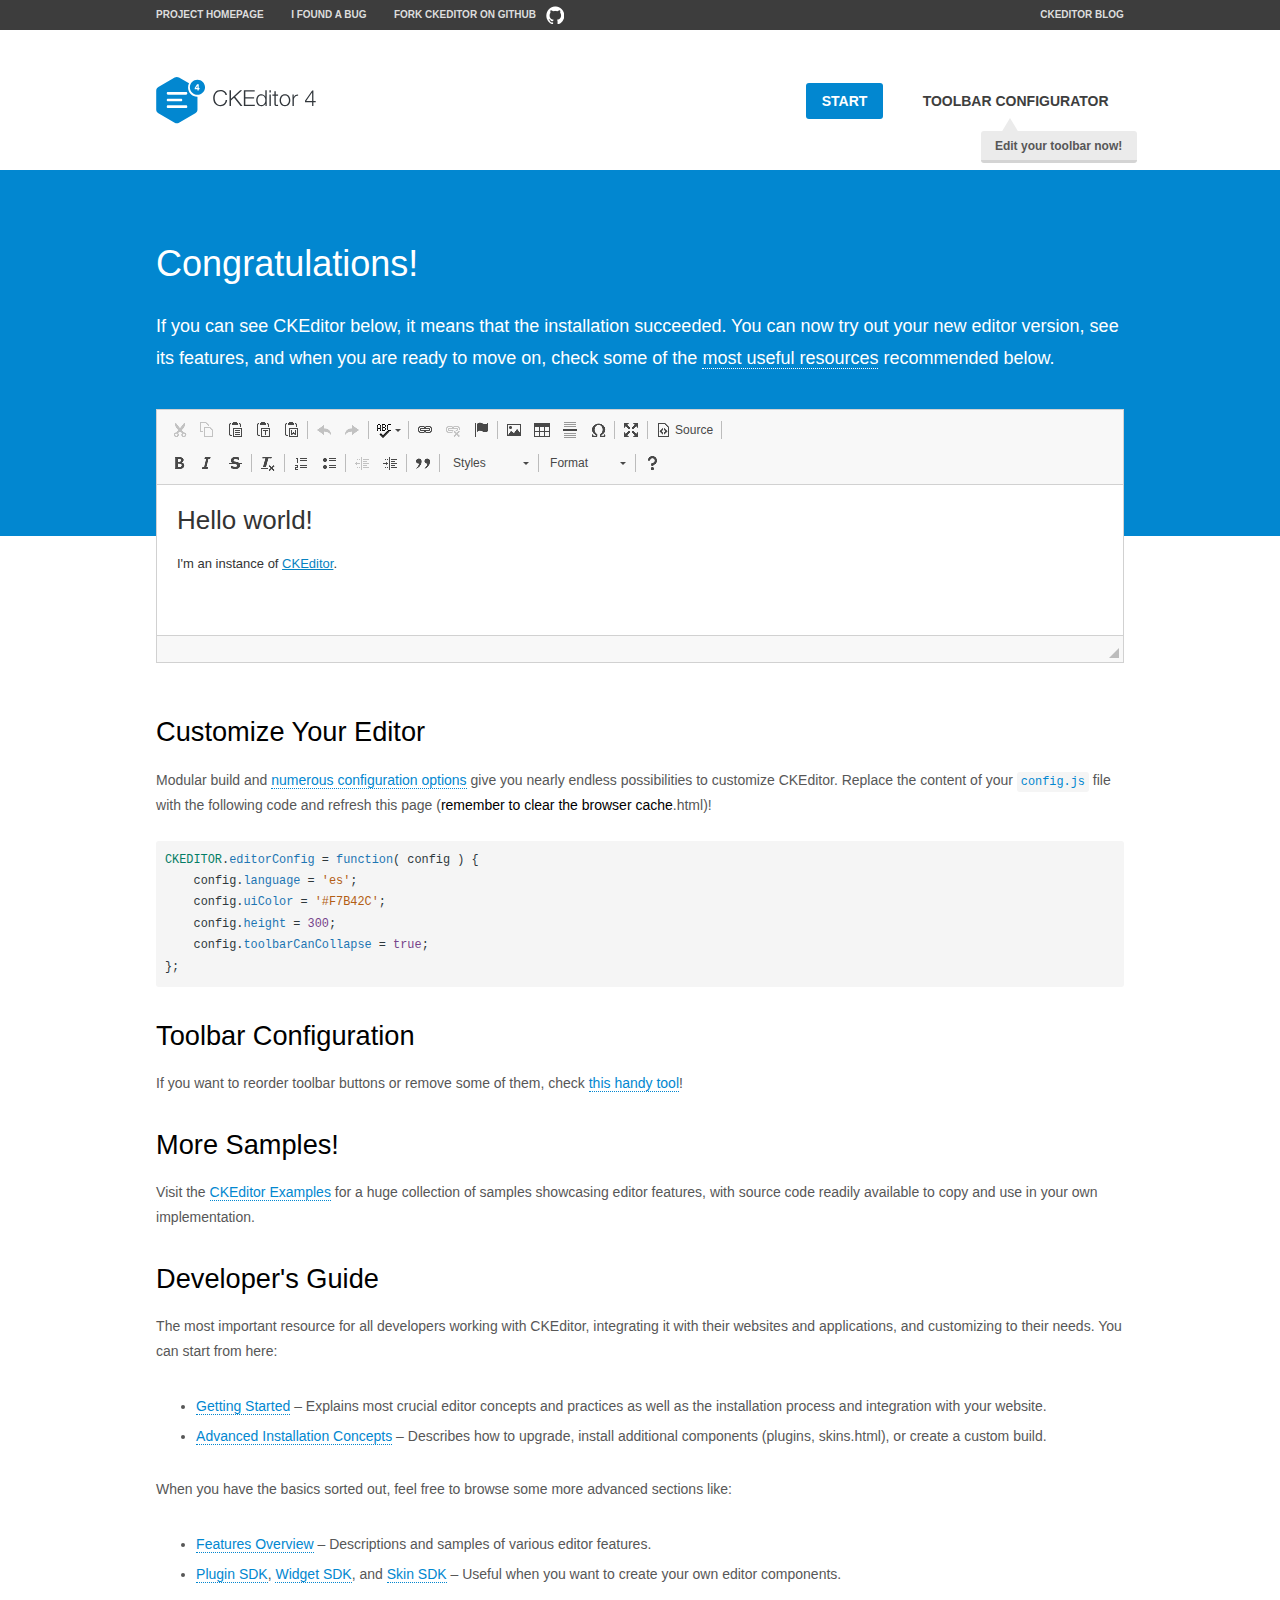
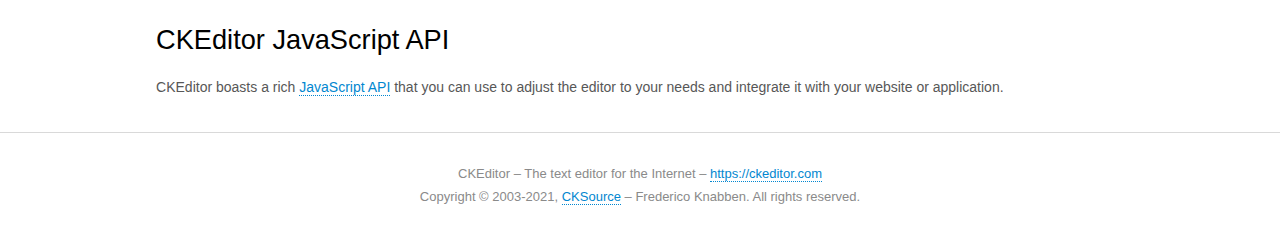
<file: src/main/webapp/template/admin/assets/ckeditor/samples/index.html>
<!DOCTYPE html>
<!--
Copyright (c) 2003-2021, CKSource - Frederico Knabben. All rights reserved.
For licensing, see LICENSE.md or https://ckeditor.com/legal/ckeditor-oss-license
-->
<html lang="en">
<head>
	<meta charset="utf-8">
	<title>CKEditor Sample</title>
	<script src="../ckeditor.js"></script>
	<script src="js/sample.js"></script>
	<link rel="stylesheet" href="css/samples.css">
	<link rel="stylesheet" href="toolbarconfigurator/lib/codemirror/neo.css">
	<meta name="viewport" content="width=device-width,initial-scale=1">
	<meta name="description" content="Try the latest sample of CKEditor 4 and learn more about customizing your WYSIWYG editor with endless possibilities.">
</head>
<body id="main">

<nav class="navigation-a">
	<div class="grid-container">
		<ul class="navigation-a-left grid-width-70">
			<li><a href="https://ckeditor.com/ckeditor-4/">Project Homepage</a></li>
			<li><a href="https://github.com/ckeditor/ckeditor4/issues">I found a bug</a></li>
			<li><a href="https://github.com/ckeditor/ckeditor4" class="icon-pos-right icon-navigation-a-github">Fork CKEditor on GitHub</a></li>
		</ul>
		<ul class="navigation-a-right grid-width-30">
			<li><a href="https://ckeditor.com/blog/">CKEditor Blog</a></li>
		</ul>
	</div>
</nav>

<header class="header-a">
	<div class="grid-container">
		<h1 class="header-a-logo grid-width-30">
			<a href="index.html"><img src="img/logo.svg" onerror="this.src='img/logo.png'; this.onerror=null;" alt="CKEditor Sample"></a>
		</h1>

		<nav class="navigation-b grid-width-70">
			<ul>
				<li><a href="index.html" class="button-a button-a-background">Start</a></li>
				<li><a href="toolbarconfigurator/index.html" class="button-a">Toolbar configurator <span class="balloon-a balloon-a-nw">Edit your toolbar now!</span></a></li>
			</ul>
		</nav>
	</div>
</header>

<main>
	<div class="adjoined-top">
		<div class="grid-container">
			<div class="content grid-width-100">
				<h1>Congratulations!</h1>
				<p>
					If you can see CKEditor below, it means that the installation succeeded.
					You can now try out your new editor version, see its features, and when you are ready to move on, check some of the <a href="#sample-customize">most useful resources</a> recommended below.
				</p>
			</div>
		</div>
	</div>
	<div class="adjoined-bottom">
		<div class="grid-container">
			<div class="grid-width-100">
				<div id="editor">
					<h1>Hello world!</h1>
					<p>I'm an instance of <a href="https://ckeditor.com">CKEditor</a>.</p>
				</div>
			</div>
		</div>
	</div>

	<div class="grid-container">
		<div class="content grid-width-100">
			<section id="sample-customize">
				<h2>Customize Your Editor</h2>
				<p>Modular build and <a href="https://ckeditor.com/docs/ckeditor4/latest/guide/dev_configuration.html">numerous configuration options</a> give you nearly endless possibilities to customize CKEditor. Replace the content of your <code><a href="../config.js">config.js</a></code> file with the following code and refresh this page (<strong>remember to clear the browser cache</strong>.html)!</p>
		<pre class="cm-s-neo CodeMirror"><code><span style="padding-right: 0.1px;"><span class="cm-variable">CKEDITOR</span>.<span class="cm-property">editorConfig</span> <span class="cm-operator">=</span> <span class="cm-keyword">function</span>( <span class="cm-def">config</span> ) {</span>
<span style="padding-right: 0.1px;"><span class="cm-tab">	</span><span class="cm-variable-2">config</span>.<span class="cm-property">language</span> <span class="cm-operator">=</span> <span class="cm-string">'es'</span>;</span>
<span style="padding-right: 0.1px;"><span class="cm-tab">	</span><span class="cm-variable-2">config</span>.<span class="cm-property">uiColor</span> <span class="cm-operator">=</span> <span class="cm-string">'#F7B42C'</span>;</span>
<span style="padding-right: 0.1px;"><span class="cm-tab">	</span><span class="cm-variable-2">config</span>.<span class="cm-property">height</span> <span class="cm-operator">=</span> <span class="cm-number">300</span>;</span>
<span style="padding-right: 0.1px;"><span class="cm-tab">	</span><span class="cm-variable-2">config</span>.<span class="cm-property">toolbarCanCollapse</span> <span class="cm-operator">=</span> <span class="cm-atom">true</span>;</span>
<span style="padding-right: 0.1px;">};</span></code></pre>
			</section>

			<section>
				<h2>Toolbar Configuration</h2>
				<p>If you want to reorder toolbar buttons or remove some of them, check <a href="toolbarconfigurator/index.html">this handy tool</a>!</p>
			</section>

			<section>
				<h2>More Samples!</h2>
				<p>Visit the <a href="https://ckeditor.com/docs/ckeditor4/latest/examples/index.html">CKEditor Examples</a> for a huge collection of samples showcasing editor features, with source code readily available to copy and use in your own implementation.</p>
			</section>

			<section>
				<h2>Developer's Guide</h2>
				<p>The most important resource for all developers working with CKEditor, integrating it with their websites and applications, and customizing to their needs. You can start from here:</p>
				<ul>
					<li><a href="https://ckeditor.com/docs/ckeditor4/latest/guide/dev_installation.html">Getting Started</a> &ndash; Explains most crucial editor concepts and practices as well as the installation process and integration with your website.</li>
					<li><a href="https://ckeditor.com/docs/ckeditor4/latest/guide/dev_advanced_installation.html">Advanced Installation Concepts</a> &ndash; Describes how to upgrade, install additional components (plugins, skins.html), or create a custom build.</li>
				</ul>
					<p>When you have the basics sorted out, feel free to browse some more advanced sections like:</p>
				<ul>
					<li><a href="https://ckeditor.com/docs/ckeditor4/latest/features/index.html">Features Overview</a> &ndash; Descriptions and samples of various editor features.</li>
					<li><a href="https://ckeditor.com/docs/ckeditor4/latest/guide/plugin_sdk_intro.html">Plugin SDK</a>, <a href="https://ckeditor.com/docs/ckeditor4/latest/guide/widget_sdk_intro.html">Widget SDK</a>, and <a href="https://ckeditor.com/docs/ckeditor4/latest/guide/skin_sdk_intro.html">Skin SDK</a> &ndash; Useful when you want to create your own editor components.</li>
				</ul>
			</section>

			<section>
				<h2>CKEditor JavaScript API</h2>
				<p>CKEditor boasts a rich <a href="https://ckeditor.com/docs/ckeditor4/latest/api/index.html">JavaScript API</a> that you can use to adjust the editor to your needs and integrate it with your website or application.</p>
			</section>
		</div>
	</div>
</main>

<footer class="footer-a grid-container">
	<div class="grid-container">
		<p class="grid-width-100">
			CKEditor &ndash; The text editor for the Internet &ndash; <a class="samples" href="https://ckeditor.com/">https://ckeditor.com</a>
		</p>
		<p class="grid-width-100" id="copy">
			Copyright &copy; 2003-2021, <a class="samples" href="https://cksource.com/">CKSource</a> &ndash; Frederico Knabben. All rights reserved.
		</p>
	</div>
</footer>
<script>
	initSample();
</script>

</body>
</html>
</file>
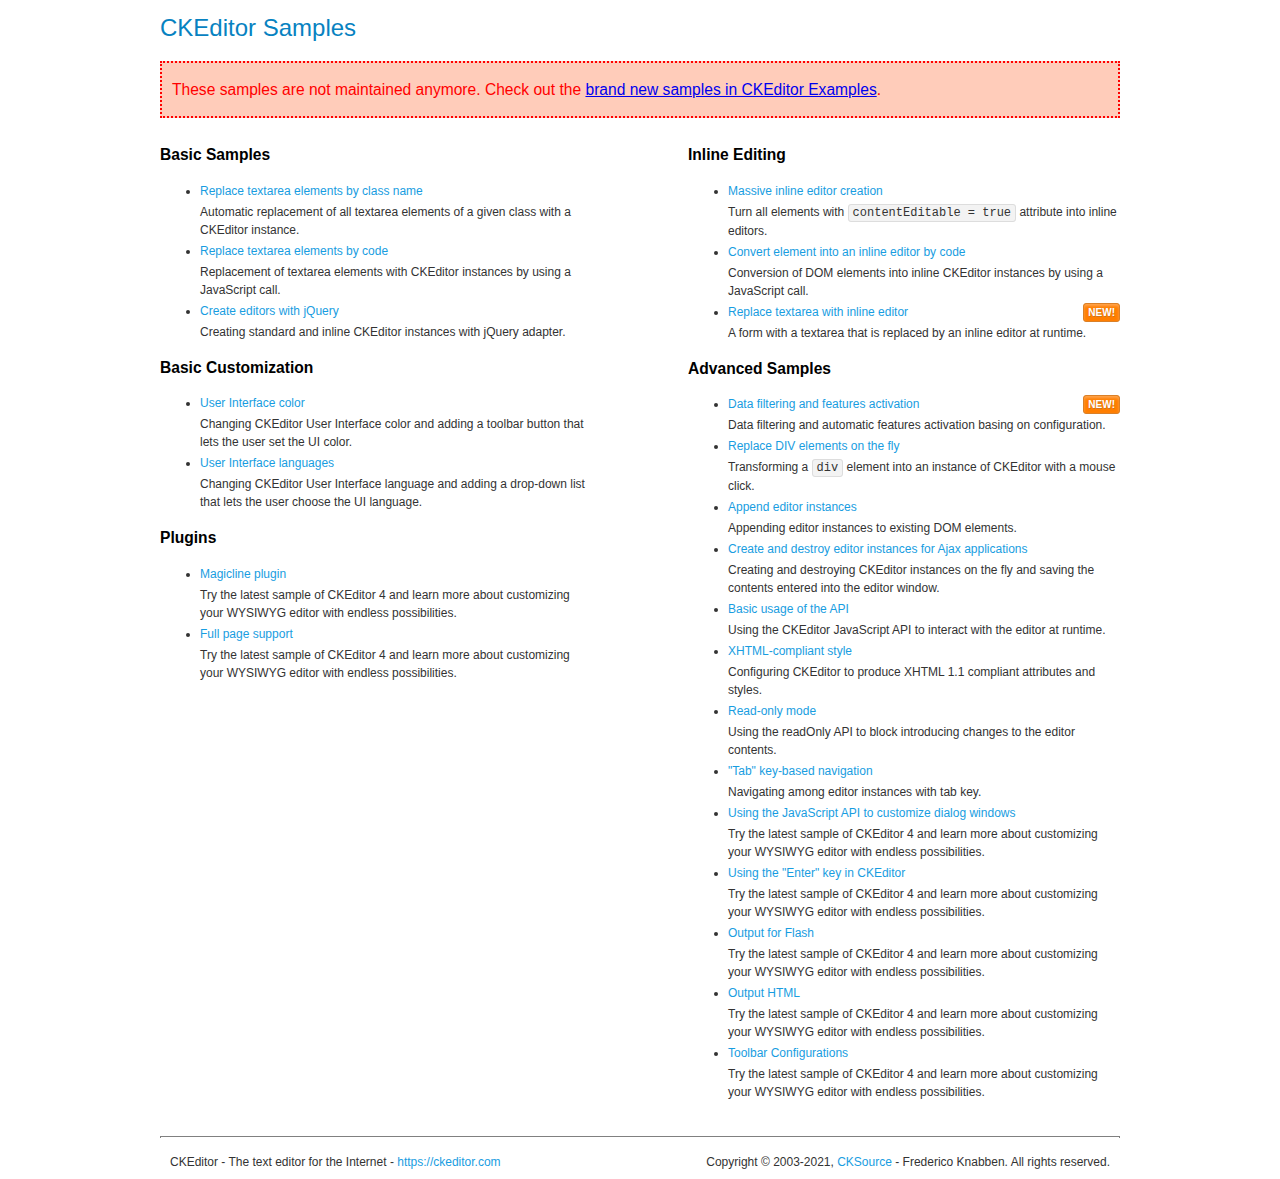
<file: src/main/webapp/template/admin/assets/ckeditor/samples/old/index.html>
<!DOCTYPE html>
<!--
Copyright (c) 2003-2021, CKSource - Frederico Knabben. All rights reserved.
For licensing, see LICENSE.md or https://ckeditor.com/legal/ckeditor-oss-license
-->
<html lang="en">
<head>
	<meta charset="utf-8">
	<title>CKEditor Samples</title>
	<link rel="stylesheet" href="sample.css">
	<meta name="description" content="Try the latest sample of CKEditor 4 and learn more about customizing your WYSIWYG editor with endless possibilities.">
</head>
<body>
	<h1 class="samples">
		CKEditor Samples
	</h1>
	<div class="warning deprecated">
		These samples are not maintained anymore. Check out the <a href="https://ckeditor.com/docs/ckeditor4/latest/examples/index.html">brand new samples in CKEditor Examples</a>.
	</div>
	<div class="twoColumns">
		<div class="twoColumnsLeft">
			<h2 class="samples">
				Basic Samples
			</h2>
			<dl class="samples">
				<dt><a class="samples" href="replacebyclass.html">Replace textarea elements by class name</a></dt>
				<dd>Automatic replacement of all textarea elements of a given class with a CKEditor instance.</dd>

				<dt><a class="samples" href="replacebycode.html">Replace textarea elements by code</a></dt>
				<dd>Replacement of textarea elements with CKEditor instances by using a JavaScript call.</dd>

				<dt><a class="samples" href="jquery.html">Create editors with jQuery</a></dt>
				<dd>Creating standard and inline CKEditor instances with jQuery adapter.</dd>
			</dl>

			<h2 class="samples">
				Basic Customization
			</h2>
			<dl class="samples">
				<dt><a class="samples" href="uicolor.html">User Interface color</a></dt>
				<dd>Changing CKEditor User Interface color and adding a toolbar button that lets the user set the UI color.</dd>

				<dt><a class="samples" href="uilanguages.html">User Interface languages</a></dt>
				<dd>Changing CKEditor User Interface language and adding a drop-down list that lets the user choose the UI language.</dd>
			</dl>


			<h2 class="samples">Plugins</h2>
<dl class="samples">
<dt><a class="samples" href="magicline/magicline.html">Magicline plugin</a></dt>
<dd>Try the latest sample of CKEditor 4 and learn more about customizing your WYSIWYG editor with endless possibilities.</dd>

<dt><a class="samples" href="wysiwygarea/fullpage.html">Full page support</a></dt>
<dd>Try the latest sample of CKEditor 4 and learn more about customizing your WYSIWYG editor with endless possibilities.</dd>
</dl>
		</div>
		<div class="twoColumnsRight">
			<h2 class="samples">
				Inline Editing
			</h2>
			<dl class="samples">
				<dt><a class="samples" href="inlineall.html">Massive inline editor creation</a></dt>
				<dd>Turn all elements with <code>contentEditable = true</code> attribute into inline editors.</dd>

				<dt><a class="samples" href="inlinebycode.html">Convert element into an inline editor by code</a></dt>
				<dd>Conversion of DOM elements into inline CKEditor instances by using a JavaScript call.</dd>

				<dt><a class="samples" href="inlinetextarea.html">Replace textarea with inline editor</a> <span class="new">New!</span></dt>
				<dd>A form with a textarea that is replaced by an inline editor at runtime.</dd>

				
			</dl>

			<h2 class="samples">
				Advanced Samples
			</h2>
			<dl class="samples">
				<dt><a class="samples" href="datafiltering.html">Data filtering and features activation</a> <span class="new">New!</span></dt>
				<dd>Data filtering and automatic features activation basing on configuration.</dd>

				<dt><a class="samples" href="divreplace.html">Replace DIV elements on the fly</a></dt>
				<dd>Transforming a <code>div</code> element into an instance of CKEditor with a mouse click.</dd>

				<dt><a class="samples" href="appendto.html">Append editor instances</a></dt>
				<dd>Appending editor instances to existing DOM elements.</dd>

				<dt><a class="samples" href="ajax.html">Create and destroy editor instances for Ajax applications</a></dt>
				<dd>Creating and destroying CKEditor instances on the fly and saving the contents entered into the editor window.</dd>

				<dt><a class="samples" href="api.html">Basic usage of the API</a></dt>
				<dd>Using the CKEditor JavaScript API to interact with the editor at runtime.</dd>

				<dt><a class="samples" href="xhtmlstyle.html">XHTML-compliant style</a></dt>
				<dd>Configuring CKEditor to produce XHTML 1.1 compliant attributes and styles.</dd>

				<dt><a class="samples" href="readonly.html">Read-only mode</a></dt>
				<dd>Using the readOnly API to block introducing changes to the editor contents.</dd>

				<dt><a class="samples" href="tabindex.html">"Tab" key-based navigation</a></dt>
				<dd>Navigating among editor instances with tab key.</dd>


				
<dt><a class="samples" href="dialog/dialog.html">Using the JavaScript API to customize dialog windows</a></dt>
<dd>Try the latest sample of CKEditor 4 and learn more about customizing your WYSIWYG editor with endless possibilities.</dd>

<dt><a class="samples" href="enterkey/enterkey.html">Using the &quot;Enter&quot; key in CKEditor</a></dt>
<dd>Try the latest sample of CKEditor 4 and learn more about customizing your WYSIWYG editor with endless possibilities.</dd>

<dt><a class="samples" href="htmlwriter/outputforflash.html">Output for Flash</a></dt>
<dd>Try the latest sample of CKEditor 4 and learn more about customizing your WYSIWYG editor with endless possibilities.</dd>

<dt><a class="samples" href="htmlwriter/outputhtml.html">Output HTML</a></dt>
<dd>Try the latest sample of CKEditor 4 and learn more about customizing your WYSIWYG editor with endless possibilities.</dd>

<dt><a class="samples" href="toolbar/toolbar.html">Toolbar Configurations</a></dt>
<dd>Try the latest sample of CKEditor 4 and learn more about customizing your WYSIWYG editor with endless possibilities.</dd>

			</dl>
		</div>
	</div>
	<div id="footer">
		<hr>
		<p>
			CKEditor - The text editor for the Internet - <a class="samples" href="https://ckeditor.com/">https://ckeditor.com</a>
		</p>
		<p id="copy">
			Copyright &copy; 2003-2021, <a class="samples" href="https://cksource.com/">CKSource</a> - Frederico Knabben. All rights reserved.
		</p>
	</div>
</body>
</html>
</file>
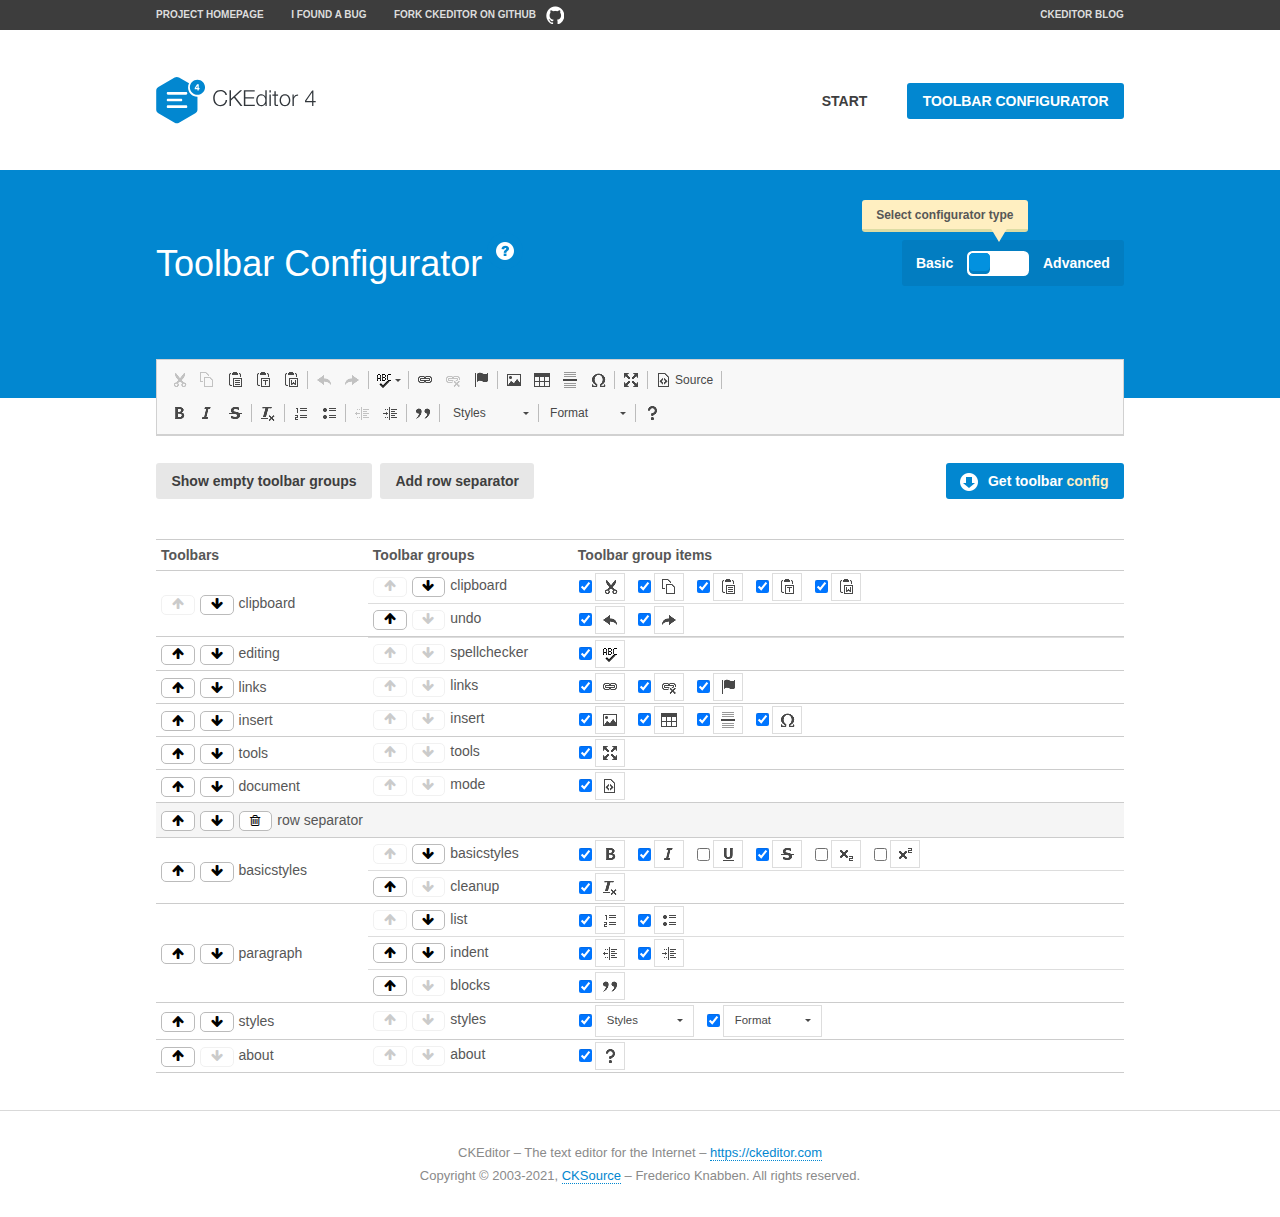
<file: src/main/webapp/template/admin/assets/ckeditor/samples/toolbarconfigurator/index.html>
<!DOCTYPE html>
<!--
Copyright (c) 2003-2021, CKSource - Frederico Knabben. All rights reserved.
For licensing, see LICENSE.md or https://ckeditor.com/legal/ckeditor-oss-license
-->
<!--[if IE 8]><html class="ie8"><![endif]-->
<!--[if gt IE 8]><html><![endif]-->
<!--[if !IE]><!--><html lang="en"><!--<![endif]-->
<head>
	<meta charset="utf-8">
	<title>Toolbar Configurator</title>
	<script src="../../ckeditor.js"></script>
	<script>
		if ( CKEDITOR.env.ie && CKEDITOR.env.version < 9 )
			CKEDITOR.tools.enableHtml5Elements( document );
	</script>
	<link rel="stylesheet" href="lib/codemirror/codemirror.css">
	<link rel="stylesheet" href="lib/codemirror/show-hint.css">
	<link rel="stylesheet" href="lib/codemirror/neo.css">
	<link rel="stylesheet" href="css/fontello.css">
	<link rel="stylesheet" href="../css/samples.css">
	<meta name="description" content="Try the latest sample of CKEditor 4 and learn more about customizing your WYSIWYG editor with endless possibilities.">
</head>
<body id="toolbar">

<nav class="navigation-a">
	<div class="grid-container">
		<ul class="navigation-a-left grid-width-70">
			<li><a href="https://ckeditor.com/ckeditor-4/">Project Homepage</a></li>
			<li><a href="https://github.com/ckeditor/ckeditor4/issues">I found a bug</a></li>
			<li><a href="https://github.com/ckeditor/ckeditor4" class="icon-pos-right icon-navigation-a-github">Fork CKEditor on GitHub</a></li>
		</ul>
		<ul class="navigation-a-right grid-width-30">
			<li><a href="https://ckeditor.com/blog/">CKEditor Blog</a></li>
		</ul>
	</div>
</nav>

<header class="header-a">
	<div class="grid-container">
		<h1 class="header-a-logo grid-width-30">
			<a href="../index.html"><img src="../img/logo.svg" onerror="this.src='../img/logo.png'; this.onerror=null;" alt="CKEditor Logo"></a>
		</h1>
		<nav class="navigation-b grid-width-70">
			<ul>
				<li><a href="../index.html"  class="button-a">Start</a></li>
				<li><a href="index.html"  class="button-a button-a-background">Toolbar configurator</a></li>
			</ul>
		</nav>
	</div>
</header>

<main>
	<div class="adjoined-top">
		<div class="grid-container">
			<div class="content grid-width-100">
				<div class="grid-container-nested">
					<h1 class="grid-width-60">
						Toolbar Configurator
						<a href="#help-content" type="button" title="Configurator help" id="help" class="button-a button-a-background button-a-no-text icon-pos-left icon-question-mark">Help</a>
					</h1>

					<div class="grid-width-40 grid-switch-magic">
						<div class="switch">
							<span class="balloon-a balloon-a-se">Select configurator type</span>
							<input type="radio" name="radio" data-num="1" id="radio-basic" />
							<input type="radio" name="radio" data-num="2" id="radio-advanced" />
							<label data-for="1" for="radio-basic">Basic</label>
							<span class="switch-inner">
								<span class="handler"></span>
							</span>
							<label data-for="2" for="radio-advanced">Advanced</label>
						</div>
					</div>
				</div>
			</div>
		</div>
	</div>
	<div class="adjoined-bottom">
		<div class="grid-container">
			<div class="grid-width-100">
				<div class="editors-container">
					<div id="editor-basic"></div>
					<div id="editor-advanced"></div>
				</div>
			</div>
		</div>
	</div>

	<div class="grid-container configurator">
		<div class="content grid-width-100">
			<div class="configurator">
				<div>
					<div id="toolbarModifierWrapper"></div>
				</div>
			</div>
		</div>
	</div>

	<div id="help-content">
		<div class="grid-container">
			<div class="grid-width-100">
				<h2>What Am I Doing Here?</h2>

				<div class="grid-container grid-container-nested">
					<div class="basic">
						<div class="grid-width-50">
							<p>Arrange <a href="https://ckeditor.com/docs/ckeditor4/latest/api/CKEDITOR_config.html#cfg-toolbarGroups">toolbar groups</a>, toggle <a href="https://ckeditor.com/docs/ckeditor4/latest/api/CKEDITOR_config.html#cfg-removeButtons">button visibility</a> according to your needs and get your toolbar configuration.</p>
							<p>You can replace the content of the <a href="../../config.js"><code>config.js</code></a> file with the generated configuration. If you already set some configuration options you will need to merge both configurations.</p>
						</div>
						<div class="grid-width-50">
							<p>Read more about different ways of <a href="https://ckeditor.com/docs/ckeditor4/latest/guide/dev_configuration.html">setting configuration</a> and do not forget about <strong>clearing browser cache</strong>.</p>
							<p>Arranging toolbar groups is the recommended way of configuring the toolbar, but if you need more freedom you can use the <a href="#advanced">advanced configurator</a>.</p>
						</div>
					</div>
					<div class="advanced" style="display: none;">
						<div class="grid-width-50">
							<p>With this code editor you can edit your <a href="https://ckeditor.com/docs/ckeditor4/latest/api/CKEDITOR_config.html#cfg-toolbar">toolbar configuration</a> live.</p>
							<p>You can replace the content of the <a href="../../config.js"><code>config.js</code></a> file with the generated configuration. If you already set some configuration options you will need to merge both configurations.</p>
						</div>
						<div class="grid-width-50">
							<p>Read more about different ways of <a href="https://ckeditor.com/docs/ckeditor4/latest/guide/dev_configuration.html">setting configuration</a> and do not forget about <strong>clearing browser cache</strong>.</p>
						</div>
					</div>
				</div>

				<p class="grid-container grid-container-nested">
					<button type="button" class="help-content-close grid-width-100 button-a button-a-background">Got it. Let's play!</button>
				</p>
			</div>
		</div>
	</div>
</main>

<footer class="footer-a grid-container">
	<p class="grid-width-100">
		CKEditor &ndash; The text editor for the Internet &ndash; <a class="samples" href="https://ckeditor.com/">https://ckeditor.com</a>
	</p>
	<p class="grid-width-100" id="copy">
		Copyright &copy; 2003-2021, <a class="samples" href="https://cksource.com/">CKSource</a> &ndash; Frederico Knabben. All rights reserved.
	</p>
</footer>

<script src="lib/codemirror/codemirror.js"></script>
<script src="lib/codemirror/javascript.js"></script>
<script src="lib/codemirror/show-hint.js"></script>

<script src="js/fulltoolbareditor.js"></script>
<script src="js/abstracttoolbarmodifier.js"></script>
<script src="js/toolbarmodifier.js"></script>
<script src="js/toolbartextmodifier.js"></script>
<script src="../js/sf.js"></script>

<script>
	( function() {
		'use strict';

		var mode = ( window.location.hash.substr( 1 ) === 'advanced' ) ? 'advanced' : 'basic',
			configuratorSection = CKEDITOR.document.findOne( 'main > .grid-container.configurator' ),
			basicInstruction = CKEDITOR.document.findOne( '#help-content .basic' ),
			advancedInstruction = CKEDITOR.document.findOne( '#help-content .advanced' ),

			// Configurator mode switcher.
			modeSwitchBasic = CKEDITOR.document.getById( 'radio-basic' ),
			modeSwitchAdvanced = CKEDITOR.document.getById( 'radio-advanced' );

		// Initial setup
		function updateSwitcher() {
			if ( mode === 'advanced' ) {
				modeSwitchAdvanced.$.checked = true;
			} else {
				modeSwitchBasic.$.checked = true;
			}
		}

		updateSwitcher();

		CKEDITOR.document.getWindow().on( 'hashchange', function( e ) {
			var hash = window.location.hash.substr( 1 );
			if ( !( hash === 'advanced' || hash === 'basic' ) ) {
				return;
			}
			mode = hash;
			onToolbarsDone( mode );
		} );

		CKEDITOR.document.getWindow().on( 'resize', function() {
			updateToolbar( ( mode === 'basic' ? toolbarModifier : toolbarTextModifier )[ 'editorInstance' ] );
		} );

		function onRefresh( modifier ) {
			modifier = modifier || this;

			if ( mode === 'basic' && modifier instanceof ToolbarConfigurator.ToolbarTextModifier ) {
				return;
			}

			// CodeMirror container becomes visible, so we need to refresh and to avoid rendering problems.
			if ( mode === 'advanced' && modifier instanceof ToolbarConfigurator.ToolbarTextModifier ) {
				modifier.codeContainer.refresh();
			}

			updateToolbar( modifier.editorInstance );
		}

		function updateToolbar( editor ) {
			var editorContainer = editor.container;

			// Not always editor is loaded.
			if ( !editorContainer ) {
				return;
			}

			var displayStyle = editorContainer.getStyle( 'display' );

			editorContainer.setStyle( 'display', 'block' );

			var newHeight = editorContainer.getSize( 'height' );

			var newMarginTop = parseInt( editorContainer.getComputedStyle( 'margin-top' ), 10 );
			newMarginTop = ( isNaN( newMarginTop ) ? 0 : Number( newMarginTop ) );

			var newMarginBottom = parseInt( editorContainer.getComputedStyle( 'margin-bottom' ), 10 );
			newMarginBottom = ( isNaN( newMarginBottom ) ? 0 : Number( newMarginBottom ) );

			var result = newHeight + newMarginTop + newMarginBottom;

			editorContainer.setStyle( 'display', displayStyle );

			editor.container.getAscendant( 'div' ).setStyle( 'height', result + 'px' );
		}

		var toolbarModifier = new ToolbarConfigurator.ToolbarModifier( 'editor-basic' );

		var done = 0;
		toolbarModifier.init( onToolbarInit );
		toolbarModifier.onRefresh = onRefresh;

		CKEDITOR.document.getById( 'toolbarModifierWrapper' ).append( toolbarModifier.mainContainer );

		var toolbarTextModifier = new ToolbarConfigurator.ToolbarTextModifier( 'editor-advanced' );
		toolbarTextModifier.init( onToolbarInit );
		toolbarTextModifier.onRefresh = onRefresh;

		function onToolbarInit() {
			if ( ++done === 2 ) {
				onToolbarsDone();

				positionSticky.watch( CKEDITOR.document.findOne( '.toolbar' ), function() {
					return mode === 'advanced';
				} );
			}
		}

		function onToolbarsDone() {
			if ( mode === 'basic' ) {
				toggleModeBasic( false );
			} else {
				toggleModeAdvanced( false );
			}

			updateSwitcher();

			setTimeout( function() {
				CKEDITOR.document.findOne( '.editors-container' ).addClass( 'active' );
				CKEDITOR.document.findOne( '#toolbarModifierWrapper' ).addClass( 'active' );
			}, 200 );
		}

		CKEDITOR.document.getById( 'toolbarModifierWrapper' ).append( toolbarTextModifier.mainContainer );

		function toogleModeSwitch( onElement, offElement, onModifier, offModifier ) {
			onElement.addClass( 'fancy-button-active' );
			offElement.removeClass( 'fancy-button-active' );

			onModifier.showUI();
			offModifier.hideUI();
		}

		function toggleModeBasic( callOnRefresh ) {
			callOnRefresh = ( callOnRefresh !== false );
			mode = 'basic';
			window.location.hash = '#basic';
			toogleModeSwitch( modeSwitchBasic, modeSwitchAdvanced, toolbarModifier, toolbarTextModifier );

			configuratorSection.removeClass( 'freed-width' );
			basicInstruction.show();
			advancedInstruction.hide();

			callOnRefresh && onRefresh( toolbarModifier );
		}

		function toggleModeAdvanced( callOnRefresh ) {
			callOnRefresh = ( callOnRefresh !== false );
			mode = 'advanced';
			window.location.hash = '#advanced';
			toogleModeSwitch( modeSwitchAdvanced, modeSwitchBasic, toolbarTextModifier, toolbarModifier );

			configuratorSection.addClass( 'freed-width' );
			advancedInstruction.show();
			basicInstruction.hide();

			callOnRefresh && onRefresh( toolbarTextModifier );
		}

		modeSwitchBasic.on( 'click', toggleModeBasic );
		modeSwitchAdvanced.on( 'click', toggleModeAdvanced );

		//
		// Position:sticky for the toolbar.
		//

		// Will make elements behave like they were styled with position:sticky.
		var positionSticky = {
			// Store object: {
			// 		element: CKEDITOR.dom.element, // Element which will float.
			// 		placeholder: CKEDITOR.dom.element, // Placeholder which is place to prevent page bounce.
			// 		isFixed: boolean // Whether element float now.
			// }
			watched: [],

			active: [],

			staticContainer: null,

			init: function() {
				var element = CKEDITOR.dom.element.createFromHtml(
					'<div class="staticContainer">' +
						'<div class="grid-container" >' +
							'<div class="grid-width-100">' +
								'<div class="inner"></div>' +
							'</div>' +
						'</div>' +
					'</div>' );

				this.staticContainer = element.findOne( '.inner' );

				CKEDITOR.document.getBody().append( element );
			},

			watch: function( element, preventFunc ) {
				this.watched.push( {
					element: element,
					placeholder: new CKEDITOR.dom.element( 'div' ),
					isFixed: false,
					preventFunc: preventFunc
				} );
			},

			checkAll: function() {
				for ( var i = 0; i < this.watched.length; i++ ) {
					this.check( this.watched[ i ] );
				}
			},

			check: function( element ) {
				var isFixed = element.isFixed;
				var shouldBeFixed = this.shouldBeFixed( element );

				// Nothing to be done.
				if ( isFixed === shouldBeFixed ) {
					return;
				}

				var placeholder = element.placeholder;

				if ( isFixed ) {
					// Unfixing.

					element.element.insertBefore( placeholder );
					placeholder.remove();

					element.element.removeStyle( 'margin' );

					this.active.splice( CKEDITOR.tools.indexOf( this.active, element ), 1 );

				} else {
					// Fixing.
					placeholder.setStyle( 'width', element.element.getSize( 'width' ) + 'px' );
					placeholder.setStyle( 'height', element.element.getSize( 'height' ) + 'px' );
					placeholder.setStyle( 'margin-bottom', element.element.getComputedStyle( 'margin-bottom' ) );
					placeholder.setStyle( 'display', element.element.getComputedStyle( 'display' ) );
					placeholder.insertAfter( element.element );

					this.staticContainer.append( element.element );

					this.active.push( element );
				}

				element.isFixed = !element.isFixed;
			},

			shouldBeFixed: function( element ) {
				if ( element.preventFunc && element.preventFunc() ) {
					return false;
				}

				// If element is already fixed we are checking it's placeholder.
				var related = ( element.isFixed ? element.placeholder : element.element ),
					clientRect = related.$.getBoundingClientRect(),
					staticHeight = this.staticContainer.getSize('height' ),
					elemHeight = element.element.getSize( 'height' );

				if ( element.isFixed ) {
					return ( clientRect.top + elemHeight < staticHeight );
				} else {
					return ( clientRect.top < staticHeight );
				}
			}
		};

		positionSticky.init();

		CKEDITOR.document.getWindow().on( 'scroll',
			CKEDITOR.tools.eventsBuffer( 100, positionSticky.checkAll, positionSticky ).input
		);

		// Make the toolbar sticky.
		positionSticky.watch( CKEDITOR.document.findOne( '.editors-container' ) );

		// Help button and help-content.
		( function() {
			var helpButton = CKEDITOR.document.getById( 'help' ),
				helpContent = CKEDITOR.document.getById( 'help-content' );

			// Don't show help button on IE8 because it's unsupported by Pico Modal.
			if ( CKEDITOR.env.ie && CKEDITOR.env.version == 8 ) {
				helpButton.hide();
			} else {
				// Display help modal when the button is clicked.
				helpButton.on( 'click', function( evt ) {
					SF.modal( {
						// Clone modal content from DOM.
						content: helpContent.getHtml(),

						afterCreate: function( modal ) {
							// Enable modal content button to close the modal.
							new CKEDITOR.dom.element( modal.modalElem() ).findOne( '.help-content-close' ).once( 'click', modal.close );
						}
					} ).show();
				} );
			}
		} )();
	} )();
</script>
</body>
</html>
</file>
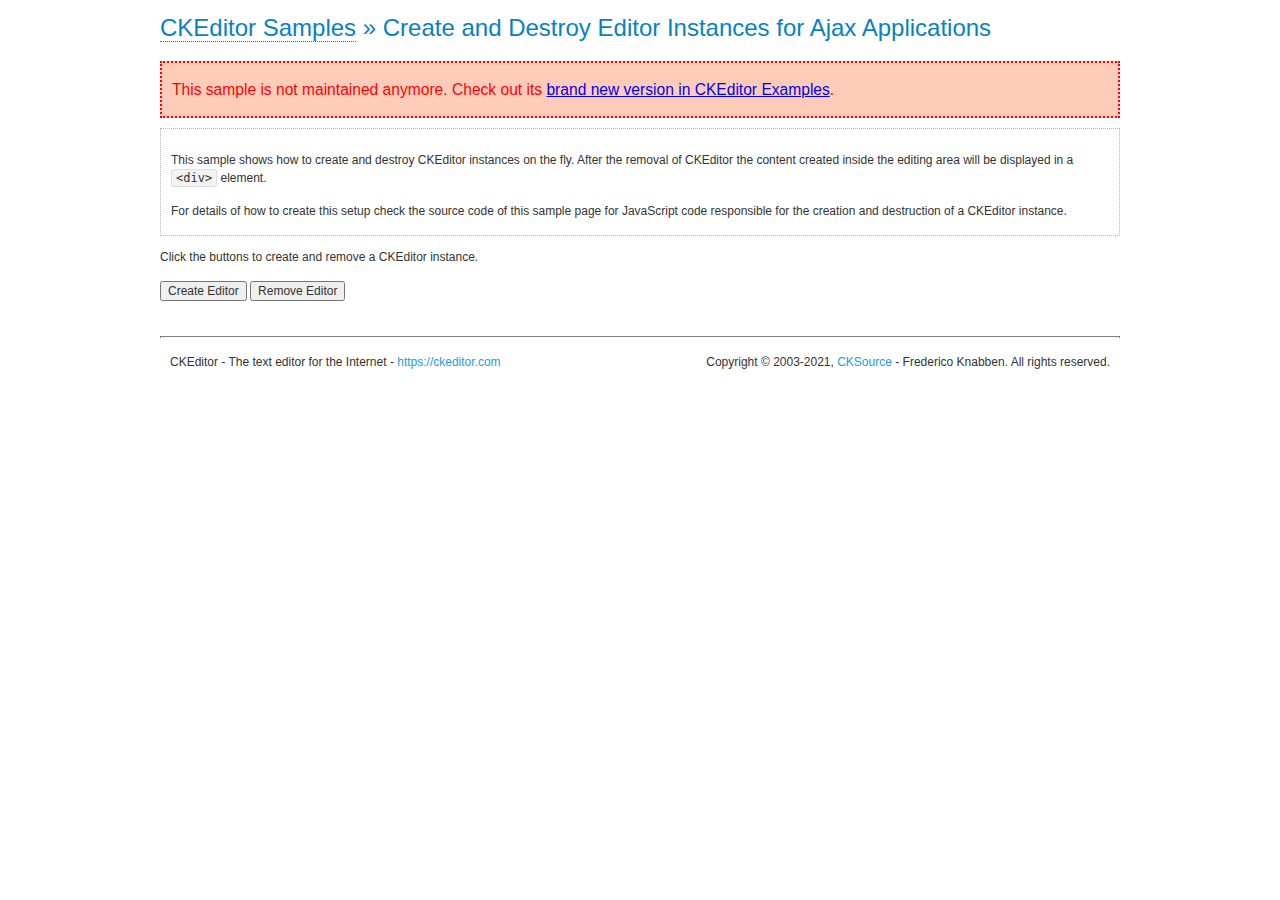
<file: src/main/webapp/template/admin/assets/ckeditor/samples/old/ajax.html>
<!DOCTYPE html>
<!--
Copyright (c) 2003-2021, CKSource - Frederico Knabben. All rights reserved.
For licensing, see LICENSE.md or https://ckeditor.com/legal/ckeditor-oss-license
-->
<html lang="en">
<head>
	<meta charset="utf-8">
	<title>Ajax &mdash; CKEditor Sample</title>
	<script src="../../ckeditor.js"></script>
	<link rel="stylesheet" href="sample.css">
	<meta name="description" content="Try the latest sample of CKEditor 4 and learn more about customizing your WYSIWYG editor with endless possibilities.">
	<script>

		var editor, html = '';

		function createEditor() {
			if ( editor )
				return;

			// Create a new editor inside the <div id="editor">, setting its value to html
			var config = {};
			editor = CKEDITOR.appendTo( 'editor', config, html );
		}

		function removeEditor() {
			if ( !editor )
				return;

			// Retrieve the editor contents. In an Ajax application, this data would be
			// sent to the server or used in any other way.
			document.getElementById( 'editorcontents' ).innerHTML = html = editor.getData();
			document.getElementById( 'contents' ).style.display = '';

			// Destroy the editor.
			editor.destroy();
			editor = null;
		}

	</script>
</head>
<body>
	<h1 class="samples">
		<a href="index.html">CKEditor Samples</a> &raquo; Create and Destroy Editor Instances for Ajax Applications
	</h1>
	<div class="warning deprecated">
		This sample is not maintained anymore. Check out its <a href="https://ckeditor.com/docs/ckeditor4/latest/examples/saveajax.html">brand new version in CKEditor Examples</a>.
	</div>
	<div class="description">
		<p>
			This sample shows how to create and destroy CKEditor instances on the fly. After the removal of CKEditor the content created inside the editing
			area will be displayed in a <code>&lt;div&gt;</code> element.
		</p>
		<p>
			For details of how to create this setup check the source code of this sample page
			for JavaScript code responsible for the creation and destruction of a CKEditor instance.
		</p>
	</div>
	<p>Click the buttons to create and remove a CKEditor instance.</p>
	<p>
		<input onclick="createEditor();" type="button" value="Create Editor">
		<input onclick="removeEditor();" type="button" value="Remove Editor">
	</p>
	<!-- This div will hold the editor. -->
	<div id="editor">
	</div>
	<div id="contents" style="display: none">
		<p>
			Edited Contents:
		</p>
		<!-- This div will be used to display the editor contents. -->
		<div id="editorcontents">
		</div>
	</div>
	<div id="footer">
		<hr>
		<p>
			CKEditor - The text editor for the Internet - <a class="samples" href="https://ckeditor.com/">https://ckeditor.com</a>
		</p>
		<p id="copy">
			Copyright &copy; 2003-2021, <a class="samples" href="https://cksource.com/">CKSource</a> - Frederico
			Knabben. All rights reserved.
		</p>
	</div>
</body>
</html>
</file>
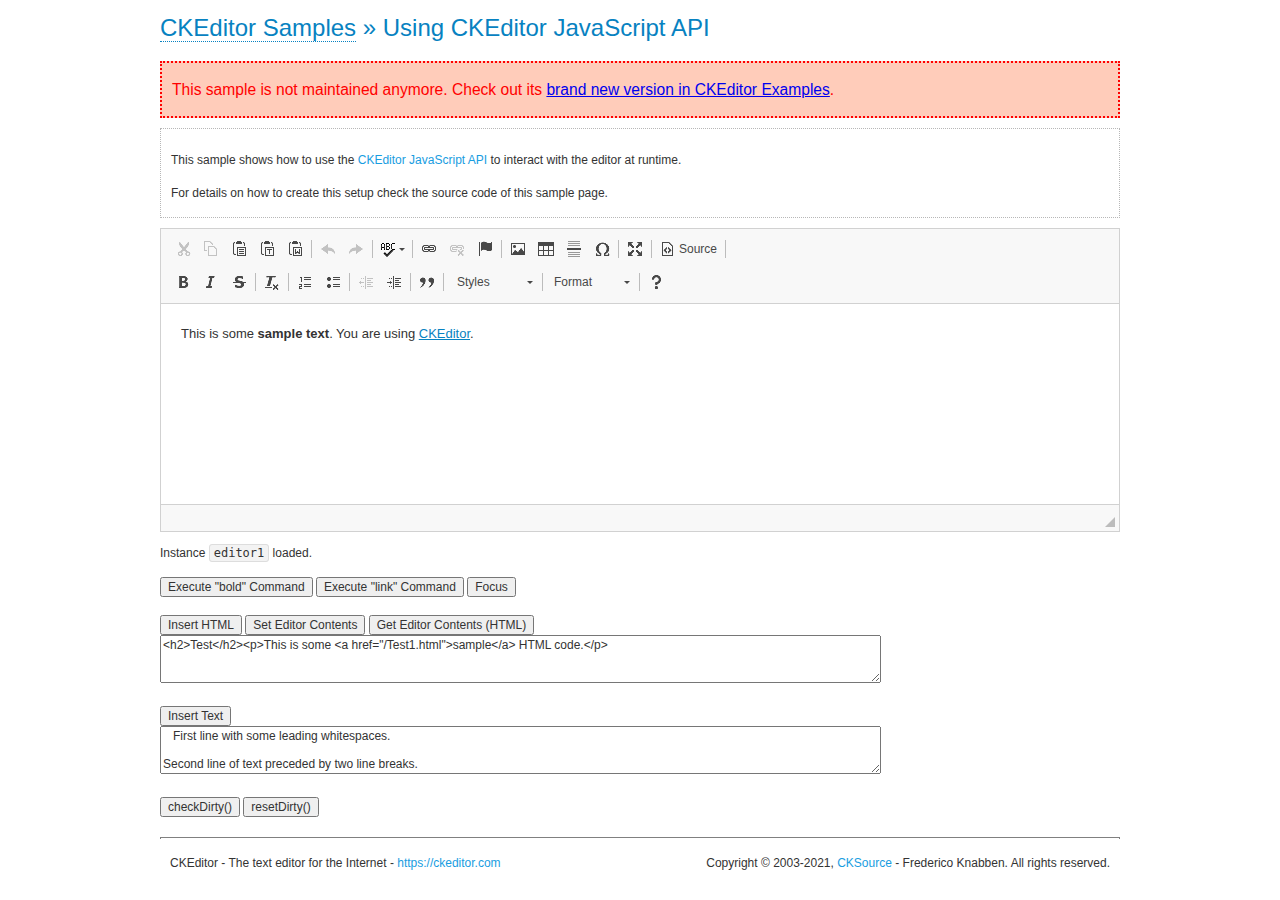
<file: src/main/webapp/template/admin/assets/ckeditor/samples/old/api.html>
<!DOCTYPE html>
<!--
Copyright (c) 2003-2021, CKSource - Frederico Knabben. All rights reserved.
For licensing, see LICENSE.md or https://ckeditor.com/legal/ckeditor-oss-license
-->
<html lang="en">
<head>
	<meta charset="utf-8">
	<title>API Usage &mdash; CKEditor Sample</title>
	<script src="../../ckeditor.js"></script>
	<link href="sample.css" rel="stylesheet">
	<meta name="description" content="Try the latest sample of CKEditor 4 and learn more about customizing your WYSIWYG editor with endless possibilities.">
	<script>

// The instanceReady event is fired, when an instance of CKEditor has finished
// its initialization.
CKEDITOR.on( 'instanceReady', function( ev ) {
	// Show the editor name and description in the browser status bar.
	document.getElementById( 'eMessage' ).innerHTML = 'Instance <code>' + ev.editor.name + '<\/code> loaded.';

	// Show this sample buttons.
	document.getElementById( 'eButtons' ).style.display = 'block';
});

function InsertHTML() {
	// Get the editor instance that we want to interact with.
	var editor = CKEDITOR.instances.editor1;
	var value = document.getElementById( 'htmlArea' ).value;

	// Check the active editing mode.
	if ( editor.mode == 'wysiwyg' )
	{
		// Insert HTML code.
		// https://ckeditor.com/docs/ckeditor4/latest/api/CKEDITOR_editor.html#method-insertHtml
		editor.insertHtml( value );
	}
	else
		alert( 'You must be in WYSIWYG mode!' );
}

function InsertText() {
	// Get the editor instance that we want to interact with.
	var editor = CKEDITOR.instances.editor1;
	var value = document.getElementById( 'txtArea' ).value;

	// Check the active editing mode.
	if ( editor.mode == 'wysiwyg' )
	{
		// Insert as plain text.
		// https://ckeditor.com/docs/ckeditor4/latest/api/CKEDITOR_editor.html#method-insertText
		editor.insertText( value );
	}
	else
		alert( 'You must be in WYSIWYG mode!' );
}

function SetContents() {
	// Get the editor instance that we want to interact with.
	var editor = CKEDITOR.instances.editor1;
	var value = document.getElementById( 'htmlArea' ).value;

	// Set editor contents (replace current contents).
	// https://ckeditor.com/docs/ckeditor4/latest/api/CKEDITOR_editor.html#method-setData
	editor.setData( value );
}

function GetContents() {
	// Get the editor instance that you want to interact with.
	var editor = CKEDITOR.instances.editor1;

	// Get editor contents
	// https://ckeditor.com/docs/ckeditor4/latest/api/CKEDITOR_editor.html#method-getData
	alert( editor.getData() );
}

function ExecuteCommand( commandName ) {
	// Get the editor instance that we want to interact with.
	var editor = CKEDITOR.instances.editor1;

	// Check the active editing mode.
	if ( editor.mode == 'wysiwyg' )
	{
		// Execute the command.
		// https://ckeditor.com/docs/ckeditor4/latest/api/CKEDITOR_editor.html#method-execCommand
		editor.execCommand( commandName );
	}
	else
		alert( 'You must be in WYSIWYG mode!' );
}

function CheckDirty() {
	// Get the editor instance that we want to interact with.
	var editor = CKEDITOR.instances.editor1;
	// Checks whether the current editor contents present changes when compared
	// to the contents loaded into the editor at startup
	// https://ckeditor.com/docs/ckeditor4/latest/api/CKEDITOR_editor.html#method-checkDirty
	alert( editor.checkDirty() );
}

function ResetDirty() {
	// Get the editor instance that we want to interact with.
	var editor = CKEDITOR.instances.editor1;
	// Resets the "dirty state" of the editor (see CheckDirty())
	// https://ckeditor.com/docs/ckeditor4/latest/api/CKEDITOR_editor.html#method-resetDirty
	editor.resetDirty();
	alert( 'The "IsDirty" status has been reset' );
}

function Focus() {
	CKEDITOR.instances.editor1.focus();
}

function onFocus() {
	document.getElementById( 'eMessage' ).innerHTML = '<b>' + this.name + ' is focused </b>';
}

function onBlur() {
	document.getElementById( 'eMessage' ).innerHTML = this.name + ' lost focus';
}

	</script>

</head>
<body>
	<h1 class="samples">
		<a href="index.html">CKEditor Samples</a> &raquo; Using CKEditor JavaScript API
	</h1>
	<div class="warning deprecated">
		This sample is not maintained anymore. Check out its <a href="https://ckeditor.com/docs/ckeditor4/latest/examples/api.html">brand new version in CKEditor Examples</a>.
	</div>
	<div class="description">
	<p>
		This sample shows how to use the
		<a class="samples" href="https://ckeditor.com/docs/ckeditor4/latest/api/CKEDITOR_editor.html">CKEditor JavaScript API</a>
		to interact with the editor at runtime.
	</p>
	<p>
		For details on how to create this setup check the source code of this sample page.
	</p>
	</div>

	<!-- This <div> holds alert messages to be display in the sample page. -->
	<div id="alerts">
		<noscript>
			<p>
				<strong>CKEditor requires JavaScript to run</strong>. In a browser with no JavaScript
				support, like yours, you should still see the contents (HTML data) and you should
				be able to edit it normally, without a rich editor interface.
			</p>
		</noscript>
	</div>
	<form action="../../../samples/sample_posteddata.php" method="post">
		<textarea cols="100" id="editor1" name="editor1" rows="10">&lt;p&gt;This is some &lt;strong&gt;sample text&lt;/strong&gt;. You are using &lt;a href="https://ckeditor.com/"&gt;CKEditor&lt;/a&gt;.&lt;/p&gt;</textarea>

		<script>
			// Replace the <textarea id="editor1"> with an CKEditor instance.
			CKEDITOR.replace( 'editor1', {
				on: {
					focus: onFocus,
					blur: onBlur,

					// Check for availability of corresponding plugins.
					pluginsLoaded: function( evt ) {
						var doc = CKEDITOR.document, ed = evt.editor;
						if ( !ed.getCommand( 'bold' ) )
							doc.getById( 'exec-bold' ).hide();
						if ( !ed.getCommand( 'link' ) )
							doc.getById( 'exec-link' ).hide();
					}
				}
			});
		</script>

		<p id="eMessage">
		</p>

		<div id="eButtons" style="display: none">
			<input id="exec-bold" onclick="ExecuteCommand('bold');" type="button" value="Execute &quot;bold&quot; Command">
			<input id="exec-link" onclick="ExecuteCommand('link');" type="button" value="Execute &quot;link&quot; Command">
			<input onclick="Focus();" type="button" value="Focus">
			<br><br>
			<input onclick="InsertHTML();" type="button" value="Insert HTML">
			<input onclick="SetContents();" type="button" value="Set Editor Contents">
			<input onclick="GetContents();" type="button" value="Get Editor Contents (HTML)">
			<br>
			<textarea cols="100" id="htmlArea" rows="3">&lt;h2&gt;Test&lt;/h2&gt;&lt;p&gt;This is some &lt;a href="/Test1.html"&gt;sample&lt;/a&gt; HTML code.&lt;/p&gt;</textarea>
			<br>
			<br>
			<input onclick="InsertText();" type="button" value="Insert Text">
			<br>
			<textarea cols="100" id="txtArea" rows="3">   First line with some leading whitespaces.

Second line of text preceded by two line breaks.</textarea>
			<br>
			<br>
			<input onclick="CheckDirty();" type="button" value="checkDirty()">
			<input onclick="ResetDirty();" type="button" value="resetDirty()">
		</div>
	</form>
	<div id="footer">
		<hr>
		<p>
			CKEditor - The text editor for the Internet - <a class="samples" href="https://ckeditor.com/">https://ckeditor.com</a>
		</p>
		<p id="copy">
			Copyright &copy; 2003-2021, <a class="samples" href="https://cksource.com/">CKSource</a> - Frederico
			Knabben. All rights reserved.
		</p>
	</div>
</body>
</html>
</file>
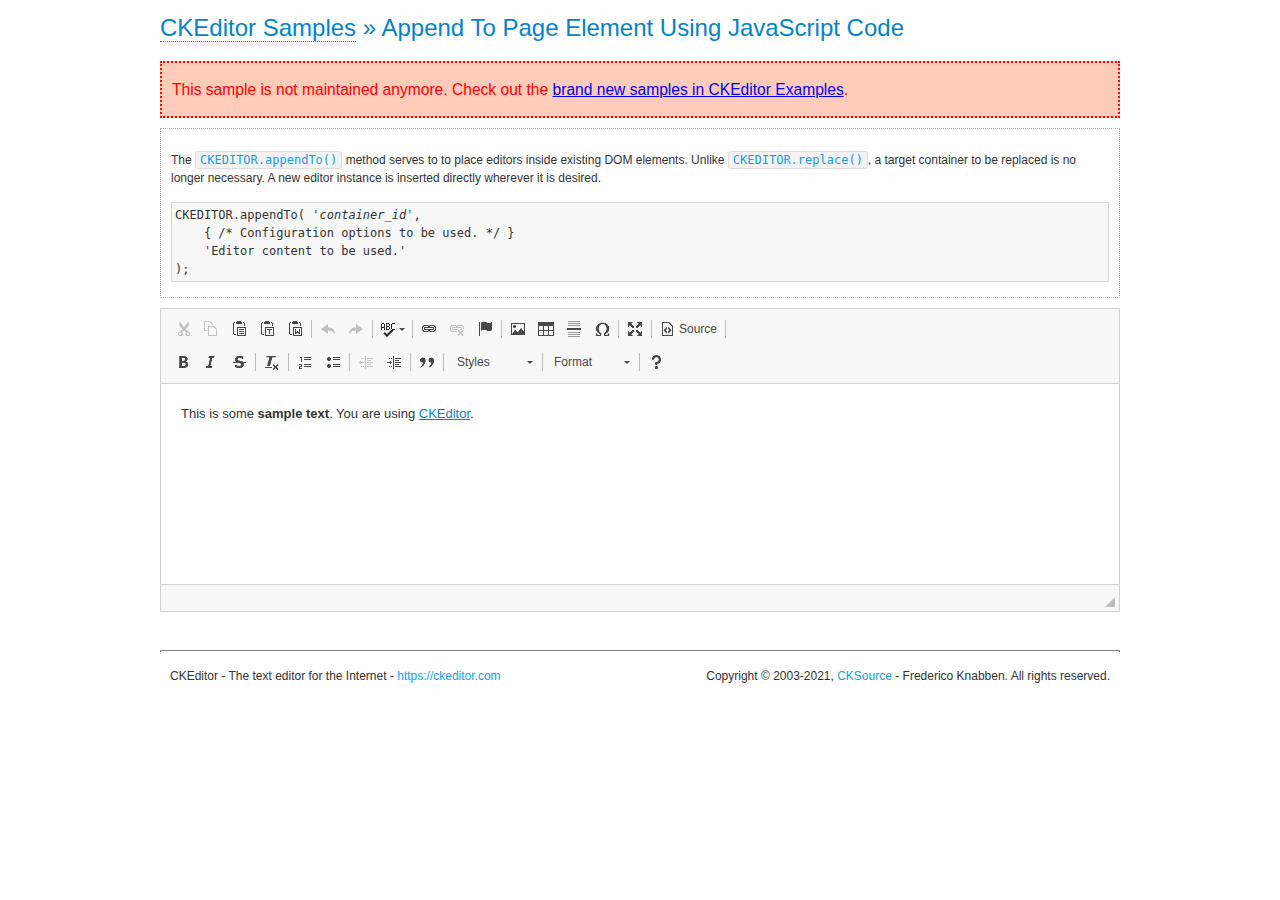
<file: src/main/webapp/template/admin/assets/ckeditor/samples/old/appendto.html>
<!DOCTYPE html>
<!--
Copyright (c) 2003-2021, CKSource - Frederico Knabben. All rights reserved.
For licensing, see LICENSE.md or https://ckeditor.com/legal/ckeditor-oss-license
-->
<html lang="en">
<head>
	<meta charset="utf-8">
	<title>Append To Page Element Using JavaScript Code &mdash; CKEditor Sample</title>
	<script src="../../ckeditor.js"></script>
	<link rel="stylesheet" href="sample.css">
	<meta name="description" content="Try the latest sample of CKEditor 4 and learn more about customizing your WYSIWYG editor with endless possibilities.">
</head>
<body>
	<h1 class="samples">
		<a href="index.html">CKEditor Samples</a> &raquo; Append To Page Element Using JavaScript Code
	</h1>
	<div class="warning deprecated">
		This sample is not maintained anymore. Check out the <a href="https://ckeditor.com/docs/ckeditor4/latest/examples/index.html">brand new samples in CKEditor Examples</a>.
	</div>
	<div id="section1">
		<div class="description">
			<p>
				The <code><a class="samples" href="https://ckeditor.com/docs/ckeditor4/latest/api/CKEDITOR.html#method-appendTo">CKEDITOR.appendTo()</a></code> method serves to to place editors inside existing DOM elements. Unlike <code><a class="samples" href="https://ckeditor.com/docs/ckeditor4/latest/api/CKEDITOR.html#method-replace">CKEDITOR.replace()</a></code>,
				a target container to be replaced is no longer necessary. A new editor
				instance is inserted directly wherever it is desired.
			</p>
<pre class="samples">CKEDITOR.appendTo( '<em>container_id</em>',
	{ /* Configuration options to be used. */ }
	'Editor content to be used.'
);</pre>
		</div>
		<script>

			// This call can be placed at any point after the
			// DOM element to append CKEditor to or inside the <head><script>
			// in a window.onload event handler.

			// Append a CKEditor instance using the default configuration and the
			// provided content to the <div> element of ID "section1".
			CKEDITOR.appendTo( 'section1',
				null,
				'<p>This is some <strong>sample text</strong>. You are using <a href="https://ckeditor.com/">CKEditor</a>.</p>'
			);

		</script>
	</div>
	<br>
	<div id="footer">
		<hr>
		<p>
			CKEditor - The text editor for the Internet - <a class="samples" href="https://ckeditor.com/">https://ckeditor.com</a>
		</p>
		<p id="copy">
			Copyright &copy; 2003-2021, <a class="samples" href="https://cksource.com/">CKSource</a> - Frederico
			Knabben. All rights reserved.
		</p>
	</div>
</body>
</html>
</file>
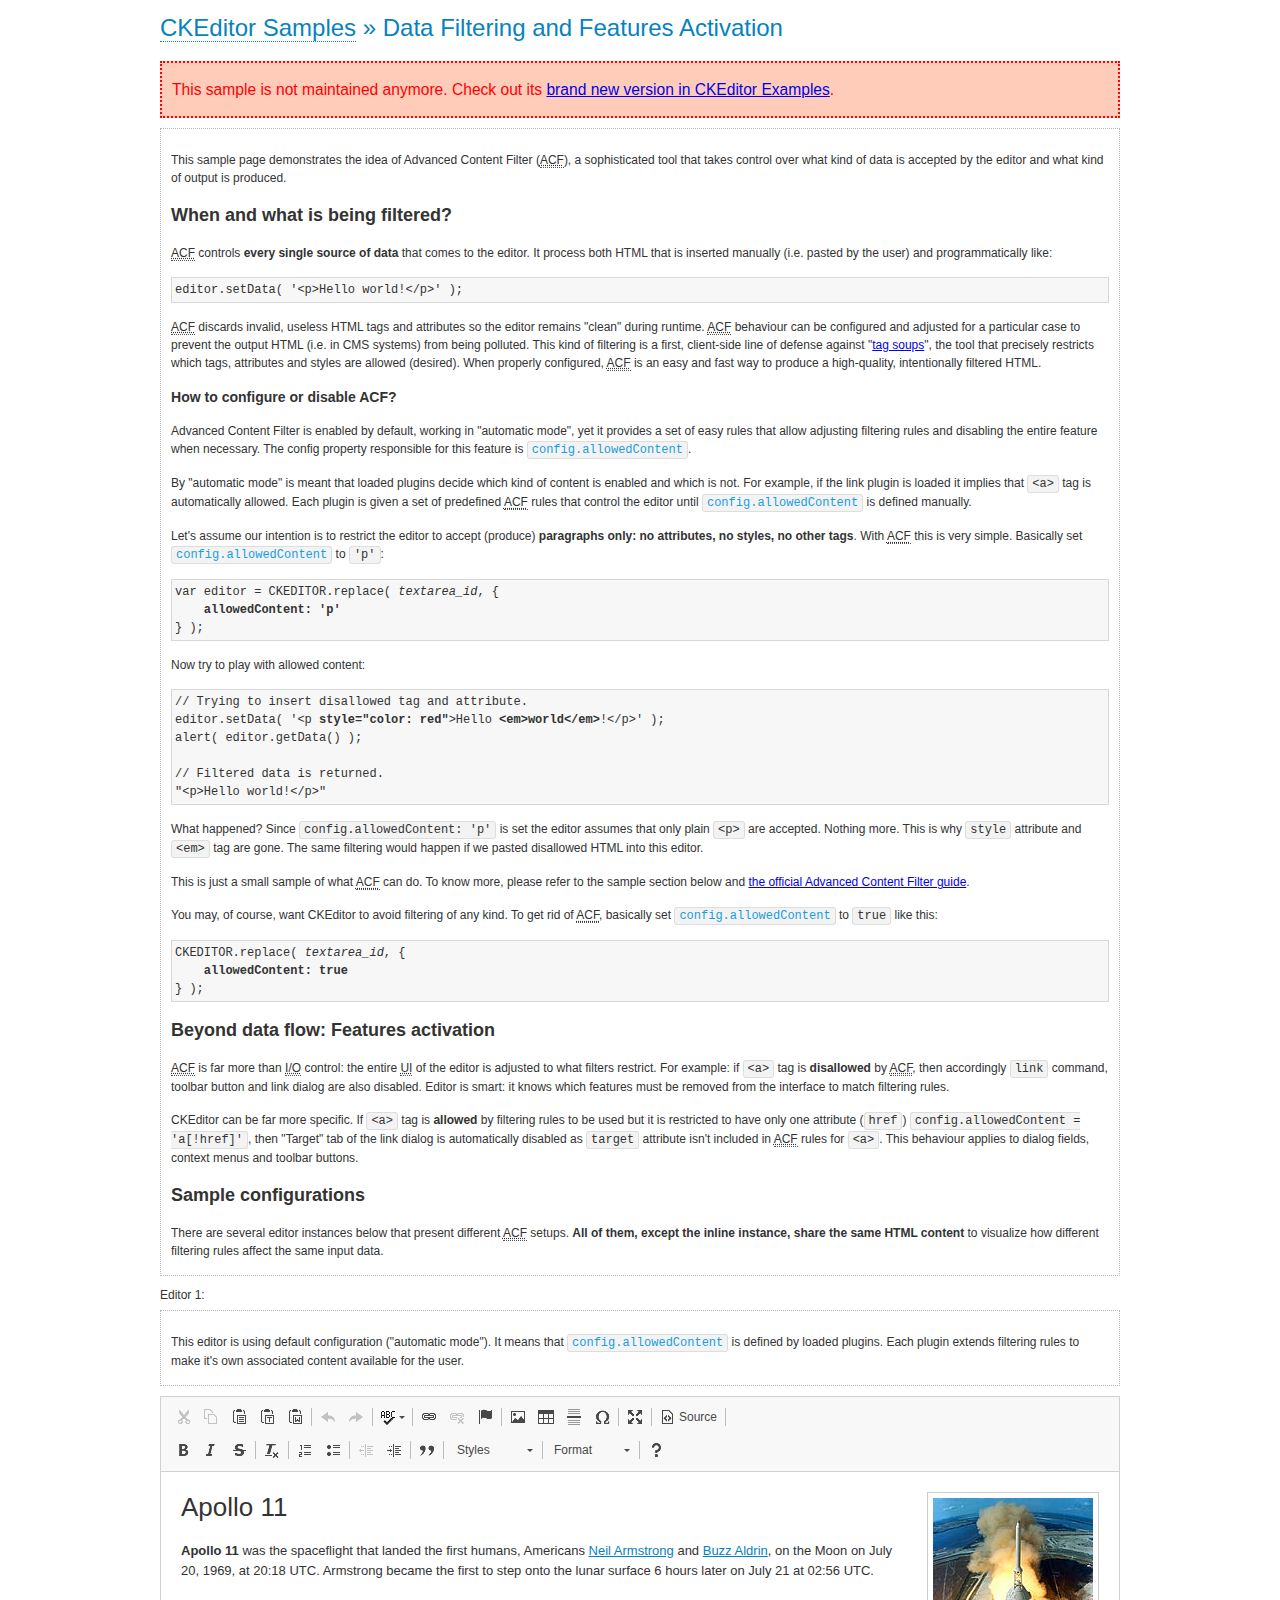
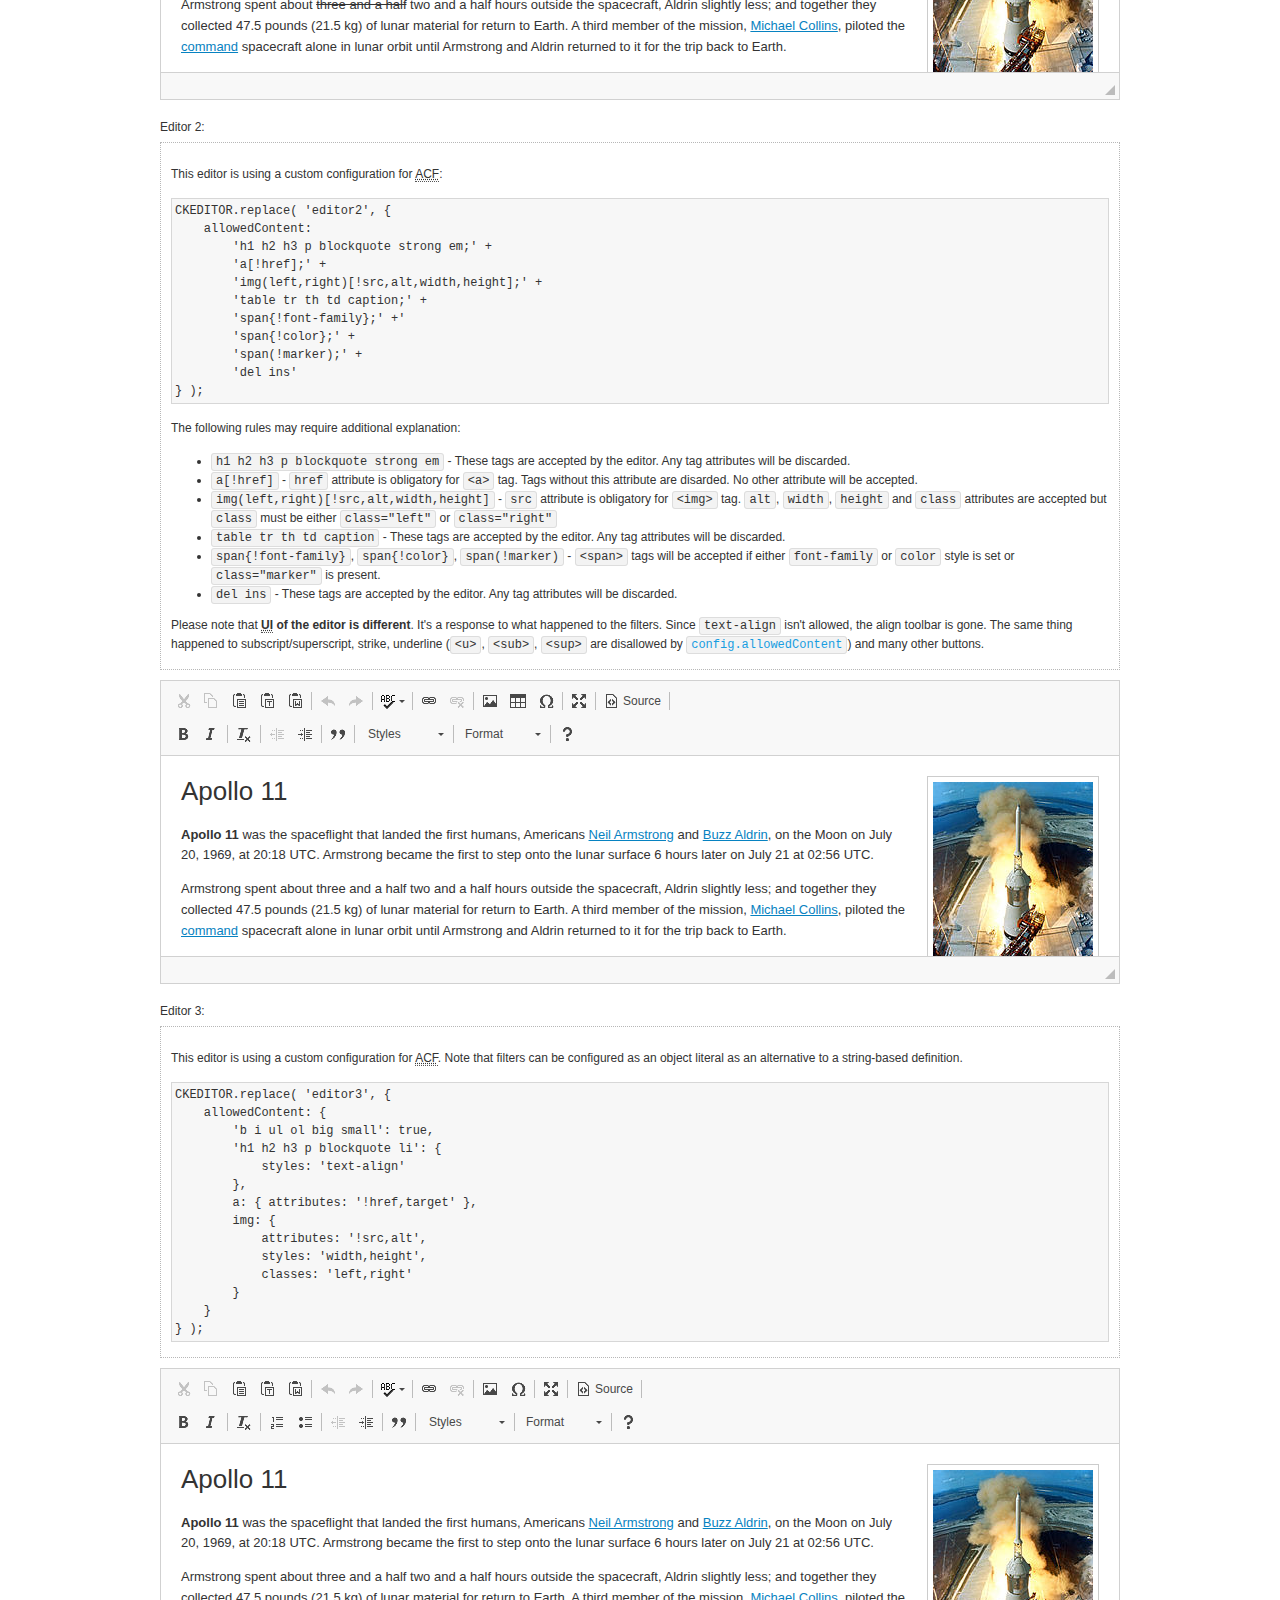
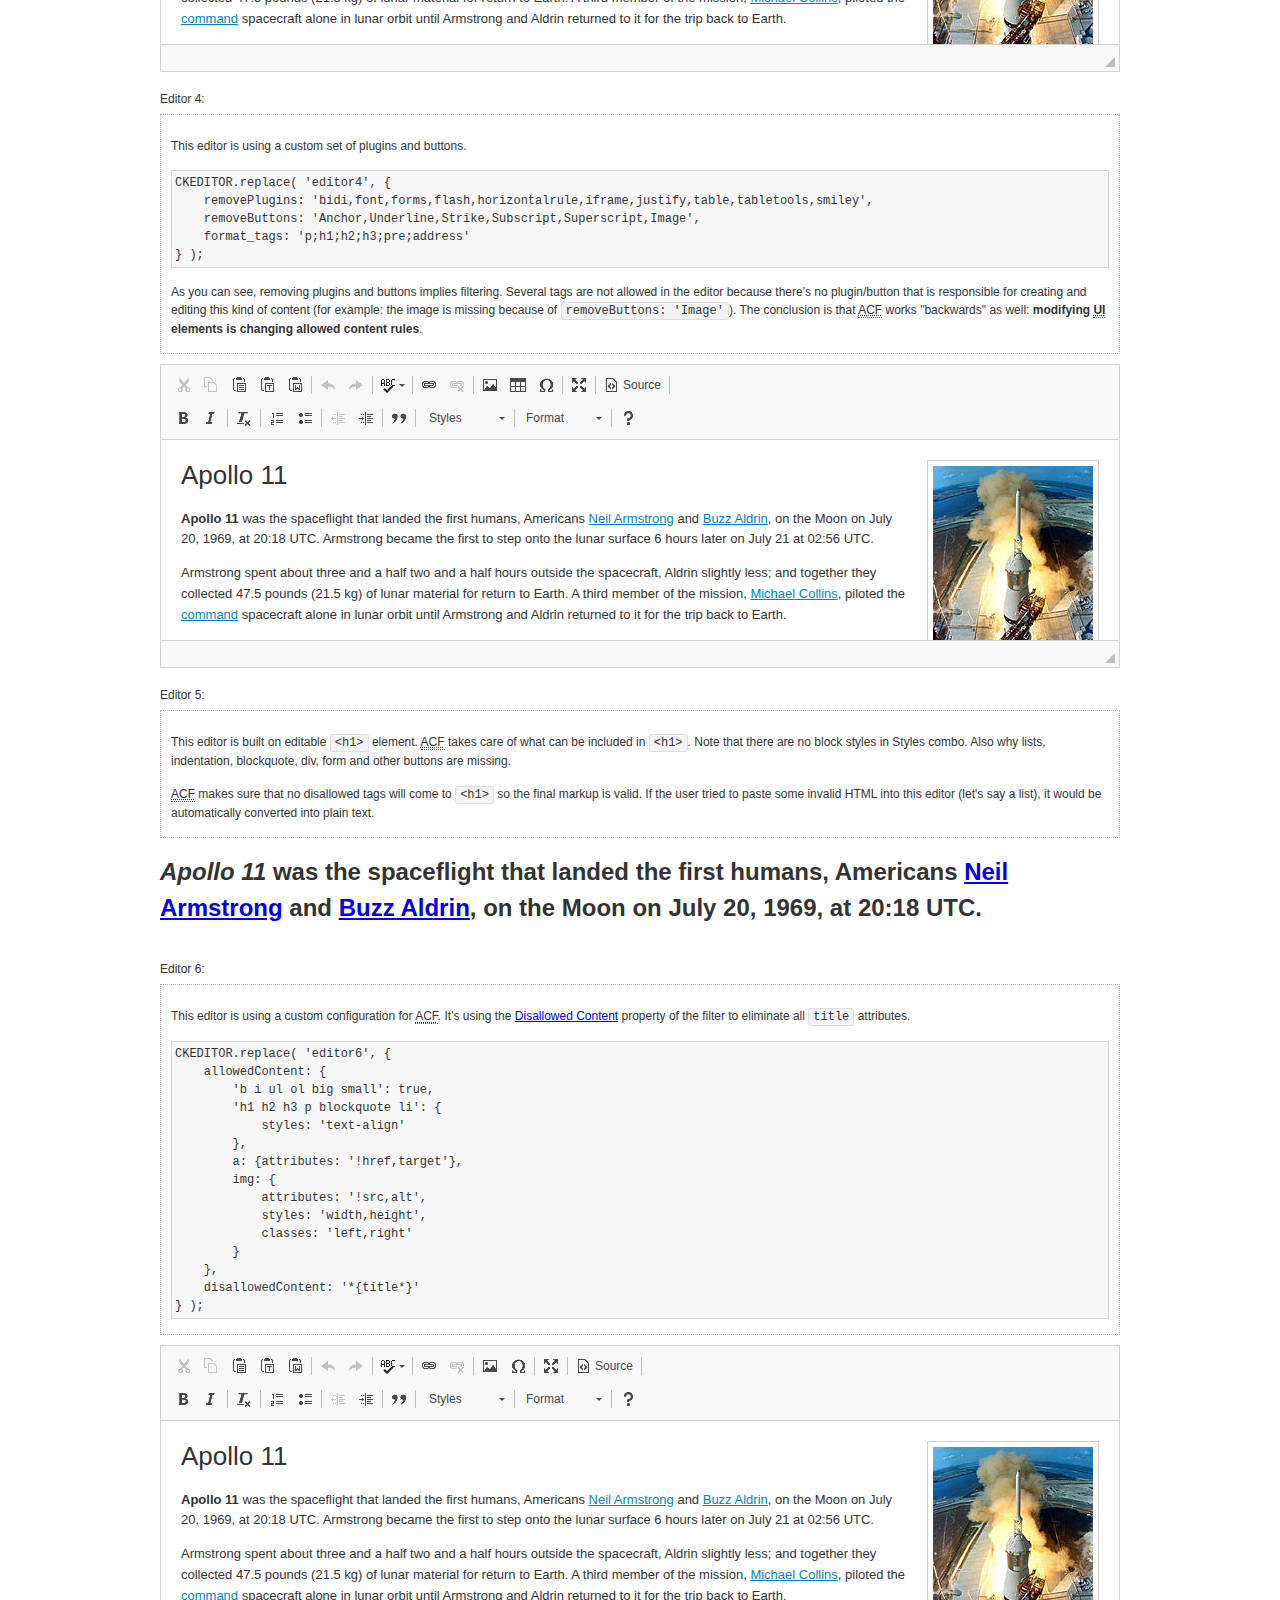
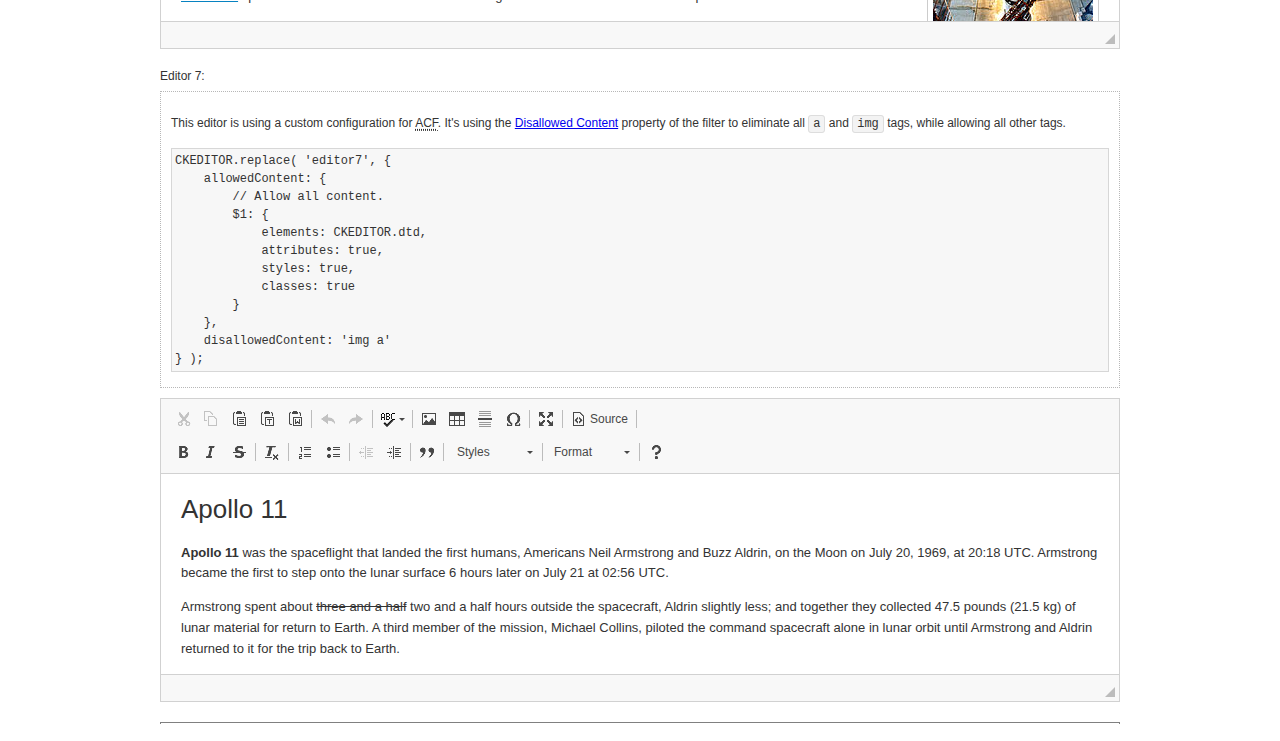
<file: src/main/webapp/template/admin/assets/ckeditor/samples/old/datafiltering.html>
<!DOCTYPE html>
<!--
Copyright (c) 2003-2021, CKSource - Frederico Knabben. All rights reserved.
For licensing, see LICENSE.md or https://ckeditor.com/legal/ckeditor-oss-license
-->
<html lang="en">
<head>
	<meta charset="utf-8">
	<title>Data Filtering &mdash; CKEditor Sample</title>
	<script src="../../ckeditor.js"></script>
	<link rel="stylesheet" href="sample.css">
	<meta name="description" content="Try the latest sample of CKEditor 4 and learn more about customizing your WYSIWYG editor with endless possibilities.">
	<script>
		// Remove advanced tabs for all editors.
		CKEDITOR.config.removeDialogTabs = 'image:advanced;link:advanced;flash:advanced;creatediv:advanced;editdiv:advanced';
	</script>
</head>
<body>
	<h1 class="samples">
		<a href="index.html">CKEditor Samples</a> &raquo; Data Filtering and Features Activation
	</h1>
	<div class="warning deprecated">
		This sample is not maintained anymore. Check out its <a href="https://ckeditor.com/docs/ckeditor4/latest/examples/acf.html">brand new version in CKEditor Examples</a>.
	</div>
	<div class="description">
		<p>
			This sample page demonstrates the idea of Advanced Content Filter
			(<abbr title="Advanced Content Filter">ACF</abbr>), a sophisticated
			tool that takes control over what kind of data is accepted by the editor and what
			kind of output is produced.
		</p>
		<h2>When and what is being filtered?</h2>
		<p>
			<abbr title="Advanced Content Filter">ACF</abbr> controls
			<strong>every single source of data</strong> that comes to the editor.
			It process both HTML that is inserted manually (i.e. pasted by the user)
			and programmatically like:
		</p>
<pre class="samples">
editor.setData( '&lt;p&gt;Hello world!&lt;/p&gt;' );
</pre>
		<p>
			<abbr title="Advanced Content Filter">ACF</abbr> discards invalid,
			useless HTML tags and attributes so the editor remains "clean" during
			runtime. <abbr title="Advanced Content Filter">ACF</abbr> behaviour
			can be configured and adjusted for a particular case to prevent the
			output HTML (i.e. in CMS systems) from being polluted.

			This kind of filtering is a first, client-side line of defense
			against "<a href="http://en.wikipedia.org/wiki/Tag_soup">tag soups</a>",
			the tool that precisely restricts which tags, attributes and styles
			are allowed (desired). When properly configured, <abbr title="Advanced Content Filter">ACF</abbr>
			is an easy and fast way to produce a high-quality, intentionally filtered HTML.
		</p>

		<h3>How to configure or disable ACF?</h3>
		<p>
			Advanced Content Filter is enabled by default, working in "automatic mode", yet
			it provides a set of easy rules that allow adjusting filtering rules
			and disabling the entire feature when necessary. The config property
			responsible for this feature is <code><a class="samples"
			href="https://ckeditor.com/docs/ckeditor4/latest/api/CKEDITOR_config.html#cfg-allowedContent">config.allowedContent</a></code>.
		</p>
		<p>
			By "automatic mode" is meant that loaded plugins decide which kind
			of content is enabled and which is not. For example, if the link
			plugin is loaded it implies that <code>&lt;a&gt;</code> tag is
			automatically allowed. Each plugin is given a set
			of predefined <abbr title="Advanced Content Filter">ACF</abbr> rules
			that control the editor until <code><a class="samples"
			href="https://ckeditor.com/docs/ckeditor4/latest/api/CKEDITOR_config.html#cfg-allowedContent">
			config.allowedContent</a></code>
			is defined manually.
		</p>
		<p>
			Let's assume our intention is to restrict the editor to accept (produce) <strong>paragraphs
			only: no attributes, no styles, no other tags</strong>.
			With <abbr title="Advanced Content Filter">ACF</abbr>
			this is very simple. Basically set <code><a class="samples"
			href="https://ckeditor.com/docs/ckeditor4/latest/api/CKEDITOR_config.html#cfg-allowedContent">
			config.allowedContent</a></code> to <code>'p'</code>:
		</p>
<pre class="samples">
var editor = CKEDITOR.replace( <em>textarea_id</em>, {
	<strong>allowedContent: 'p'</strong>
} );
</pre>
		<p>
			Now try to play with allowed content:
		</p>
<pre class="samples">
// Trying to insert disallowed tag and attribute.
editor.setData( '&lt;p <strong>style="color: red"</strong>&gt;Hello <strong>&lt;em&gt;world&lt;/em&gt;</strong>!&lt;/p&gt;' );
alert( editor.getData() );

// Filtered data is returned.
"&lt;p&gt;Hello world!&lt;/p&gt;"
</pre>
		<p>
			What happened? Since <code>config.allowedContent: 'p'</code> is set the editor assumes
			that only plain <code>&lt;p&gt;</code> are accepted. Nothing more. This is why
			<code>style</code> attribute and <code>&lt;em&gt;</code> tag are gone. The same
			filtering would happen if we pasted disallowed HTML into this editor.
		</p>
		<p>
			This is just a small sample of what <abbr title="Advanced Content Filter">ACF</abbr>
			can do. To know more, please refer to the sample section below and
			<a href="https://ckeditor.com/docs/ckeditor4/latest/guide/dev_advanced_content_filter.html">the official Advanced Content Filter guide</a>.
		</p>
		<p>
			You may, of course, want CKEditor to avoid filtering of any kind.
			To get rid of <abbr title="Advanced Content Filter">ACF</abbr>,
			basically set <code><a class="samples"
			href="https://ckeditor.com/docs/ckeditor4/latest/api/CKEDITOR_config.html#cfg-allowedContent">
			config.allowedContent</a></code> to <code>true</code> like this:
		</p>
<pre class="samples">
CKEDITOR.replace( <em>textarea_id</em>, {
	<strong>allowedContent: true</strong>
} );
</pre>

		<h2>Beyond data flow: Features activation</h2>
		<p>
			<abbr title="Advanced Content Filter">ACF</abbr> is far more than
			<abbr title="Input/Output">I/O</abbr> control: the entire
			<abbr title="User Interface">UI</abbr> of the editor is adjusted to what
			filters restrict. For example: if <code>&lt;a&gt;</code> tag is
			<strong>disallowed</strong>
			by <abbr title="Advanced Content Filter">ACF</abbr>,
			then accordingly <code>link</code> command, toolbar button and link dialog
			are also disabled. Editor is smart: it knows which features must be
			removed from the interface to match filtering rules.
		</p>
		<p>
			CKEditor can be far more specific. If <code>&lt;a&gt;</code> tag is
			<strong>allowed</strong> by filtering rules to be used but it is restricted
			to have only one attribute (<code>href</code>)
			<code>config.allowedContent = 'a[!href]'</code>, then
			"Target" tab of the link dialog is automatically disabled as <code>target</code>
			attribute isn't included in <abbr title="Advanced Content Filter">ACF</abbr> rules
			for <code>&lt;a&gt;</code>. This behaviour applies to dialog fields, context
			menus and toolbar buttons.
		</p>

		<h2>Sample configurations</h2>
		<p>
			There are several editor instances below that present different
			<abbr title="Advanced Content Filter">ACF</abbr> setups. <strong>All of them,
			except the inline instance, share the same HTML content</strong> to visualize
			how different filtering rules affect the same input data.
		</p>
	</div>

	<div>
		<label for="editor1">
			Editor 1:
		</label>
		<div class="description">
			<p>
				This editor is using default configuration ("automatic mode"). It means that
				<code><a class="samples"
				href="https://ckeditor.com/docs/ckeditor4/latest/api/CKEDITOR_config.html#cfg-allowedContent">
				config.allowedContent</a></code> is defined by loaded plugins.
				Each plugin extends filtering rules to make it's own associated content
				available for the user.
			</p>
		</div>
		<textarea cols="80" id="editor1" name="editor1" rows="10">
			&lt;h1&gt;&lt;img alt=&quot;Saturn V carrying Apollo 11&quot; class=&quot;right&quot; src=&quot;assets/sample.jpg&quot;/&gt; Apollo 11&lt;/h1&gt; &lt;p&gt;&lt;b&gt;Apollo 11&lt;/b&gt; was the spaceflight that landed the first humans, Americans &lt;a href=&quot;http://en.wikipedia.org/wiki/Neil_Armstrong&quot; title=&quot;Neil Armstrong&quot;&gt;Neil Armstrong&lt;/a&gt; and &lt;a href=&quot;http://en.wikipedia.org/wiki/Buzz_Aldrin&quot; title=&quot;Buzz Aldrin&quot;&gt;Buzz Aldrin&lt;/a&gt;, on the Moon on July 20, 1969, at 20:18 UTC. Armstrong became the first to step onto the lunar surface 6 hours later on July 21 at 02:56 UTC.&lt;/p&gt; &lt;p&gt;Armstrong spent about &lt;s&gt;three and a half&lt;/s&gt; two and a half hours outside the spacecraft, Aldrin slightly less; and together they collected 47.5 pounds (21.5&amp;nbsp;kg) of lunar material for return to Earth. A third member of the mission, &lt;a href=&quot;http://en.wikipedia.org/wiki/Michael_Collins_(astronaut)&quot; title=&quot;Michael Collins (astronaut)&quot;&gt;Michael Collins&lt;/a&gt;, piloted the &lt;a href=&quot;http://en.wikipedia.org/wiki/Apollo_Command/Service_Module&quot; title=&quot;Apollo Command/Service Module&quot;&gt;command&lt;/a&gt; spacecraft alone in lunar orbit until Armstrong and Aldrin returned to it for the trip back to Earth.&lt;/p&gt; &lt;h2&gt;Broadcasting and &lt;em&gt;quotes&lt;/em&gt; &lt;a id=&quot;quotes&quot; name=&quot;quotes&quot;&gt;&lt;/a&gt;&lt;/h2&gt; &lt;p&gt;Broadcast on live TV to a world-wide audience, Armstrong stepped onto the lunar surface and described the event as:&lt;/p&gt; &lt;blockquote&gt;&lt;p&gt;One small step for [a] man, one giant leap for mankind.&lt;/p&gt;&lt;/blockquote&gt; &lt;p&gt;Apollo 11 effectively ended the &lt;a href=&quot;http://en.wikipedia.org/wiki/Space_Race&quot; title=&quot;Space Race&quot;&gt;Space Race&lt;/a&gt; and fulfilled a national goal proposed in 1961 by the late U.S. President &lt;a href=&quot;http://en.wikipedia.org/wiki/John_F._Kennedy&quot; title=&quot;John F. Kennedy&quot;&gt;John F. Kennedy&lt;/a&gt; in a speech before the United States Congress:&lt;/p&gt; &lt;blockquote&gt;&lt;p&gt;[...] before this decade is out, of landing a man on the Moon and returning him safely to the Earth.&lt;/p&gt;&lt;/blockquote&gt; &lt;h2&gt;Technical details &lt;a id=&quot;tech-details&quot; name=&quot;tech-details&quot;&gt;&lt;/a&gt;&lt;/h2&gt; &lt;table align=&quot;right&quot; border=&quot;1&quot; bordercolor=&quot;#ccc&quot; cellpadding=&quot;5&quot; cellspacing=&quot;0&quot; style=&quot;border-collapse:collapse;margin:10px 0 10px 15px;&quot;&gt; &lt;caption&gt;&lt;strong&gt;Mission crew&lt;/strong&gt;&lt;/caption&gt; &lt;thead&gt; &lt;tr&gt; &lt;th scope=&quot;col&quot;&gt;Position&lt;/th&gt; &lt;th scope=&quot;col&quot;&gt;Astronaut&lt;/th&gt; &lt;/tr&gt; &lt;/thead&gt; &lt;tbody&gt; &lt;tr&gt; &lt;td&gt;Commander&lt;/td&gt; &lt;td&gt;Neil A. Armstrong&lt;/td&gt; &lt;/tr&gt; &lt;tr&gt; &lt;td&gt;Command Module Pilot&lt;/td&gt; &lt;td&gt;Michael Collins&lt;/td&gt; &lt;/tr&gt; &lt;tr&gt; &lt;td&gt;Lunar Module Pilot&lt;/td&gt; &lt;td&gt;Edwin &amp;quot;Buzz&amp;quot; E. Aldrin, Jr.&lt;/td&gt; &lt;/tr&gt; &lt;/tbody&gt; &lt;/table&gt; &lt;p&gt;Launched by a &lt;strong&gt;Saturn V&lt;/strong&gt; rocket from &lt;a href=&quot;http://en.wikipedia.org/wiki/Kennedy_Space_Center&quot; title=&quot;Kennedy Space Center&quot;&gt;Kennedy Space Center&lt;/a&gt; in Merritt Island, Florida on July 16, Apollo 11 was the fifth manned mission of &lt;a href=&quot;http://en.wikipedia.org/wiki/NASA&quot; title=&quot;NASA&quot;&gt;NASA&lt;/a&gt;&amp;#39;s Apollo program. The Apollo spacecraft had three parts:&lt;/p&gt; &lt;ol&gt; &lt;li&gt;&lt;strong&gt;Command Module&lt;/strong&gt; with a cabin for the three astronauts which was the only part which landed back on Earth&lt;/li&gt; &lt;li&gt;&lt;strong&gt;Service Module&lt;/strong&gt; which supported the Command Module with propulsion, electrical power, oxygen and water&lt;/li&gt; &lt;li&gt;&lt;strong&gt;Lunar Module&lt;/strong&gt; for landing on the Moon.&lt;/li&gt; &lt;/ol&gt; &lt;p&gt;After being sent to the Moon by the Saturn V&amp;#39;s upper stage, the astronauts separated the spacecraft from it and travelled for three days until they entered into lunar orbit. Armstrong and Aldrin then moved into the Lunar Module and landed in the &lt;a href=&quot;http://en.wikipedia.org/wiki/Mare_Tranquillitatis&quot; title=&quot;Mare Tranquillitatis&quot;&gt;Sea of Tranquility&lt;/a&gt;. They stayed a total of about 21 and a half hours on the lunar surface. After lifting off in the upper part of the Lunar Module and rejoining Collins in the Command Module, they returned to Earth and landed in the &lt;a href=&quot;http://en.wikipedia.org/wiki/Pacific_Ocean&quot; title=&quot;Pacific Ocean&quot;&gt;Pacific Ocean&lt;/a&gt; on July 24.&lt;/p&gt; &lt;hr/&gt; &lt;p style=&quot;text-align: right;&quot;&gt;&lt;small&gt;Source: &lt;a href=&quot;http://en.wikipedia.org/wiki/Apollo_11&quot;&gt;Wikipedia.org&lt;/a&gt;&lt;/small&gt;&lt;/p&gt;
		</textarea>

		<script>

			CKEDITOR.replace( 'editor1' );

		</script>
	</div>

	<br>

	<div>
		<label for="editor2">
			Editor 2:
		</label>
		<div class="description">
			<p>
				This editor is using a custom configuration for
				<abbr title="Advanced Content Filter">ACF</abbr>:
			</p>
<pre class="samples">
CKEDITOR.replace( 'editor2', {
	allowedContent:
		'h1 h2 h3 p blockquote strong em;' +
		'a[!href];' +
		'img(left,right)[!src,alt,width,height];' +
		'table tr th td caption;' +
		'span{!font-family};' +'
		'span{!color};' +
		'span(!marker);' +
		'del ins'
} );
</pre>
			<p>
				The following rules may require additional explanation:
			</p>
			<ul>
				<li>
					<code>h1 h2 h3 p blockquote strong em</code> - These tags
					are accepted by the editor. Any tag attributes will be discarded.
				</li>
				<li>
					<code>a[!href]</code> - <code>href</code> attribute is obligatory
					for <code>&lt;a&gt;</code> tag. Tags without this attribute
					are disarded. No other attribute will be accepted.
				</li>
				<li>
					<code>img(left,right)[!src,alt,width,height]</code> - <code>src</code>
					attribute is obligatory for <code>&lt;img&gt;</code> tag.
					<code>alt</code>, <code>width</code>, <code>height</code>
					and <code>class</code> attributes are accepted but
					<code>class</code> must be either <code>class="left"</code>
					or <code>class="right"</code>
				</li>
				<li>
					<code>table tr th td caption</code> - These tags
					are accepted by the editor. Any tag attributes will be discarded.
				</li>
				<li>
					<code>span{!font-family}</code>, <code>span{!color}</code>,
					<code>span(!marker)</code> - <code>&lt;span&gt;</code> tags
					will be accepted if either <code>font-family</code> or
					<code>color</code> style is set or <code>class="marker"</code>
					is present.
				</li>
				<li>
					<code>del ins</code> - These tags
					are accepted by the editor. Any tag attributes will be discarded.
				</li>
			</ul>
			<p>
				Please note that <strong><abbr title="User Interface">UI</abbr> of the
				editor is different</strong>. It's a response to what happened to the filters.
				Since <code>text-align</code> isn't allowed, the align toolbar is gone.
				The same thing happened to subscript/superscript, strike, underline
				(<code>&lt;u&gt;</code>, <code>&lt;sub&gt;</code>, <code>&lt;sup&gt;</code>
				are disallowed by <code><a class="samples"
				href="https://ckeditor.com/docs/ckeditor4/latest/api/CKEDITOR_config.html#cfg-allowedContent">
				config.allowedContent</a></code>) and many other buttons.
			</p>
		</div>
		<textarea cols="80" id="editor2" name="editor2" rows="10">
			&lt;h1&gt;&lt;img alt=&quot;Saturn V carrying Apollo 11&quot; class=&quot;right&quot; src=&quot;assets/sample.jpg&quot;/&gt; Apollo 11&lt;/h1&gt; &lt;p&gt;&lt;b&gt;Apollo 11&lt;/b&gt; was the spaceflight that landed the first humans, Americans &lt;a href=&quot;http://en.wikipedia.org/wiki/Neil_Armstrong&quot; title=&quot;Neil Armstrong&quot;&gt;Neil Armstrong&lt;/a&gt; and &lt;a href=&quot;http://en.wikipedia.org/wiki/Buzz_Aldrin&quot; title=&quot;Buzz Aldrin&quot;&gt;Buzz Aldrin&lt;/a&gt;, on the Moon on July 20, 1969, at 20:18 UTC. Armstrong became the first to step onto the lunar surface 6 hours later on July 21 at 02:56 UTC.&lt;/p&gt; &lt;p&gt;Armstrong spent about &lt;s&gt;three and a half&lt;/s&gt; two and a half hours outside the spacecraft, Aldrin slightly less; and together they collected 47.5 pounds (21.5&amp;nbsp;kg) of lunar material for return to Earth. A third member of the mission, &lt;a href=&quot;http://en.wikipedia.org/wiki/Michael_Collins_(astronaut)&quot; title=&quot;Michael Collins (astronaut)&quot;&gt;Michael Collins&lt;/a&gt;, piloted the &lt;a href=&quot;http://en.wikipedia.org/wiki/Apollo_Command/Service_Module&quot; title=&quot;Apollo Command/Service Module&quot;&gt;command&lt;/a&gt; spacecraft alone in lunar orbit until Armstrong and Aldrin returned to it for the trip back to Earth.&lt;/p&gt; &lt;h2&gt;Broadcasting and &lt;em&gt;quotes&lt;/em&gt; &lt;a id=&quot;quotes&quot; name=&quot;quotes&quot;&gt;&lt;/a&gt;&lt;/h2&gt; &lt;p&gt;Broadcast on live TV to a world-wide audience, Armstrong stepped onto the lunar surface and described the event as:&lt;/p&gt; &lt;blockquote&gt;&lt;p&gt;One small step for [a] man, one giant leap for mankind.&lt;/p&gt;&lt;/blockquote&gt; &lt;p&gt;Apollo 11 effectively ended the &lt;a href=&quot;http://en.wikipedia.org/wiki/Space_Race&quot; title=&quot;Space Race&quot;&gt;Space Race&lt;/a&gt; and fulfilled a national goal proposed in 1961 by the late U.S. President &lt;a href=&quot;http://en.wikipedia.org/wiki/John_F._Kennedy&quot; title=&quot;John F. Kennedy&quot;&gt;John F. Kennedy&lt;/a&gt; in a speech before the United States Congress:&lt;/p&gt; &lt;blockquote&gt;&lt;p&gt;[...] before this decade is out, of landing a man on the Moon and returning him safely to the Earth.&lt;/p&gt;&lt;/blockquote&gt; &lt;h2&gt;Technical details &lt;a id=&quot;tech-details&quot; name=&quot;tech-details&quot;&gt;&lt;/a&gt;&lt;/h2&gt; &lt;table align=&quot;right&quot; border=&quot;1&quot; bordercolor=&quot;#ccc&quot; cellpadding=&quot;5&quot; cellspacing=&quot;0&quot; style=&quot;border-collapse:collapse;margin:10px 0 10px 15px;&quot;&gt; &lt;caption&gt;&lt;strong&gt;Mission crew&lt;/strong&gt;&lt;/caption&gt; &lt;thead&gt; &lt;tr&gt; &lt;th scope=&quot;col&quot;&gt;Position&lt;/th&gt; &lt;th scope=&quot;col&quot;&gt;Astronaut&lt;/th&gt; &lt;/tr&gt; &lt;/thead&gt; &lt;tbody&gt; &lt;tr&gt; &lt;td&gt;Commander&lt;/td&gt; &lt;td&gt;Neil A. Armstrong&lt;/td&gt; &lt;/tr&gt; &lt;tr&gt; &lt;td&gt;Command Module Pilot&lt;/td&gt; &lt;td&gt;Michael Collins&lt;/td&gt; &lt;/tr&gt; &lt;tr&gt; &lt;td&gt;Lunar Module Pilot&lt;/td&gt; &lt;td&gt;Edwin &amp;quot;Buzz&amp;quot; E. Aldrin, Jr.&lt;/td&gt; &lt;/tr&gt; &lt;/tbody&gt; &lt;/table&gt; &lt;p&gt;Launched by a &lt;strong&gt;Saturn V&lt;/strong&gt; rocket from &lt;a href=&quot;http://en.wikipedia.org/wiki/Kennedy_Space_Center&quot; title=&quot;Kennedy Space Center&quot;&gt;Kennedy Space Center&lt;/a&gt; in Merritt Island, Florida on July 16, Apollo 11 was the fifth manned mission of &lt;a href=&quot;http://en.wikipedia.org/wiki/NASA&quot; title=&quot;NASA&quot;&gt;NASA&lt;/a&gt;&amp;#39;s Apollo program. The Apollo spacecraft had three parts:&lt;/p&gt; &lt;ol&gt; &lt;li&gt;&lt;strong&gt;Command Module&lt;/strong&gt; with a cabin for the three astronauts which was the only part which landed back on Earth&lt;/li&gt; &lt;li&gt;&lt;strong&gt;Service Module&lt;/strong&gt; which supported the Command Module with propulsion, electrical power, oxygen and water&lt;/li&gt; &lt;li&gt;&lt;strong&gt;Lunar Module&lt;/strong&gt; for landing on the Moon.&lt;/li&gt; &lt;/ol&gt; &lt;p&gt;After being sent to the Moon by the Saturn V&amp;#39;s upper stage, the astronauts separated the spacecraft from it and travelled for three days until they entered into lunar orbit. Armstrong and Aldrin then moved into the Lunar Module and landed in the &lt;a href=&quot;http://en.wikipedia.org/wiki/Mare_Tranquillitatis&quot; title=&quot;Mare Tranquillitatis&quot;&gt;Sea of Tranquility&lt;/a&gt;. They stayed a total of about 21 and a half hours on the lunar surface. After lifting off in the upper part of the Lunar Module and rejoining Collins in the Command Module, they returned to Earth and landed in the &lt;a href=&quot;http://en.wikipedia.org/wiki/Pacific_Ocean&quot; title=&quot;Pacific Ocean&quot;&gt;Pacific Ocean&lt;/a&gt; on July 24.&lt;/p&gt; &lt;hr/&gt; &lt;p style=&quot;text-align: right;&quot;&gt;&lt;small&gt;Source: &lt;a href=&quot;http://en.wikipedia.org/wiki/Apollo_11&quot;&gt;Wikipedia.org&lt;/a&gt;&lt;/small&gt;&lt;/p&gt;
		</textarea>
		<script>

			CKEDITOR.replace( 'editor2', {
				allowedContent:
					'h1 h2 h3 p blockquote strong em;' +
					'a[!href];' +
					'img(left,right)[!src,alt,width,height];' +
					'table tr th td caption;' +
					'span{!font-family};' +
					'span{!color};' +
					'span(!marker);' +
					'del ins'
			} );

		</script>
	</div>

	<br>

	<div>
		<label for="editor3">
			Editor 3:
		</label>
		<div class="description">
			<p>
				This editor is using a custom configuration for
				<abbr title="Advanced Content Filter">ACF</abbr>.
				Note that filters can be configured as an object literal
				as an alternative to a string-based definition.
			</p>
<pre class="samples">
CKEDITOR.replace( 'editor3', {
	allowedContent: {
		'b i ul ol big small': true,
		'h1 h2 h3 p blockquote li': {
			styles: 'text-align'
		},
		a: { attributes: '!href,target' },
		img: {
			attributes: '!src,alt',
			styles: 'width,height',
			classes: 'left,right'
		}
	}
} );
</pre>
		</div>
		<textarea cols="80" id="editor3" name="editor3" rows="10">
			&lt;h1&gt;&lt;img alt=&quot;Saturn V carrying Apollo 11&quot; class=&quot;right&quot; src=&quot;assets/sample.jpg&quot;/&gt; Apollo 11&lt;/h1&gt; &lt;p&gt;&lt;b&gt;Apollo 11&lt;/b&gt; was the spaceflight that landed the first humans, Americans &lt;a href=&quot;http://en.wikipedia.org/wiki/Neil_Armstrong&quot; title=&quot;Neil Armstrong&quot;&gt;Neil Armstrong&lt;/a&gt; and &lt;a href=&quot;http://en.wikipedia.org/wiki/Buzz_Aldrin&quot; title=&quot;Buzz Aldrin&quot;&gt;Buzz Aldrin&lt;/a&gt;, on the Moon on July 20, 1969, at 20:18 UTC. Armstrong became the first to step onto the lunar surface 6 hours later on July 21 at 02:56 UTC.&lt;/p&gt; &lt;p&gt;Armstrong spent about &lt;s&gt;three and a half&lt;/s&gt; two and a half hours outside the spacecraft, Aldrin slightly less; and together they collected 47.5 pounds (21.5&amp;nbsp;kg) of lunar material for return to Earth. A third member of the mission, &lt;a href=&quot;http://en.wikipedia.org/wiki/Michael_Collins_(astronaut)&quot; title=&quot;Michael Collins (astronaut)&quot;&gt;Michael Collins&lt;/a&gt;, piloted the &lt;a href=&quot;http://en.wikipedia.org/wiki/Apollo_Command/Service_Module&quot; title=&quot;Apollo Command/Service Module&quot;&gt;command&lt;/a&gt; spacecraft alone in lunar orbit until Armstrong and Aldrin returned to it for the trip back to Earth.&lt;/p&gt; &lt;h2&gt;Broadcasting and &lt;em&gt;quotes&lt;/em&gt; &lt;a id=&quot;quotes&quot; name=&quot;quotes&quot;&gt;&lt;/a&gt;&lt;/h2&gt; &lt;p&gt;Broadcast on live TV to a world-wide audience, Armstrong stepped onto the lunar surface and described the event as:&lt;/p&gt; &lt;blockquote&gt;&lt;p&gt;One small step for [a] man, one giant leap for mankind.&lt;/p&gt;&lt;/blockquote&gt; &lt;p&gt;Apollo 11 effectively ended the &lt;a href=&quot;http://en.wikipedia.org/wiki/Space_Race&quot; title=&quot;Space Race&quot;&gt;Space Race&lt;/a&gt; and fulfilled a national goal proposed in 1961 by the late U.S. President &lt;a href=&quot;http://en.wikipedia.org/wiki/John_F._Kennedy&quot; title=&quot;John F. Kennedy&quot;&gt;John F. Kennedy&lt;/a&gt; in a speech before the United States Congress:&lt;/p&gt; &lt;blockquote&gt;&lt;p&gt;[...] before this decade is out, of landing a man on the Moon and returning him safely to the Earth.&lt;/p&gt;&lt;/blockquote&gt; &lt;h2&gt;Technical details &lt;a id=&quot;tech-details&quot; name=&quot;tech-details&quot;&gt;&lt;/a&gt;&lt;/h2&gt; &lt;table align=&quot;right&quot; border=&quot;1&quot; bordercolor=&quot;#ccc&quot; cellpadding=&quot;5&quot; cellspacing=&quot;0&quot; style=&quot;border-collapse:collapse;margin:10px 0 10px 15px;&quot;&gt; &lt;caption&gt;&lt;strong&gt;Mission crew&lt;/strong&gt;&lt;/caption&gt; &lt;thead&gt; &lt;tr&gt; &lt;th scope=&quot;col&quot;&gt;Position&lt;/th&gt; &lt;th scope=&quot;col&quot;&gt;Astronaut&lt;/th&gt; &lt;/tr&gt; &lt;/thead&gt; &lt;tbody&gt; &lt;tr&gt; &lt;td&gt;Commander&lt;/td&gt; &lt;td&gt;Neil A. Armstrong&lt;/td&gt; &lt;/tr&gt; &lt;tr&gt; &lt;td&gt;Command Module Pilot&lt;/td&gt; &lt;td&gt;Michael Collins&lt;/td&gt; &lt;/tr&gt; &lt;tr&gt; &lt;td&gt;Lunar Module Pilot&lt;/td&gt; &lt;td&gt;Edwin &amp;quot;Buzz&amp;quot; E. Aldrin, Jr.&lt;/td&gt; &lt;/tr&gt; &lt;/tbody&gt; &lt;/table&gt; &lt;p&gt;Launched by a &lt;strong&gt;Saturn V&lt;/strong&gt; rocket from &lt;a href=&quot;http://en.wikipedia.org/wiki/Kennedy_Space_Center&quot; title=&quot;Kennedy Space Center&quot;&gt;Kennedy Space Center&lt;/a&gt; in Merritt Island, Florida on July 16, Apollo 11 was the fifth manned mission of &lt;a href=&quot;http://en.wikipedia.org/wiki/NASA&quot; title=&quot;NASA&quot;&gt;NASA&lt;/a&gt;&amp;#39;s Apollo program. The Apollo spacecraft had three parts:&lt;/p&gt; &lt;ol&gt; &lt;li&gt;&lt;strong&gt;Command Module&lt;/strong&gt; with a cabin for the three astronauts which was the only part which landed back on Earth&lt;/li&gt; &lt;li&gt;&lt;strong&gt;Service Module&lt;/strong&gt; which supported the Command Module with propulsion, electrical power, oxygen and water&lt;/li&gt; &lt;li&gt;&lt;strong&gt;Lunar Module&lt;/strong&gt; for landing on the Moon.&lt;/li&gt; &lt;/ol&gt; &lt;p&gt;After being sent to the Moon by the Saturn V&amp;#39;s upper stage, the astronauts separated the spacecraft from it and travelled for three days until they entered into lunar orbit. Armstrong and Aldrin then moved into the Lunar Module and landed in the &lt;a href=&quot;http://en.wikipedia.org/wiki/Mare_Tranquillitatis&quot; title=&quot;Mare Tranquillitatis&quot;&gt;Sea of Tranquility&lt;/a&gt;. They stayed a total of about 21 and a half hours on the lunar surface. After lifting off in the upper part of the Lunar Module and rejoining Collins in the Command Module, they returned to Earth and landed in the &lt;a href=&quot;http://en.wikipedia.org/wiki/Pacific_Ocean&quot; title=&quot;Pacific Ocean&quot;&gt;Pacific Ocean&lt;/a&gt; on July 24.&lt;/p&gt; &lt;hr/&gt; &lt;p style=&quot;text-align: right;&quot;&gt;&lt;small&gt;Source: &lt;a href=&quot;http://en.wikipedia.org/wiki/Apollo_11&quot;&gt;Wikipedia.org&lt;/a&gt;&lt;/small&gt;&lt;/p&gt;
		</textarea>
		<script>

			CKEDITOR.replace( 'editor3', {
				allowedContent: {
					'b i ul ol big small': true,
					'h1 h2 h3 p blockquote li': {
						styles: 'text-align'
					},
					a: { attributes: '!href,target' },
					img: {
						attributes: '!src,alt',
						styles: 'width,height',
						classes: 'left,right'
					}
				}
			} );

		</script>
	</div>

	<br>

	<div>
		<label for="editor4">
			Editor 4:
		</label>
		<div class="description">
			<p>
				This editor is using a custom set of plugins and buttons.
			</p>
<pre class="samples">
CKEDITOR.replace( 'editor4', {
	removePlugins: 'bidi,font,forms,flash,horizontalrule,iframe,justify,table,tabletools,smiley',
	removeButtons: 'Anchor,Underline,Strike,Subscript,Superscript,Image',
	format_tags: 'p;h1;h2;h3;pre;address'
} );
</pre>
			<p>
				As you can see, removing plugins and buttons implies filtering.
				Several tags are not allowed in the editor because there's no
				plugin/button that is responsible for creating and editing this
				kind of content (for example: the image is missing because
				of <code>removeButtons: 'Image'</code>). The conclusion is that
				<abbr title="Advanced Content Filter">ACF</abbr> works "backwards"
				as well: <strong>modifying <abbr title="User Interface">UI</abbr>
				elements is changing allowed content rules</strong>.
			</p>
		</div>
		<textarea cols="80" id="editor4" name="editor4" rows="10">
			&lt;h1&gt;&lt;img alt=&quot;Saturn V carrying Apollo 11&quot; class=&quot;right&quot; src=&quot;assets/sample.jpg&quot;/&gt; Apollo 11&lt;/h1&gt; &lt;p&gt;&lt;b&gt;Apollo 11&lt;/b&gt; was the spaceflight that landed the first humans, Americans &lt;a href=&quot;http://en.wikipedia.org/wiki/Neil_Armstrong&quot; title=&quot;Neil Armstrong&quot;&gt;Neil Armstrong&lt;/a&gt; and &lt;a href=&quot;http://en.wikipedia.org/wiki/Buzz_Aldrin&quot; title=&quot;Buzz Aldrin&quot;&gt;Buzz Aldrin&lt;/a&gt;, on the Moon on July 20, 1969, at 20:18 UTC. Armstrong became the first to step onto the lunar surface 6 hours later on July 21 at 02:56 UTC.&lt;/p&gt; &lt;p&gt;Armstrong spent about &lt;s&gt;three and a half&lt;/s&gt; two and a half hours outside the spacecraft, Aldrin slightly less; and together they collected 47.5 pounds (21.5&amp;nbsp;kg) of lunar material for return to Earth. A third member of the mission, &lt;a href=&quot;http://en.wikipedia.org/wiki/Michael_Collins_(astronaut)&quot; title=&quot;Michael Collins (astronaut)&quot;&gt;Michael Collins&lt;/a&gt;, piloted the &lt;a href=&quot;http://en.wikipedia.org/wiki/Apollo_Command/Service_Module&quot; title=&quot;Apollo Command/Service Module&quot;&gt;command&lt;/a&gt; spacecraft alone in lunar orbit until Armstrong and Aldrin returned to it for the trip back to Earth.&lt;/p&gt; &lt;h2&gt;Broadcasting and &lt;em&gt;quotes&lt;/em&gt; &lt;a id=&quot;quotes&quot; name=&quot;quotes&quot;&gt;&lt;/a&gt;&lt;/h2&gt; &lt;p&gt;Broadcast on live TV to a world-wide audience, Armstrong stepped onto the lunar surface and described the event as:&lt;/p&gt; &lt;blockquote&gt;&lt;p&gt;One small step for [a] man, one giant leap for mankind.&lt;/p&gt;&lt;/blockquote&gt; &lt;p&gt;Apollo 11 effectively ended the &lt;a href=&quot;http://en.wikipedia.org/wiki/Space_Race&quot; title=&quot;Space Race&quot;&gt;Space Race&lt;/a&gt; and fulfilled a national goal proposed in 1961 by the late U.S. President &lt;a href=&quot;http://en.wikipedia.org/wiki/John_F._Kennedy&quot; title=&quot;John F. Kennedy&quot;&gt;John F. Kennedy&lt;/a&gt; in a speech before the United States Congress:&lt;/p&gt; &lt;blockquote&gt;&lt;p&gt;[...] before this decade is out, of landing a man on the Moon and returning him safely to the Earth.&lt;/p&gt;&lt;/blockquote&gt; &lt;h2&gt;Technical details &lt;a id=&quot;tech-details&quot; name=&quot;tech-details&quot;&gt;&lt;/a&gt;&lt;/h2&gt; &lt;table align=&quot;right&quot; border=&quot;1&quot; bordercolor=&quot;#ccc&quot; cellpadding=&quot;5&quot; cellspacing=&quot;0&quot; style=&quot;border-collapse:collapse;margin:10px 0 10px 15px;&quot;&gt; &lt;caption&gt;&lt;strong&gt;Mission crew&lt;/strong&gt;&lt;/caption&gt; &lt;thead&gt; &lt;tr&gt; &lt;th scope=&quot;col&quot;&gt;Position&lt;/th&gt; &lt;th scope=&quot;col&quot;&gt;Astronaut&lt;/th&gt; &lt;/tr&gt; &lt;/thead&gt; &lt;tbody&gt; &lt;tr&gt; &lt;td&gt;Commander&lt;/td&gt; &lt;td&gt;Neil A. Armstrong&lt;/td&gt; &lt;/tr&gt; &lt;tr&gt; &lt;td&gt;Command Module Pilot&lt;/td&gt; &lt;td&gt;Michael Collins&lt;/td&gt; &lt;/tr&gt; &lt;tr&gt; &lt;td&gt;Lunar Module Pilot&lt;/td&gt; &lt;td&gt;Edwin &amp;quot;Buzz&amp;quot; E. Aldrin, Jr.&lt;/td&gt; &lt;/tr&gt; &lt;/tbody&gt; &lt;/table&gt; &lt;p&gt;Launched by a &lt;strong&gt;Saturn V&lt;/strong&gt; rocket from &lt;a href=&quot;http://en.wikipedia.org/wiki/Kennedy_Space_Center&quot; title=&quot;Kennedy Space Center&quot;&gt;Kennedy Space Center&lt;/a&gt; in Merritt Island, Florida on July 16, Apollo 11 was the fifth manned mission of &lt;a href=&quot;http://en.wikipedia.org/wiki/NASA&quot; title=&quot;NASA&quot;&gt;NASA&lt;/a&gt;&amp;#39;s Apollo program. The Apollo spacecraft had three parts:&lt;/p&gt; &lt;ol&gt; &lt;li&gt;&lt;strong&gt;Command Module&lt;/strong&gt; with a cabin for the three astronauts which was the only part which landed back on Earth&lt;/li&gt; &lt;li&gt;&lt;strong&gt;Service Module&lt;/strong&gt; which supported the Command Module with propulsion, electrical power, oxygen and water&lt;/li&gt; &lt;li&gt;&lt;strong&gt;Lunar Module&lt;/strong&gt; for landing on the Moon.&lt;/li&gt; &lt;/ol&gt; &lt;p&gt;After being sent to the Moon by the Saturn V&amp;#39;s upper stage, the astronauts separated the spacecraft from it and travelled for three days until they entered into lunar orbit. Armstrong and Aldrin then moved into the Lunar Module and landed in the &lt;a href=&quot;http://en.wikipedia.org/wiki/Mare_Tranquillitatis&quot; title=&quot;Mare Tranquillitatis&quot;&gt;Sea of Tranquility&lt;/a&gt;. They stayed a total of about 21 and a half hours on the lunar surface. After lifting off in the upper part of the Lunar Module and rejoining Collins in the Command Module, they returned to Earth and landed in the &lt;a href=&quot;http://en.wikipedia.org/wiki/Pacific_Ocean&quot; title=&quot;Pacific Ocean&quot;&gt;Pacific Ocean&lt;/a&gt; on July 24.&lt;/p&gt; &lt;hr/&gt; &lt;p style=&quot;text-align: right;&quot;&gt;&lt;small&gt;Source: &lt;a href=&quot;http://en.wikipedia.org/wiki/Apollo_11&quot;&gt;Wikipedia.org&lt;/a&gt;&lt;/small&gt;&lt;/p&gt;
		</textarea>
		<script>

			CKEDITOR.replace( 'editor4', {
				removePlugins: 'bidi,div,font,forms,flash,horizontalrule,iframe,justify,table,tabletools,smiley',
				removeButtons: 'Anchor,Underline,Strike,Subscript,Superscript,Image',
				format_tags: 'p;h1;h2;h3;pre;address'
			} );

		</script>
	</div>

	<br>

	<div>
		<label for="editor5">
			Editor 5:
		</label>
		<div class="description">
			<p>
				This editor is built on editable <code>&lt;h1&gt;</code> element.
				<abbr title="Advanced Content Filter">ACF</abbr> takes care of
				what can be included in <code>&lt;h1&gt;</code>. Note that there
				are no block styles in Styles combo. Also why lists, indentation,
				blockquote, div, form and other buttons are missing.
			</p>
			<p>
				<abbr title="Advanced Content Filter">ACF</abbr> makes sure that
				no disallowed tags will come to <code>&lt;h1&gt;</code> so the final
				markup is valid. If the user tried to paste some invalid HTML
				into this editor (let's say a list), it would be automatically
				converted into plain text.
			</p>
		</div>
		<h1 id="editor5" contenteditable="true">
			<em>Apollo 11</em> was the spaceflight that landed the first humans, Americans <a href="http://en.wikipedia.org/wiki/Neil_Armstrong" title="Neil Armstrong">Neil Armstrong</a> and <a href="http://en.wikipedia.org/wiki/Buzz_Aldrin" title="Buzz Aldrin">Buzz Aldrin</a>, on the Moon on July 20, 1969, at 20:18 UTC.
		</h1>
	</div>

	<br>

	<div>
		<label for="editor3">
			Editor 6:
		</label>
		<div class="description">
			<p>
				This editor is using a custom configuration for <abbr title="Advanced Content Filter">ACF</abbr>.
				It's using the <a href="https://ckeditor.com/docs/ckeditor4/latest/guide/dev_disallowed_content.html" rel="noopener noreferrer" target="_blank">
				Disallowed Content</a> property of the filter to eliminate all <code>title</code> attributes.
			</p>

<pre class="samples">
CKEDITOR.replace( 'editor6', {
	allowedContent: {
		'b i ul ol big small': true,
		'h1 h2 h3 p blockquote li': {
			styles: 'text-align'
		},
		a: {attributes: '!href,target'},
		img: {
			attributes: '!src,alt',
			styles: 'width,height',
			classes: 'left,right'
		}
	},
	disallowedContent: '*{title*}'
} );
</pre>
		</div>
		<textarea cols="80" id="editor6" name="editor6" rows="10">
			&lt;h1&gt;&lt;img alt=&quot;Saturn V carrying Apollo 11&quot; class=&quot;right&quot; src=&quot;assets/sample.jpg&quot;/&gt; Apollo 11&lt;/h1&gt; &lt;p&gt;&lt;b&gt;Apollo 11&lt;/b&gt; was the spaceflight that landed the first humans, Americans &lt;a href=&quot;http://en.wikipedia.org/wiki/Neil_Armstrong&quot; title=&quot;Neil Armstrong&quot;&gt;Neil Armstrong&lt;/a&gt; and &lt;a href=&quot;http://en.wikipedia.org/wiki/Buzz_Aldrin&quot; title=&quot;Buzz Aldrin&quot;&gt;Buzz Aldrin&lt;/a&gt;, on the Moon on July 20, 1969, at 20:18 UTC. Armstrong became the first to step onto the lunar surface 6 hours later on July 21 at 02:56 UTC.&lt;/p&gt; &lt;p&gt;Armstrong spent about &lt;s&gt;three and a half&lt;/s&gt; two and a half hours outside the spacecraft, Aldrin slightly less; and together they collected 47.5 pounds (21.5&amp;nbsp;kg) of lunar material for return to Earth. A third member of the mission, &lt;a href=&quot;http://en.wikipedia.org/wiki/Michael_Collins_(astronaut)&quot; title=&quot;Michael Collins (astronaut)&quot;&gt;Michael Collins&lt;/a&gt;, piloted the &lt;a href=&quot;http://en.wikipedia.org/wiki/Apollo_Command/Service_Module&quot; title=&quot;Apollo Command/Service Module&quot;&gt;command&lt;/a&gt; spacecraft alone in lunar orbit until Armstrong and Aldrin returned to it for the trip back to Earth.&lt;/p&gt; &lt;h2&gt;Broadcasting and &lt;em&gt;quotes&lt;/em&gt; &lt;a id=&quot;quotes&quot; name=&quot;quotes&quot;&gt;&lt;/a&gt;&lt;/h2&gt; &lt;p&gt;Broadcast on live TV to a world-wide audience, Armstrong stepped onto the lunar surface and described the event as:&lt;/p&gt; &lt;blockquote&gt;&lt;p&gt;One small step for [a] man, one giant leap for mankind.&lt;/p&gt;&lt;/blockquote&gt; &lt;p&gt;Apollo 11 effectively ended the &lt;a href=&quot;http://en.wikipedia.org/wiki/Space_Race&quot; title=&quot;Space Race&quot;&gt;Space Race&lt;/a&gt; and fulfilled a national goal proposed in 1961 by the late U.S. President &lt;a href=&quot;http://en.wikipedia.org/wiki/John_F._Kennedy&quot; title=&quot;John F. Kennedy&quot;&gt;John F. Kennedy&lt;/a&gt; in a speech before the United States Congress:&lt;/p&gt; &lt;blockquote&gt;&lt;p&gt;[...] before this decade is out, of landing a man on the Moon and returning him safely to the Earth.&lt;/p&gt;&lt;/blockquote&gt; &lt;h2&gt;Technical details &lt;a id=&quot;tech-details&quot; name=&quot;tech-details&quot;&gt;&lt;/a&gt;&lt;/h2&gt; &lt;table align=&quot;right&quot; border=&quot;1&quot; bordercolor=&quot;#ccc&quot; cellpadding=&quot;5&quot; cellspacing=&quot;0&quot; style=&quot;border-collapse:collapse;margin:10px 0 10px 15px;&quot;&gt; &lt;caption&gt;&lt;strong&gt;Mission crew&lt;/strong&gt;&lt;/caption&gt; &lt;thead&gt; &lt;tr&gt; &lt;th scope=&quot;col&quot;&gt;Position&lt;/th&gt; &lt;th scope=&quot;col&quot;&gt;Astronaut&lt;/th&gt; &lt;/tr&gt; &lt;/thead&gt; &lt;tbody&gt; &lt;tr&gt; &lt;td&gt;Commander&lt;/td&gt; &lt;td&gt;Neil A. Armstrong&lt;/td&gt; &lt;/tr&gt; &lt;tr&gt; &lt;td&gt;Command Module Pilot&lt;/td&gt; &lt;td&gt;Michael Collins&lt;/td&gt; &lt;/tr&gt; &lt;tr&gt; &lt;td&gt;Lunar Module Pilot&lt;/td&gt; &lt;td&gt;Edwin &amp;quot;Buzz&amp;quot; E. Aldrin, Jr.&lt;/td&gt; &lt;/tr&gt; &lt;/tbody&gt; &lt;/table&gt; &lt;p&gt;Launched by a &lt;strong&gt;Saturn V&lt;/strong&gt; rocket from &lt;a href=&quot;http://en.wikipedia.org/wiki/Kennedy_Space_Center&quot; title=&quot;Kennedy Space Center&quot;&gt;Kennedy Space Center&lt;/a&gt; in Merritt Island, Florida on July 16, Apollo 11 was the fifth manned mission of &lt;a href=&quot;http://en.wikipedia.org/wiki/NASA&quot; title=&quot;NASA&quot;&gt;NASA&lt;/a&gt;&amp;#39;s Apollo program. The Apollo spacecraft had three parts:&lt;/p&gt; &lt;ol&gt; &lt;li&gt;&lt;strong&gt;Command Module&lt;/strong&gt; with a cabin for the three astronauts which was the only part which landed back on Earth&lt;/li&gt; &lt;li&gt;&lt;strong&gt;Service Module&lt;/strong&gt; which supported the Command Module with propulsion, electrical power, oxygen and water&lt;/li&gt; &lt;li&gt;&lt;strong&gt;Lunar Module&lt;/strong&gt; for landing on the Moon.&lt;/li&gt; &lt;/ol&gt; &lt;p&gt;After being sent to the Moon by the Saturn V&amp;#39;s upper stage, the astronauts separated the spacecraft from it and travelled for three days until they entered into lunar orbit. Armstrong and Aldrin then moved into the Lunar Module and landed in the &lt;a href=&quot;http://en.wikipedia.org/wiki/Mare_Tranquillitatis&quot; title=&quot;Mare Tranquillitatis&quot;&gt;Sea of Tranquility&lt;/a&gt;. They stayed a total of about 21 and a half hours on the lunar surface. After lifting off in the upper part of the Lunar Module and rejoining Collins in the Command Module, they returned to Earth and landed in the &lt;a href=&quot;http://en.wikipedia.org/wiki/Pacific_Ocean&quot; title=&quot;Pacific Ocean&quot;&gt;Pacific Ocean&lt;/a&gt; on July 24.&lt;/p&gt; &lt;hr/&gt; &lt;p style=&quot;text-align: right;&quot;&gt;&lt;small&gt;Source: &lt;a href=&quot;http://en.wikipedia.org/wiki/Apollo_11&quot;&gt;Wikipedia.org&lt;/a&gt;&lt;/small&gt;&lt;/p&gt;
		</textarea>
		<script>

			CKEDITOR.replace( 'editor6', {
				allowedContent: {
					'b i ul ol big small': true,
					'h1 h2 h3 p blockquote li': {
						styles: 'text-align'
					},
					a: {attributes: '!href,target'},
					img: {
						attributes: '!src,alt',
						styles: 'width,height',
						classes: 'left,right'
					}
				},
				disallowedContent: '*{title*}'
			} );

		</script>
	</div>

	<br>

	<div>
		<label for="editor7">
			Editor 7:
		</label>
		<div class="description">
			<p>
				This editor is using a custom configuration for <abbr title="Advanced Content Filter">ACF</abbr>.
				It's using the <a href="https://ckeditor.com/docs/ckeditor4/latest/guide/dev_disallowed_content.html" rel="noopener noreferrer" target="_blank">
				Disallowed Content</a> property of the filter to eliminate all <code>a</code> and <code>img</code> tags,
				while allowing all other tags.
			</p>
<pre class="samples">
CKEDITOR.replace( 'editor7', {
	allowedContent: {
		// Allow all content.
		$1: {
			elements: CKEDITOR.dtd,
			attributes: true,
			styles: true,
			classes: true
		}
	},
	disallowedContent: 'img a'
} );
</pre>
		</div>
		<textarea cols="80" id="editor7" name="editor7" rows="10">
			&lt;h1&gt;&lt;img alt=&quot;Saturn V carrying Apollo 11&quot; class=&quot;right&quot; src=&quot;assets/sample.jpg&quot;/&gt; Apollo 11&lt;/h1&gt; &lt;p&gt;&lt;b&gt;Apollo 11&lt;/b&gt; was the spaceflight that landed the first humans, Americans &lt;a href=&quot;http://en.wikipedia.org/wiki/Neil_Armstrong&quot; title=&quot;Neil Armstrong&quot;&gt;Neil Armstrong&lt;/a&gt; and &lt;a href=&quot;http://en.wikipedia.org/wiki/Buzz_Aldrin&quot; title=&quot;Buzz Aldrin&quot;&gt;Buzz Aldrin&lt;/a&gt;, on the Moon on July 20, 1969, at 20:18 UTC. Armstrong became the first to step onto the lunar surface 6 hours later on July 21 at 02:56 UTC.&lt;/p&gt; &lt;p&gt;Armstrong spent about &lt;s&gt;three and a half&lt;/s&gt; two and a half hours outside the spacecraft, Aldrin slightly less; and together they collected 47.5 pounds (21.5&amp;nbsp;kg) of lunar material for return to Earth. A third member of the mission, &lt;a href=&quot;http://en.wikipedia.org/wiki/Michael_Collins_(astronaut)&quot; title=&quot;Michael Collins (astronaut)&quot;&gt;Michael Collins&lt;/a&gt;, piloted the &lt;a href=&quot;http://en.wikipedia.org/wiki/Apollo_Command/Service_Module&quot; title=&quot;Apollo Command/Service Module&quot;&gt;command&lt;/a&gt; spacecraft alone in lunar orbit until Armstrong and Aldrin returned to it for the trip back to Earth.&lt;/p&gt; &lt;h2&gt;Broadcasting and &lt;em&gt;quotes&lt;/em&gt; &lt;a id=&quot;quotes&quot; name=&quot;quotes&quot;&gt;&lt;/a&gt;&lt;/h2&gt; &lt;p&gt;Broadcast on live TV to a world-wide audience, Armstrong stepped onto the lunar surface and described the event as:&lt;/p&gt; &lt;blockquote&gt;&lt;p&gt;One small step for [a] man, one giant leap for mankind.&lt;/p&gt;&lt;/blockquote&gt; &lt;p&gt;Apollo 11 effectively ended the &lt;a href=&quot;http://en.wikipedia.org/wiki/Space_Race&quot; title=&quot;Space Race&quot;&gt;Space Race&lt;/a&gt; and fulfilled a national goal proposed in 1961 by the late U.S. President &lt;a href=&quot;http://en.wikipedia.org/wiki/John_F._Kennedy&quot; title=&quot;John F. Kennedy&quot;&gt;John F. Kennedy&lt;/a&gt; in a speech before the United States Congress:&lt;/p&gt; &lt;blockquote&gt;&lt;p&gt;[...] before this decade is out, of landing a man on the Moon and returning him safely to the Earth.&lt;/p&gt;&lt;/blockquote&gt; &lt;h2&gt;Technical details &lt;a id=&quot;tech-details&quot; name=&quot;tech-details&quot;&gt;&lt;/a&gt;&lt;/h2&gt; &lt;table align=&quot;right&quot; border=&quot;1&quot; bordercolor=&quot;#ccc&quot; cellpadding=&quot;5&quot; cellspacing=&quot;0&quot; style=&quot;border-collapse:collapse;margin:10px 0 10px 15px;&quot;&gt; &lt;caption&gt;&lt;strong&gt;Mission crew&lt;/strong&gt;&lt;/caption&gt; &lt;thead&gt; &lt;tr&gt; &lt;th scope=&quot;col&quot;&gt;Position&lt;/th&gt; &lt;th scope=&quot;col&quot;&gt;Astronaut&lt;/th&gt; &lt;/tr&gt; &lt;/thead&gt; &lt;tbody&gt; &lt;tr&gt; &lt;td&gt;Commander&lt;/td&gt; &lt;td&gt;Neil A. Armstrong&lt;/td&gt; &lt;/tr&gt; &lt;tr&gt; &lt;td&gt;Command Module Pilot&lt;/td&gt; &lt;td&gt;Michael Collins&lt;/td&gt; &lt;/tr&gt; &lt;tr&gt; &lt;td&gt;Lunar Module Pilot&lt;/td&gt; &lt;td&gt;Edwin &amp;quot;Buzz&amp;quot; E. Aldrin, Jr.&lt;/td&gt; &lt;/tr&gt; &lt;/tbody&gt; &lt;/table&gt; &lt;p&gt;Launched by a &lt;strong&gt;Saturn V&lt;/strong&gt; rocket from &lt;a href=&quot;http://en.wikipedia.org/wiki/Kennedy_Space_Center&quot; title=&quot;Kennedy Space Center&quot;&gt;Kennedy Space Center&lt;/a&gt; in Merritt Island, Florida on July 16, Apollo 11 was the fifth manned mission of &lt;a href=&quot;http://en.wikipedia.org/wiki/NASA&quot; title=&quot;NASA&quot;&gt;NASA&lt;/a&gt;&amp;#39;s Apollo program. The Apollo spacecraft had three parts:&lt;/p&gt; &lt;ol&gt; &lt;li&gt;&lt;strong&gt;Command Module&lt;/strong&gt; with a cabin for the three astronauts which was the only part which landed back on Earth&lt;/li&gt; &lt;li&gt;&lt;strong&gt;Service Module&lt;/strong&gt; which supported the Command Module with propulsion, electrical power, oxygen and water&lt;/li&gt; &lt;li&gt;&lt;strong&gt;Lunar Module&lt;/strong&gt; for landing on the Moon.&lt;/li&gt; &lt;/ol&gt; &lt;p&gt;After being sent to the Moon by the Saturn V&amp;#39;s upper stage, the astronauts separated the spacecraft from it and travelled for three days until they entered into lunar orbit. Armstrong and Aldrin then moved into the Lunar Module and landed in the &lt;a href=&quot;http://en.wikipedia.org/wiki/Mare_Tranquillitatis&quot; title=&quot;Mare Tranquillitatis&quot;&gt;Sea of Tranquility&lt;/a&gt;. They stayed a total of about 21 and a half hours on the lunar surface. After lifting off in the upper part of the Lunar Module and rejoining Collins in the Command Module, they returned to Earth and landed in the &lt;a href=&quot;http://en.wikipedia.org/wiki/Pacific_Ocean&quot; title=&quot;Pacific Ocean&quot;&gt;Pacific Ocean&lt;/a&gt; on July 24.&lt;/p&gt; &lt;hr/&gt; &lt;p style=&quot;text-align: right;&quot;&gt;&lt;small&gt;Source: &lt;a href=&quot;http://en.wikipedia.org/wiki/Apollo_11&quot;&gt;Wikipedia.org&lt;/a&gt;&lt;/small&gt;&lt;/p&gt;
		</textarea>
		<script>

			CKEDITOR.replace( 'editor7', {
				allowedContent: {
					// allow all content
					$1: {
						elements: CKEDITOR.dtd,
						attributes: true,
						styles: true,
						classes: true
					}
				},
				disallowedContent: 'img a'
			} );

		</script>
	</div>

	<div id="footer">
		<hr>
		<p>
			CKEditor - The text editor for the Internet - <a class="samples" href="https://ckeditor.com/">https://ckeditor.com</a>
		</p>
		<p id="copy">
			Copyright &copy; 2003-2021, <a class="samples" href="https://cksource.com/">CKSource</a> - Frederico
			Knabben. All rights reserved.
		</p>
	</div>
</body>
</html>
</file>
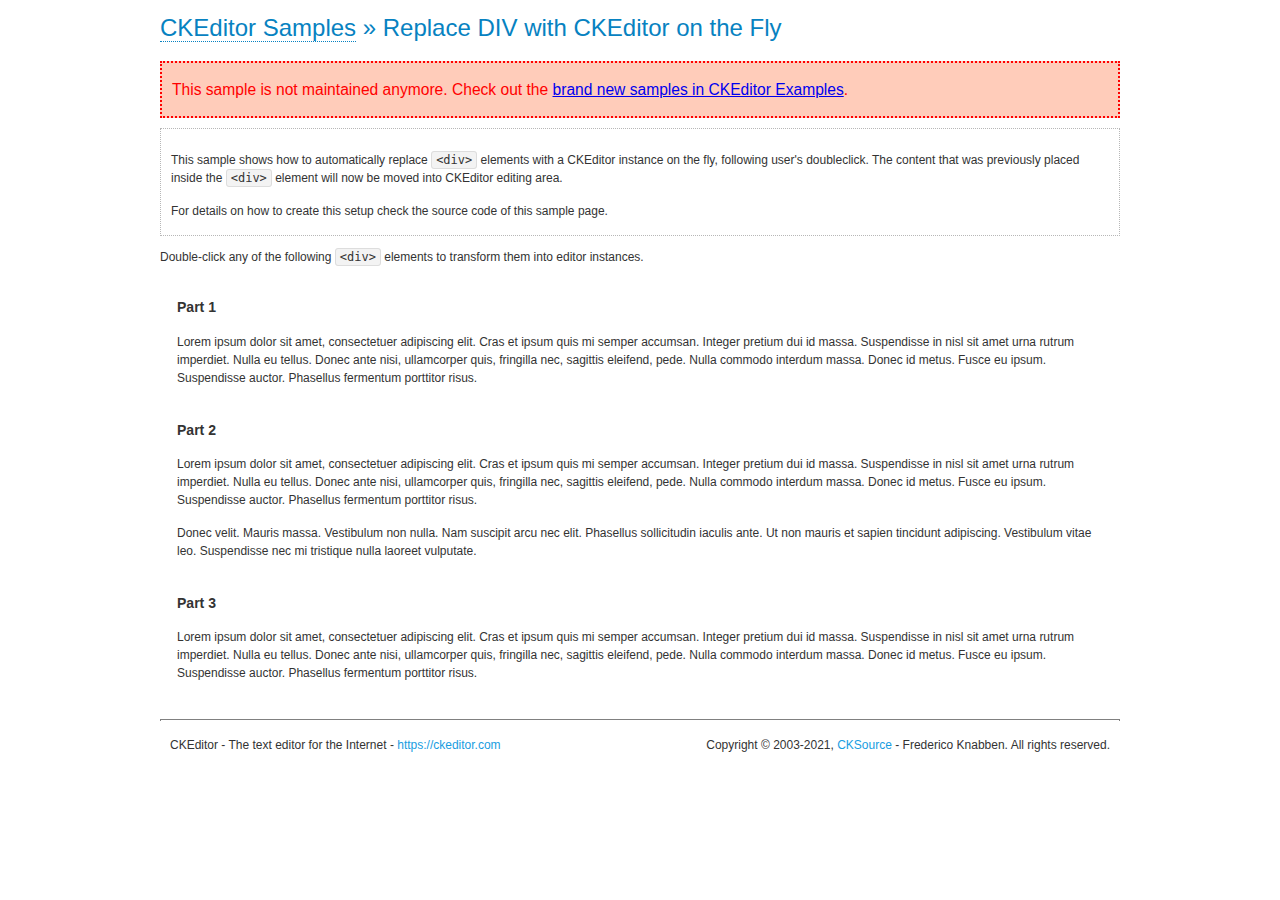
<file: src/main/webapp/template/admin/assets/ckeditor/samples/old/divreplace.html>
<!DOCTYPE html>
<!--
Copyright (c) 2003-2021, CKSource - Frederico Knabben. All rights reserved.
For licensing, see LICENSE.md or https://ckeditor.com/legal/ckeditor-oss-license
-->
<html lang="en">
<head>
	<meta charset="utf-8">
	<title>Replace DIV &mdash; CKEditor Sample</title>
	<script src="../../ckeditor.js"></script>
	<link href="sample.css" rel="stylesheet">
	<meta name="description" content="Try the latest sample of CKEditor 4 and learn more about customizing your WYSIWYG editor with endless possibilities.">
	<style>

		div.editable
		{
			border: solid 2px transparent;
			padding-left: 15px;
			padding-right: 15px;
		}

		div.editable:hover
		{
			border-color: black;
		}

	</style>
	<script>

		// Uncomment the following code to test the "Timeout Loading Method".
		// CKEDITOR.loadFullCoreTimeout = 5;

		window.onload = function() {
			// Listen to the double click event.
			if ( window.addEventListener )
				document.body.addEventListener( 'dblclick', onDoubleClick, false );
			else if ( window.attachEvent )
				document.body.attachEvent( 'ondblclick', onDoubleClick );

		};

		function onDoubleClick( ev ) {
			// Get the element which fired the event. This is not necessarily the
			// element to which the event has been attached.
			var element = ev.target || ev.srcElement;

			// Find out the div that holds this element.
			var name;

			do {
				element = element.parentNode;
			}
			while ( element && ( name = element.nodeName.toLowerCase() ) &&
				( name != 'div' || element.className.indexOf( 'editable' ) == -1 ) && name != 'body' );

			if ( name == 'div' && element.className.indexOf( 'editable' ) != -1 )
				replaceDiv( element );
		}

		var editor;

		function replaceDiv( div ) {
			if ( editor )
				editor.destroy();

			editor = CKEDITOR.replace( div );
		}

	</script>
</head>
<body>
	<h1 class="samples">
		<a href="index.html">CKEditor Samples</a> &raquo; Replace DIV with CKEditor on the Fly
	</h1>
	<div class="warning deprecated">
		This sample is not maintained anymore. Check out the <a href="https://ckeditor.com/docs/ckeditor4/latest/examples/index.html">brand new samples in CKEditor Examples</a>.
	</div>
	<div class="description">
		<p>
			This sample shows how to automatically replace <code>&lt;div&gt;</code> elements
			with a CKEditor instance on the fly, following user's doubleclick. The content
			that was previously placed inside the <code>&lt;div&gt;</code> element will now
			be moved into CKEditor editing area.
		</p>
		<p>
			For details on how to create this setup check the source code of this sample page.
		</p>
	</div>
	<p>
		Double-click any of the following <code>&lt;div&gt;</code> elements to transform them into
		editor instances.
	</p>
	<div class="editable">
		<h3>
			Part 1
		</h3>
		<p>
			Lorem ipsum dolor sit amet, consectetuer adipiscing elit. Cras et ipsum quis mi
			semper accumsan. Integer pretium dui id massa. Suspendisse in nisl sit amet urna
			rutrum imperdiet. Nulla eu tellus. Donec ante nisi, ullamcorper quis, fringilla
			nec, sagittis eleifend, pede. Nulla commodo interdum massa. Donec id metus. Fusce
			eu ipsum. Suspendisse auctor. Phasellus fermentum porttitor risus.
		</p>
	</div>
	<div class="editable">
		<h3>
			Part 2
		</h3>
		<p>
			Lorem ipsum dolor sit amet, consectetuer adipiscing elit. Cras et ipsum quis mi
			semper accumsan. Integer pretium dui id massa. Suspendisse in nisl sit amet urna
			rutrum imperdiet. Nulla eu tellus. Donec ante nisi, ullamcorper quis, fringilla
			nec, sagittis eleifend, pede. Nulla commodo interdum massa. Donec id metus. Fusce
			eu ipsum. Suspendisse auctor. Phasellus fermentum porttitor risus.
		</p>
		<p>
			Donec velit. Mauris massa. Vestibulum non nulla. Nam suscipit arcu nec elit. Phasellus
			sollicitudin iaculis ante. Ut non mauris et sapien tincidunt adipiscing. Vestibulum
			vitae leo. Suspendisse nec mi tristique nulla laoreet vulputate.
		</p>
	</div>
	<div class="editable">
		<h3>
			Part 3
		</h3>
		<p>
			Lorem ipsum dolor sit amet, consectetuer adipiscing elit. Cras et ipsum quis mi
			semper accumsan. Integer pretium dui id massa. Suspendisse in nisl sit amet urna
			rutrum imperdiet. Nulla eu tellus. Donec ante nisi, ullamcorper quis, fringilla
			nec, sagittis eleifend, pede. Nulla commodo interdum massa. Donec id metus. Fusce
			eu ipsum. Suspendisse auctor. Phasellus fermentum porttitor risus.
		</p>
	</div>
	<div id="footer">
		<hr>
		<p>
			CKEditor - The text editor for the Internet - <a class="samples" href="https://ckeditor.com/">https://ckeditor.com</a>
		</p>
		<p id="copy">
			Copyright &copy; 2003-2021, <a class="samples" href="https://cksource.com/">CKSource</a> - Frederico
			Knabben. All rights reserved.
		</p>
	</div>
</body>
</html>
</file>
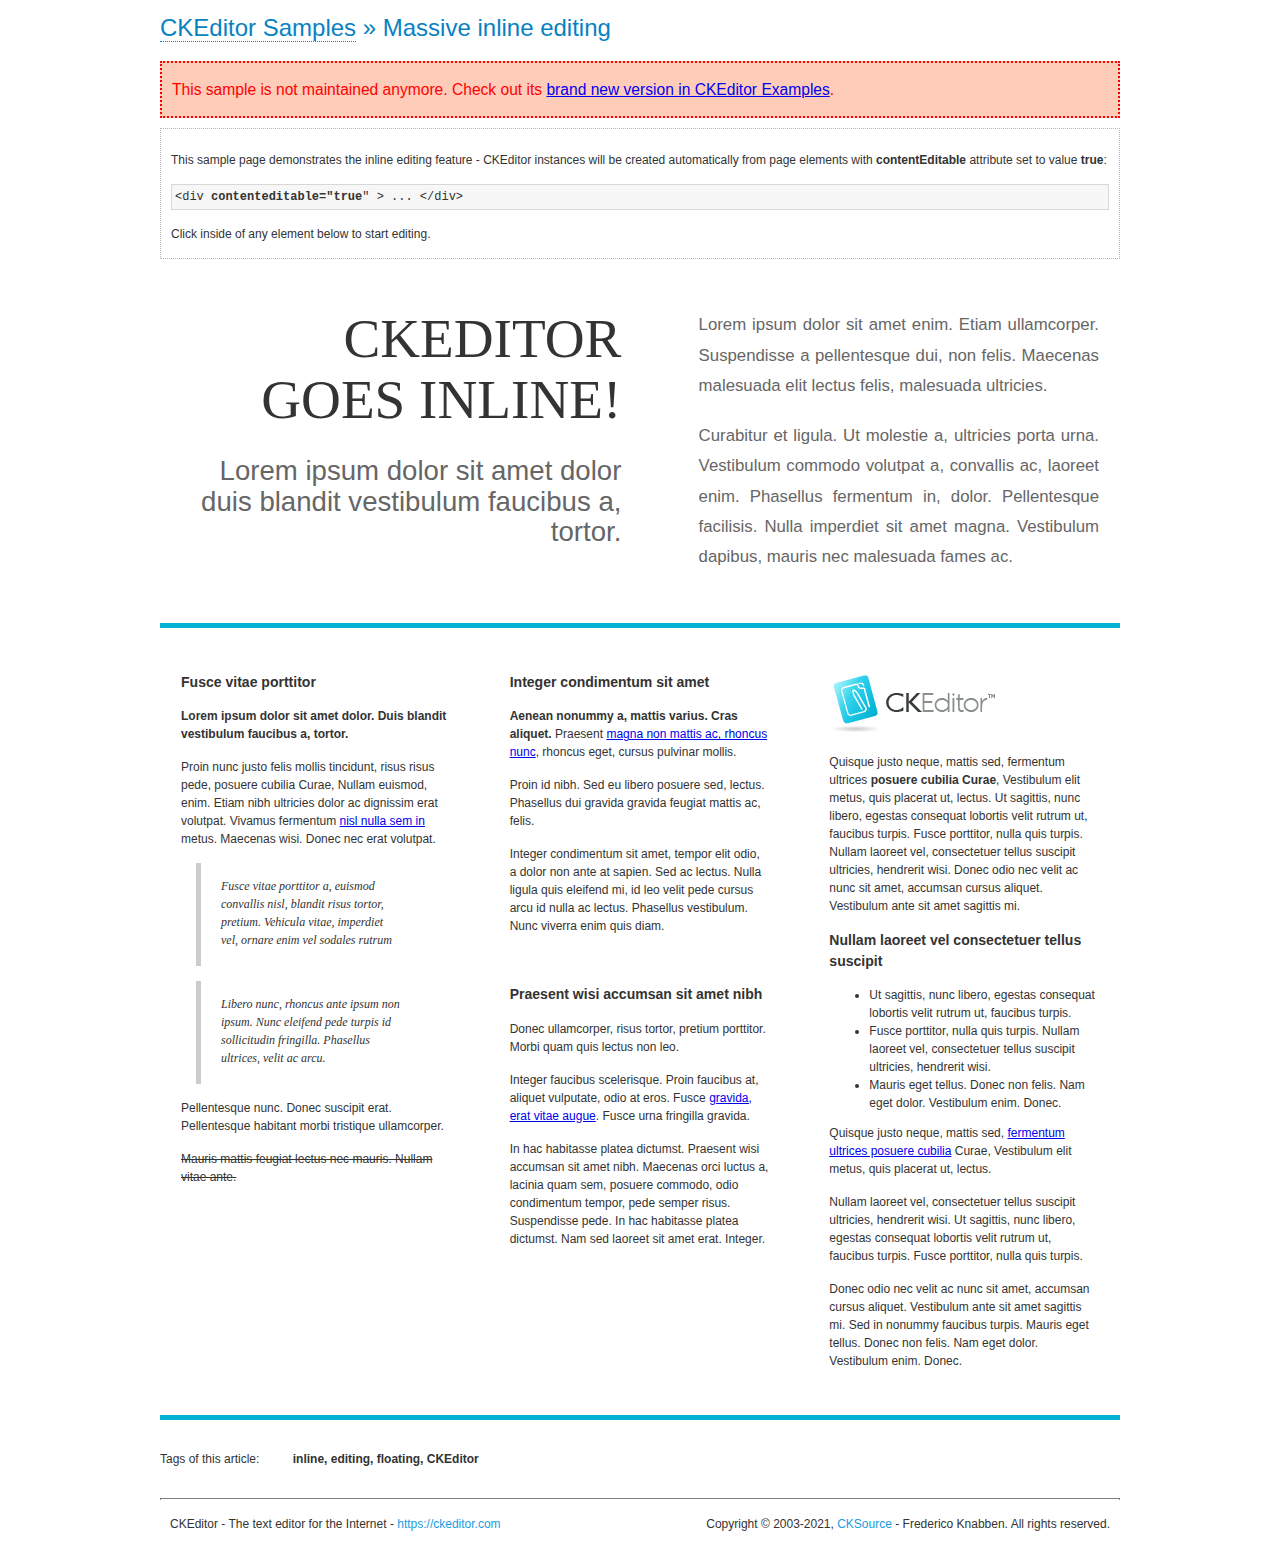
<file: src/main/webapp/template/admin/assets/ckeditor/samples/old/inlineall.html>
<!DOCTYPE html>
<!--
Copyright (c) 2003-2021, CKSource - Frederico Knabben. All rights reserved.
For licensing, see LICENSE.md or https://ckeditor.com/legal/ckeditor-oss-license
-->
<html lang="en">
<head>
	<meta charset="utf-8">
	<title>Massive inline editing &mdash; CKEditor Sample</title>
	<meta name="description" content="Try the latest sample of CKEditor 4 and learn more about customizing your WYSIWYG editor with endless possibilities.">
	<script src="../../ckeditor.js"></script>
	<script>

		// This code is generally not necessary, but it is here to demonstrate
		// how to customize specific editor instances on the fly. This fits well
		// this demo because we have editable elements (like headers) that
		// require less features.

		// The "instanceCreated" event is fired for every editor instance created.
		CKEDITOR.on( 'instanceCreated', function( event ) {
			var editor = event.editor,
				element = editor.element;

			// Customize editors for headers and tag list.
			// These editors don't need features like smileys, templates, iframes etc.
			if ( element.is( 'h1', 'h2', 'h3' ) || element.getAttribute( 'id' ) == 'taglist' ) {
				// Customize the editor configurations on "configLoaded" event,
				// which is fired after the configuration file loading and
				// execution. This makes it possible to change the
				// configurations before the editor initialization takes place.
				editor.on( 'configLoaded', function() {

					// Remove unnecessary plugins to make the editor simpler.
					editor.config.removePlugins = 'colorbutton,find,flash,font,' +
						'forms,iframe,image,newpage,removeformat,' +
						'smiley,specialchar,stylescombo,templates';

					// Rearrange the layout of the toolbar.
					editor.config.toolbarGroups = [
						{ name: 'editing',		groups: [ 'basicstyles', 'links' ] },
						{ name: 'undo' },
						{ name: 'clipboard',	groups: [ 'selection', 'clipboard' ] },
						{ name: 'about' }
					];
				});
			}
		});

	</script>
	<link href="sample.css" rel="stylesheet">
	<style>

		/* The following styles are just to make the page look nice. */

		/* Workaround to show Arial Black in Firefox. */
		@font-face
		{
			font-family: 'arial-black';
			src: local('Arial Black');
		}

		*[contenteditable="true"]
		{
			padding: 10px;
		}

		#container
		{
			width: 960px;
			margin: 30px auto 0;
		}

		#header
		{
			overflow: hidden;
			padding: 0 0 30px;
			border-bottom: 5px solid #05B2D2;
			position: relative;
		}

		#headerLeft,
		#headerRight
		{
			width: 49%;
			overflow: hidden;
		}

		#headerLeft
		{
			float: left;
			padding: 10px 1px 1px;
		}

		#headerLeft h2,
		#headerLeft h3
		{
			text-align: right;
			margin: 0;
			overflow: hidden;
			font-weight: normal;
		}

		#headerLeft h2
		{
			font-family: "Arial Black",arial-black;
			font-size: 4.6em;
			line-height: 1.1;
			text-transform: uppercase;
		}

		#headerLeft h3
		{
			font-size: 2.3em;
			line-height: 1.1;
			margin: .2em 0 0;
			color: #666;
		}

		#headerRight
		{
			float: right;
			padding: 1px;
		}

		#headerRight p
		{
			line-height: 1.8;
			text-align: justify;
			margin: 0;
		}

		#headerRight p + p
		{
			margin-top: 20px;
		}

		#headerRight > div
		{
			padding: 20px;
			margin: 0 0 0 30px;
			font-size: 1.4em;
			color: #666;
		}

		#columns
		{
			color: #333;
			overflow: hidden;
			padding: 20px 0;
		}

		#columns > div
		{
			float: left;
			width: 33.3%;
		}

		#columns #column1 > div
		{
			margin-left: 1px;
		}

		#columns #column3 > div
		{
			margin-right: 1px;
		}

		#columns > div > div
		{
			margin: 0px 10px;
			padding: 10px 20px;
		}

		#columns blockquote
		{
			margin-left: 15px;
		}

		#tagLine
		{
			border-top: 5px solid #05B2D2;
			padding-top: 20px;
		}

		#taglist {
			display: inline-block;
			margin-left: 20px;
			font-weight: bold;
			margin: 0 0 0 20px;
		}

	</style>
</head>
<body>
<div>
	<h1 class="samples"><a href="index.html">CKEditor Samples</a> &raquo; Massive inline editing</h1>
	<div class="warning deprecated">
		This sample is not maintained anymore. Check out its <a href="https://ckeditor.com/docs/ckeditor4/latest/examples/inline.html">brand new version in CKEditor Examples</a>.
	</div>
	<div class="description">
		<p>This sample page demonstrates the inline editing feature - CKEditor instances will be created automatically from page elements with <strong>contentEditable</strong> attribute set to value <strong>true</strong>:</p>
		<pre class="samples">&lt;div <strong>contenteditable="true</strong>" &gt; ... &lt;/div&gt;</pre>
		<p>Click inside of any element below to start editing.</p>
	</div>
</div>
<div id="container">
	<div id="header">
		<div id="headerLeft">
			<h2 id="sampleTitle" contenteditable="true">
				CKEditor<br> Goes Inline!
			</h2>
			<h3 contenteditable="true">
				Lorem ipsum dolor sit amet dolor duis blandit vestibulum faucibus a, tortor.
			</h3>
		</div>
		<div id="headerRight">
			<div contenteditable="true">
				<p>
					Lorem ipsum dolor sit amet enim. Etiam ullamcorper. Suspendisse a pellentesque dui, non felis. Maecenas malesuada elit lectus felis, malesuada ultricies.
				</p>
				<p>
					Curabitur et ligula. Ut molestie a, ultricies porta urna. Vestibulum commodo volutpat a, convallis ac, laoreet enim. Phasellus fermentum in, dolor. Pellentesque facilisis. Nulla imperdiet sit amet magna. Vestibulum dapibus, mauris nec malesuada fames ac.
				</p>
			</div>
		</div>
	</div>
	<div id="columns">
		<div id="column1">
			<div contenteditable="true">
				<h3>
					Fusce vitae porttitor
				</h3>
				<p>
					<strong>
						Lorem ipsum dolor sit amet dolor. Duis blandit vestibulum faucibus a, tortor.
					</strong>
				</p>
				<p>
					Proin nunc justo felis mollis tincidunt, risus risus pede, posuere cubilia Curae, Nullam euismod, enim. Etiam nibh ultricies dolor ac dignissim erat volutpat. Vivamus fermentum <a href="https://ckeditor.com/">nisl nulla sem in</a> metus. Maecenas wisi. Donec nec erat volutpat.
				</p>
				<blockquote>
					<p>
						Fusce vitae porttitor a, euismod convallis nisl, blandit risus tortor, pretium.
						Vehicula vitae, imperdiet vel, ornare enim vel sodales rutrum
					</p>
				</blockquote>
				<blockquote>
					<p>
						Libero nunc, rhoncus ante ipsum non ipsum. Nunc eleifend pede turpis id sollicitudin fringilla. Phasellus ultrices, velit ac arcu.
					</p>
				</blockquote>
				<p>Pellentesque nunc. Donec suscipit erat. Pellentesque habitant morbi tristique ullamcorper.</p>
				<p><s>Mauris mattis feugiat lectus nec mauris. Nullam vitae ante.</s></p>
			</div>
		</div>
		<div id="column2">
			<div contenteditable="true">
				<h3>
					Integer condimentum sit amet
				</h3>
				<p>
					<strong>Aenean nonummy a, mattis varius. Cras aliquet.</strong>
					Praesent <a href="https://ckeditor.com/">magna non mattis ac, rhoncus nunc</a>, rhoncus eget, cursus pulvinar mollis.</p>
				<p>Proin id nibh. Sed eu libero posuere sed, lectus. Phasellus dui gravida gravida feugiat mattis ac, felis.</p>
				<p>Integer condimentum sit amet, tempor elit odio, a dolor non ante at sapien. Sed ac lectus. Nulla ligula quis eleifend mi, id leo velit pede cursus arcu id nulla ac lectus. Phasellus vestibulum. Nunc viverra enim quis diam.</p>
			</div>
			<div contenteditable="true">
				<h3>
					Praesent wisi accumsan sit amet nibh
				</h3>
				<p>Donec ullamcorper, risus tortor, pretium porttitor. Morbi quam quis lectus non leo.</p>
				<p style="margin-left: 40px; ">Integer faucibus scelerisque. Proin faucibus at, aliquet vulputate, odio at eros. Fusce <a href="https://ckeditor.com/">gravida, erat vitae augue</a>. Fusce urna fringilla gravida.</p>
				<p>In hac habitasse platea dictumst. Praesent wisi accumsan sit amet nibh. Maecenas orci luctus a, lacinia quam sem, posuere commodo, odio condimentum tempor, pede semper risus. Suspendisse pede. In hac habitasse platea dictumst. Nam sed laoreet sit amet erat. Integer.</p>
			</div>
		</div>
		<div id="column3">
			<div contenteditable="true">
				<p>
					<img src="assets/inlineall/logo.png" alt="CKEditor logo" style="float:left">
				</p>
				<p>Quisque justo neque, mattis sed, fermentum ultrices <strong>posuere cubilia Curae</strong>, Vestibulum elit metus, quis placerat ut, lectus. Ut sagittis, nunc libero, egestas consequat lobortis velit rutrum ut, faucibus turpis. Fusce porttitor, nulla quis turpis. Nullam laoreet vel, consectetuer tellus suscipit ultricies, hendrerit wisi. Donec odio nec velit ac nunc sit amet, accumsan cursus aliquet. Vestibulum ante sit amet sagittis mi.</p>
				<h3>
					Nullam laoreet vel consectetuer tellus suscipit
				</h3>
				<ul>
					<li>Ut sagittis, nunc libero, egestas consequat lobortis velit rutrum ut, faucibus turpis.</li>
					<li>Fusce porttitor, nulla quis turpis. Nullam laoreet vel, consectetuer tellus suscipit ultricies, hendrerit wisi.</li>
					<li>Mauris eget tellus. Donec non felis. Nam eget dolor. Vestibulum enim. Donec.</li>
				</ul>
				<p>Quisque justo neque, mattis sed, <a href="https://ckeditor.com/">fermentum ultrices posuere cubilia</a> Curae, Vestibulum elit metus, quis placerat ut, lectus.</p>
				<p>Nullam laoreet vel, consectetuer tellus suscipit ultricies, hendrerit wisi. Ut sagittis, nunc libero, egestas consequat lobortis velit rutrum ut, faucibus turpis. Fusce porttitor, nulla quis turpis.</p>
				<p>Donec odio nec velit ac nunc sit amet, accumsan cursus aliquet. Vestibulum ante sit amet sagittis mi. Sed in nonummy faucibus turpis. Mauris eget tellus. Donec non felis. Nam eget dolor. Vestibulum enim. Donec.</p>
			</div>
		</div>
	</div>
	<div id="tagLine">
		Tags of this article:
		<p id="taglist" contenteditable="true">
			inline, editing, floating, CKEditor
		</p>
	</div>
</div>
<div id="footer">
	<hr>
	<p>
		CKEditor - The text editor for the Internet - <a class="samples" href="https://ckeditor.com/">
			https://ckeditor.com</a>
	</p>
	<p id="copy">
		Copyright &copy; 2003-2021, <a class="samples" href="https://cksource.com/">CKSource</a>
		- Frederico Knabben. All rights reserved.
	</p>
</div>
</body>
</html>
</file>
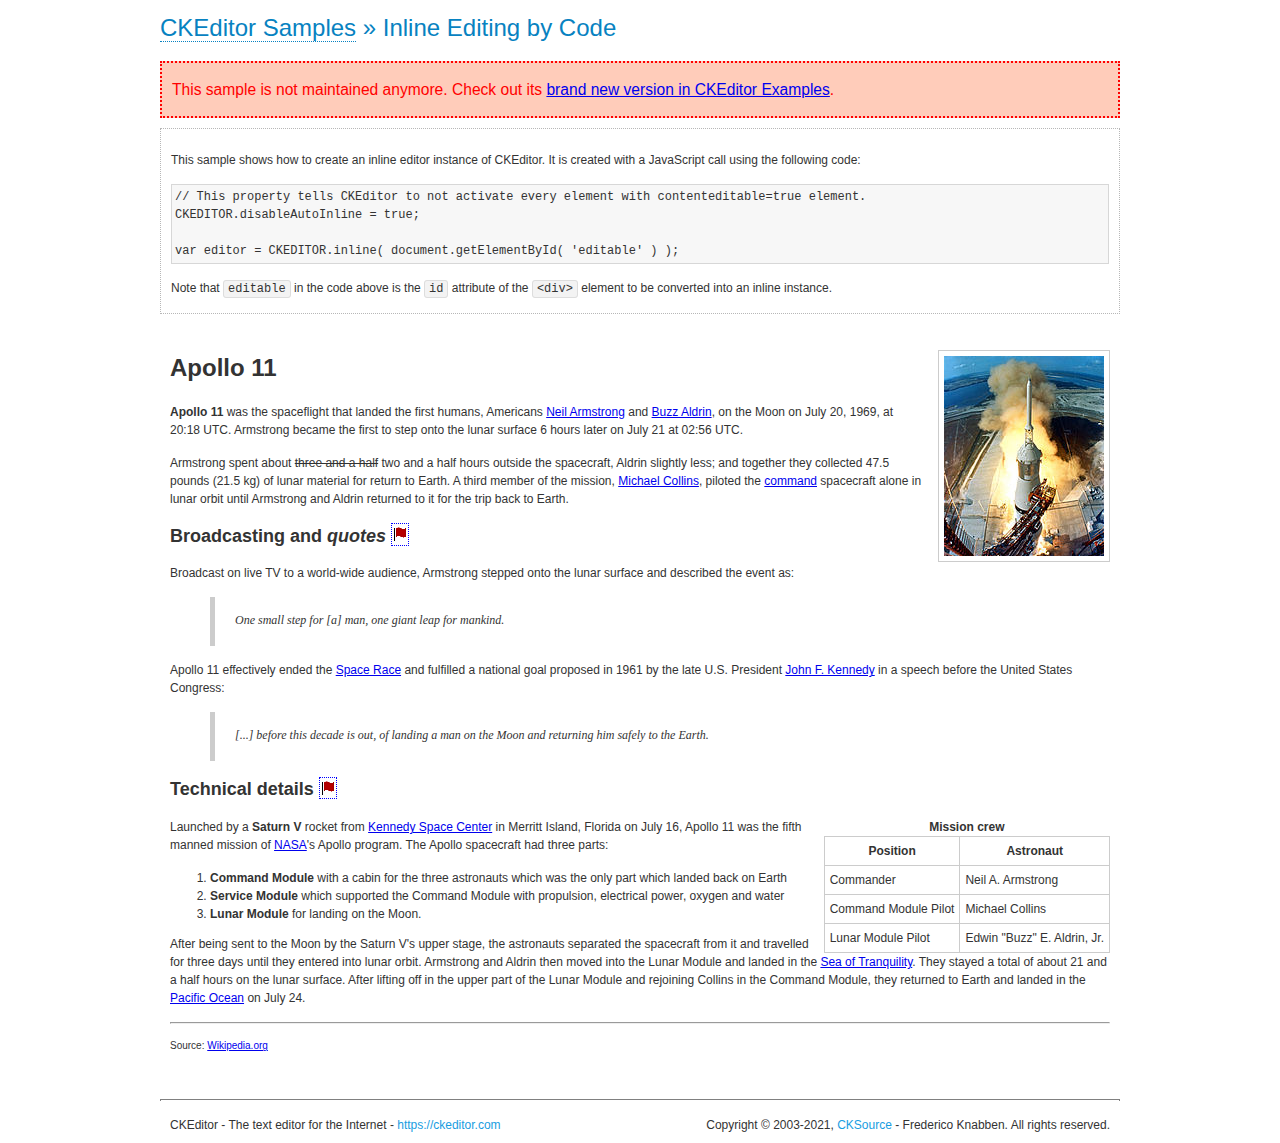
<file: src/main/webapp/template/admin/assets/ckeditor/samples/old/inlinebycode.html>
<!DOCTYPE html>
<!--
Copyright (c) 2003-2021, CKSource - Frederico Knabben. All rights reserved.
For licensing, see LICENSE.md or https://ckeditor.com/legal/ckeditor-oss-license
-->
<html lang="en">
<head>
	<meta charset="utf-8">
	<title>Inline Editing by Code &mdash; CKEditor Sample</title>
	<script src="../../ckeditor.js"></script>
	<link href="sample.css" rel="stylesheet">
	<meta name="description" content="Try the latest sample of CKEditor 4 and learn more about customizing your WYSIWYG editor with endless possibilities.">
	<style>

		#editable
		{
			padding: 10px;
			float: left;
		}

	</style>
</head>
<body>
	<h1 class="samples">
		<a href="index.html">CKEditor Samples</a> &raquo; Inline Editing by Code
	</h1>
	<div class="warning deprecated">
		This sample is not maintained anymore. Check out its <a href="https://ckeditor.com/docs/ckeditor4/latest/examples/inline.html">brand new version in CKEditor Examples</a>.
	</div>
	<div class="description">
		<p>
			This sample shows how to create an inline editor instance of CKEditor. It is created
			with a JavaScript call using the following code:
		</p>
<pre class="samples">
// This property tells CKEditor to not activate every element with contenteditable=true element.
CKEDITOR.disableAutoInline = true;

var editor = CKEDITOR.inline( document.getElementById( 'editable' ) );
</pre>
		<p>
			Note that <code>editable</code> in the code above is the <code>id</code>
			attribute of the <code>&lt;div&gt;</code> element to be converted into an inline instance.
		</p>
	</div>
	<div id="editable" contenteditable="true">
		<h1><img alt="Saturn V carrying Apollo 11" class="right" src="assets/sample.jpg" /> Apollo 11</h1>

		<p><b>Apollo 11</b> was the spaceflight that landed the first humans, Americans <a href="http://en.wikipedia.org/wiki/Neil_Armstrong" title="Neil Armstrong">Neil Armstrong</a> and <a href="http://en.wikipedia.org/wiki/Buzz_Aldrin" title="Buzz Aldrin">Buzz Aldrin</a>, on the Moon on July 20, 1969, at 20:18 UTC. Armstrong became the first to step onto the lunar surface 6 hours later on July 21 at 02:56 UTC.</p>

		<p>Armstrong spent about <s>three and a half</s> two and a half hours outside the spacecraft, Aldrin slightly less; and together they collected 47.5 pounds (21.5&nbsp;kg) of lunar material for return to Earth. A third member of the mission, <a href="http://en.wikipedia.org/wiki/Michael_Collins_(astronaut)" title="Michael Collins (astronaut)">Michael Collins</a>, piloted the <a href="http://en.wikipedia.org/wiki/Apollo_Command/Service_Module" title="Apollo Command/Service Module">command</a> spacecraft alone in lunar orbit until Armstrong and Aldrin returned to it for the trip back to Earth.</p>

		<h2>Broadcasting and <em>quotes</em> <a id="quotes" name="quotes"></a></h2>

		<p>Broadcast on live TV to a world-wide audience, Armstrong stepped onto the lunar surface and described the event as:</p>

		<blockquote>
			<p>One small step for [a] man, one giant leap for mankind.</p>
		</blockquote>

		<p>Apollo 11 effectively ended the <a href="http://en.wikipedia.org/wiki/Space_Race" title="Space Race">Space Race</a> and fulfilled a national goal proposed in 1961 by the late U.S. President <a href="http://en.wikipedia.org/wiki/John_F._Kennedy" title="John F. Kennedy">John F. Kennedy</a> in a speech before the United States Congress:</p>

		<blockquote>
			<p>[...] before this decade is out, of landing a man on the Moon and returning him safely to the Earth.</p>
		</blockquote>

		<h2>Technical details <a id="tech-details" name="tech-details"></a></h2>

		<table align="right" border="1" bordercolor="#ccc" cellpadding="5" cellspacing="0" style="border-collapse:collapse;margin:10px 0 10px 15px;">
			<caption><strong>Mission crew</strong></caption>
			<thead>
			<tr>
				<th scope="col">Position</th>
				<th scope="col">Astronaut</th>
			</tr>
			</thead>
			<tbody>
			<tr>
				<td>Commander</td>
				<td>Neil A. Armstrong</td>
			</tr>
			<tr>
				<td>Command Module Pilot</td>
				<td>Michael Collins</td>
			</tr>
			<tr>
				<td>Lunar Module Pilot</td>
				<td>Edwin &quot;Buzz&quot; E. Aldrin, Jr.</td>
			</tr>
			</tbody>
		</table>

		<p>Launched by a <strong>Saturn V</strong> rocket from <a href="http://en.wikipedia.org/wiki/Kennedy_Space_Center" title="Kennedy Space Center">Kennedy Space Center</a> in Merritt Island, Florida on July 16, Apollo 11 was the fifth manned mission of <a href="http://en.wikipedia.org/wiki/NASA" title="NASA">NASA</a>&#39;s Apollo program. The Apollo spacecraft had three parts:</p>

		<ol>
			<li><strong>Command Module</strong> with a cabin for the three astronauts which was the only part which landed back on Earth</li>
			<li><strong>Service Module</strong> which supported the Command Module with propulsion, electrical power, oxygen and water</li>
			<li><strong>Lunar Module</strong> for landing on the Moon.</li>
		</ol>

		<p>After being sent to the Moon by the Saturn V&#39;s upper stage, the astronauts separated the spacecraft from it and travelled for three days until they entered into lunar orbit. Armstrong and Aldrin then moved into the Lunar Module and landed in the <a href="http://en.wikipedia.org/wiki/Mare_Tranquillitatis" title="Mare Tranquillitatis">Sea of Tranquility</a>. They stayed a total of about 21 and a half hours on the lunar surface. After lifting off in the upper part of the Lunar Module and rejoining Collins in the Command Module, they returned to Earth and landed in the <a href="http://en.wikipedia.org/wiki/Pacific_Ocean" title="Pacific Ocean">Pacific Ocean</a> on July 24.</p>

		<hr />
		<p style="text-align: right;"><small>Source: <a href="http://en.wikipedia.org/wiki/Apollo_11">Wikipedia.org</a></small></p>
	</div>

	<script>
		// We need to turn off the automatic editor creation first.
		CKEDITOR.disableAutoInline = true;

		var editor = CKEDITOR.inline( 'editable' );
	</script>
	<div id="footer">
		<hr>
		<p contenteditable="true">
			CKEditor - The text editor for the Internet - <a class="samples" href="https://ckeditor.com/">
				https://ckeditor.com</a>
		</p>
		<p id="copy">
			Copyright &copy; 2003-2021, <a class="samples" href="https://cksource.com/">CKSource</a>
			- Frederico Knabben. All rights reserved.
		</p>
	</div>
</body>
</html>
</file>
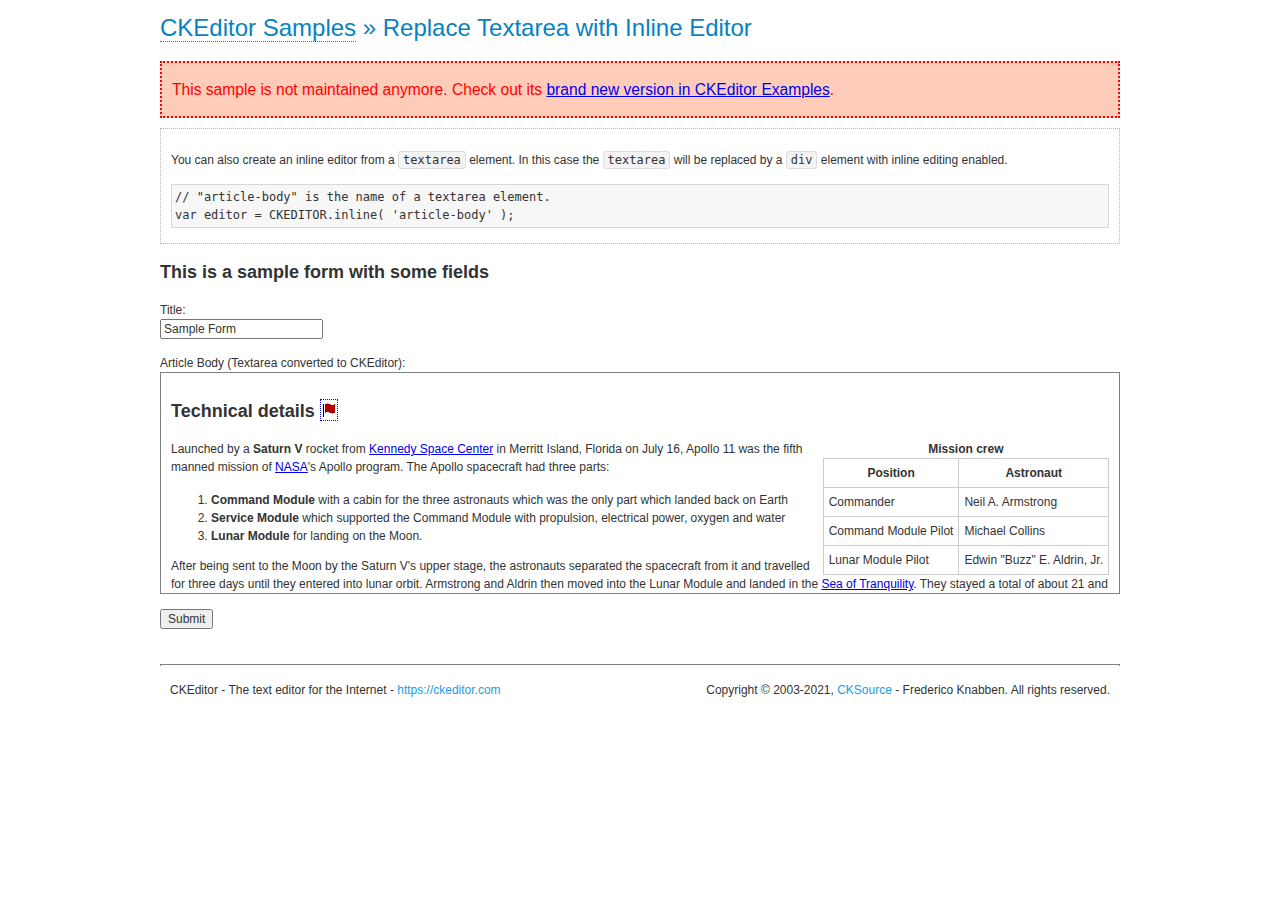
<file: src/main/webapp/template/admin/assets/ckeditor/samples/old/inlinetextarea.html>
<!DOCTYPE html>
<!--
Copyright (c) 2003-2021, CKSource - Frederico Knabben. All rights reserved.
For licensing, see LICENSE.md or https://ckeditor.com/legal/ckeditor-oss-license
-->
<html lang="en">
<head>
	<meta charset="utf-8">
	<title>Replace Textarea with Inline Editor &mdash; CKEditor Sample</title>
	<script src="../../ckeditor.js"></script>
	<link href="sample.css" rel="stylesheet">
	<meta name="description" content="Try the latest sample of CKEditor 4 and learn more about customizing your WYSIWYG editor with endless possibilities.">
	<style>

		/* Style the CKEditor element to look like a textfield */
		.cke_textarea_inline
		{
			padding: 10px;
			height: 200px;
			overflow: auto;

			border: 1px solid gray;
			-webkit-appearance: textfield;
		}

	</style>
</head>
<body>
	<h1 class="samples">
		<a href="index.html">CKEditor Samples</a> &raquo; Replace Textarea with Inline Editor
	</h1>
	<div class="warning deprecated">
		This sample is not maintained anymore. Check out its <a href="https://ckeditor.com/docs/ckeditor4/latest/examples/inline.html">brand new version in CKEditor Examples</a>.
	</div>
	<div class="description">
		<p>
			You can also create an inline editor from a <code>textarea</code>
			element. In this case the <code>textarea</code> will be replaced
			by a <code>div</code> element with inline editing enabled.
		</p>
<pre class="samples">
// "article-body" is the name of a textarea element.
var editor = CKEDITOR.inline( 'article-body' );
</pre>
	</div>
	<form action="sample_posteddata.php" method="post">
		<h2>This is a sample form with some fields</h2>
		<p>
			Title:<br>
			<input type="text" name="title" value="Sample Form"></p>
		<p>
			Article Body (Textarea converted to CKEditor):<br>
			<textarea name="article-body" style="height: 200px">
				&lt;h2&gt;Technical details &lt;a id="tech-details" name="tech-details"&gt;&lt;/a&gt;&lt;/h2&gt;

				&lt;table align="right" border="1" bordercolor="#ccc" cellpadding="5" cellspacing="0" style="border-collapse:collapse;margin:10px 0 10px 15px;"&gt;
					&lt;caption&gt;&lt;strong&gt;Mission crew&lt;/strong&gt;&lt;/caption&gt;
					&lt;thead&gt;
					&lt;tr&gt;
						&lt;th scope="col"&gt;Position&lt;/th&gt;
						&lt;th scope="col"&gt;Astronaut&lt;/th&gt;
					&lt;/tr&gt;
					&lt;/thead&gt;
					&lt;tbody&gt;
					&lt;tr&gt;
						&lt;td&gt;Commander&lt;/td&gt;
						&lt;td&gt;Neil A. Armstrong&lt;/td&gt;
					&lt;/tr&gt;
					&lt;tr&gt;
						&lt;td&gt;Command Module Pilot&lt;/td&gt;
						&lt;td&gt;Michael Collins&lt;/td&gt;
					&lt;/tr&gt;
					&lt;tr&gt;
						&lt;td&gt;Lunar Module Pilot&lt;/td&gt;
						&lt;td&gt;Edwin &quot;Buzz&quot; E. Aldrin, Jr.&lt;/td&gt;
					&lt;/tr&gt;
					&lt;/tbody&gt;
				&lt;/table&gt;

				&lt;p&gt;Launched by a &lt;strong&gt;Saturn V&lt;/strong&gt; rocket from &lt;a href="http://en.wikipedia.org/wiki/Kennedy_Space_Center" title="Kennedy Space Center"&gt;Kennedy Space Center&lt;/a&gt; in Merritt Island, Florida on July 16, Apollo 11 was the fifth manned mission of &lt;a href="http://en.wikipedia.org/wiki/NASA" title="NASA"&gt;NASA&lt;/a&gt;&#39;s Apollo program. The Apollo spacecraft had three parts:&lt;/p&gt;

				&lt;ol&gt;
					&lt;li&gt;&lt;strong&gt;Command Module&lt;/strong&gt; with a cabin for the three astronauts which was the only part which landed back on Earth&lt;/li&gt;
					&lt;li&gt;&lt;strong&gt;Service Module&lt;/strong&gt; which supported the Command Module with propulsion, electrical power, oxygen and water&lt;/li&gt;
					&lt;li&gt;&lt;strong&gt;Lunar Module&lt;/strong&gt; for landing on the Moon.&lt;/li&gt;
				&lt;/ol&gt;

				&lt;p&gt;After being sent to the Moon by the Saturn V&#39;s upper stage, the astronauts separated the spacecraft from it and travelled for three days until they entered into lunar orbit. Armstrong and Aldrin then moved into the Lunar Module and landed in the &lt;a href="http://en.wikipedia.org/wiki/Mare_Tranquillitatis" title="Mare Tranquillitatis"&gt;Sea of Tranquility&lt;/a&gt;. They stayed a total of about 21 and a half hours on the lunar surface. After lifting off in the upper part of the Lunar Module and rejoining Collins in the Command Module, they returned to Earth and landed in the &lt;a href="http://en.wikipedia.org/wiki/Pacific_Ocean" title="Pacific Ocean"&gt;Pacific Ocean&lt;/a&gt; on July 24.&lt;/p&gt;

				&lt;hr /&gt;
				&lt;p style="text-align: right;"&gt;&lt;small&gt;Source: &lt;a href="http://en.wikipedia.org/wiki/Apollo_11"&gt;Wikipedia.org&lt;/a&gt;&lt;/small&gt;&lt;/p&gt;
			</textarea>
		</p>
		<p>
			<input type="submit" value="Submit">
		</p>
	</form>

	<script>
		CKEDITOR.inline( 'article-body' );
	</script>
	<div id="footer">
		<hr>
		<p>
			CKEditor - The text editor for the Internet - <a class="samples" href="https://ckeditor.com/">
				https://ckeditor.com</a>
		</p>
		<p id="copy">
			Copyright &copy; 2003-2021, <a class="samples" href="https://cksource.com/">CKSource</a>
			- Frederico Knabben. All rights reserved.
		</p>
	</div>
</body>
</html>
</file>
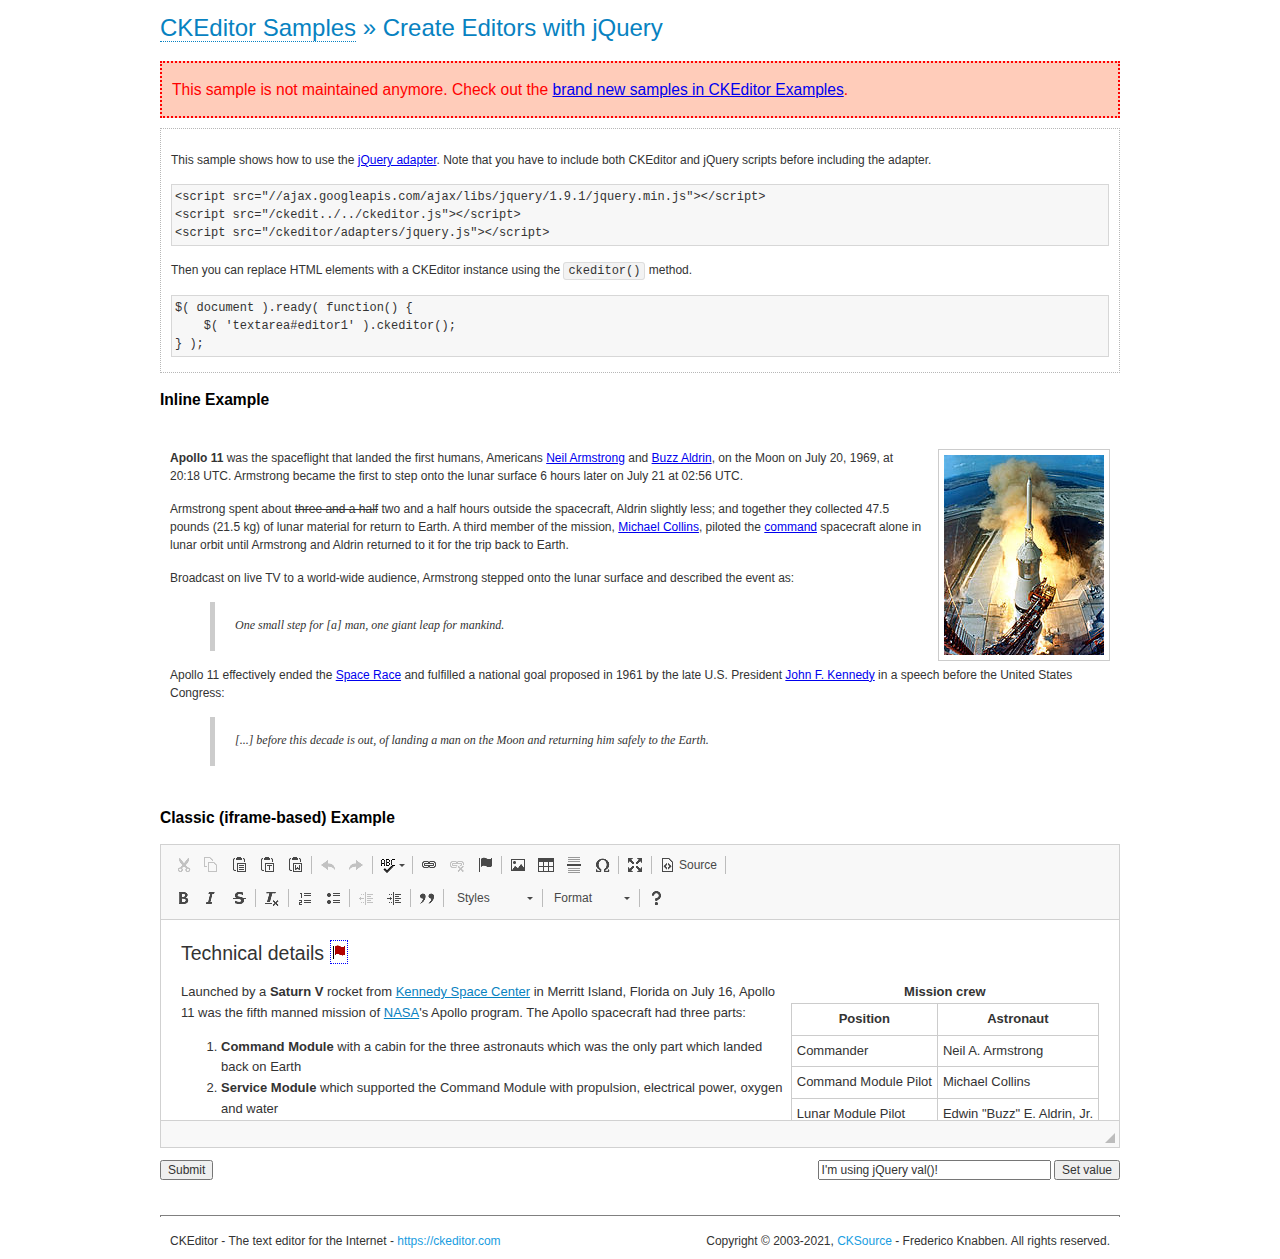
<file: src/main/webapp/template/admin/assets/ckeditor/samples/old/jquery.html>
<!DOCTYPE html>
<!--
Copyright (c) 2003-2021, CKSource - Frederico Knabben. All rights reserved.
For licensing, see LICENSE.md or https://ckeditor.com/legal/ckeditor-oss-license
-->
<html lang="en">
<head>
	<meta charset="utf-8">
	<title>jQuery Adapter &mdash; CKEditor Sample</title>
	<script src="http://code.jquery.com/jquery-1.11.0.min.js"></script>
	<script src="../../ckeditor.js"></script>
	<script src="../../adapters/jquery.js"></script>
	<link href="sample.css" rel="stylesheet">
	<meta name="description" content="Try the latest sample of CKEditor 4 and learn more about customizing your WYSIWYG editor with endless possibilities.">
	<style>

		#editable
		{
			padding: 10px;
			float: left;
		}

	</style>
	<script>

		CKEDITOR.disableAutoInline = true;

		$( document ).ready( function() {
			$( '#editor1' ).ckeditor(); // Use CKEDITOR.replace() if element is <textarea>.
			$( '#editable' ).ckeditor(); // Use CKEDITOR.inline().
		} );

		function setValue() {
			$( '#editor1' ).val( $( 'input#val' ).val() );
		}

	</script>
</head>
<body>
	<h1 class="samples">
		<a href="index.html" id="a-test">CKEditor Samples</a> &raquo; Create Editors with jQuery
	</h1>
	<div class="warning deprecated">
		This sample is not maintained anymore. Check out the <a href="https://ckeditor.com/docs/ckeditor4/latest/examples/index.html">brand new samples in CKEditor Examples</a>.
	</div>
	<form action="sample_posteddata.php" method="post">
		<div class="description">
			<p>
				This sample shows how to use the <a href="https://ckeditor.com/docs/ckeditor4/latest/guide/dev_jquery.html">jQuery adapter</a>.
				Note that you have to include both CKEditor and jQuery scripts before including the adapter.
			</p>

<pre class="samples">
&lt;script src="//ajax.googleapis.com/ajax/libs/jquery/1.9.1/jquery.min.js"&gt;&lt;/script&gt;
&lt;script src="/ckedit../../ckeditor.js"&gt;&lt;/script&gt;
&lt;script src="/ckeditor/adapters/jquery.js"&gt;&lt;/script&gt;
</pre>

			<p>Then you can replace HTML elements with a CKEditor instance using the <code>ckeditor()</code> method.</p>

<pre class="samples">
$( document ).ready( function() {
	$( 'textarea#editor1' ).ckeditor();
} );
</pre>
		</div>

		<h2 class="samples">Inline Example</h2>

		<div id="editable" contenteditable="true">
			<p><img alt="Saturn V carrying Apollo 11" class="right" src="assets/sample.jpg"/><b>Apollo 11</b> was the spaceflight that landed the first humans, Americans <a href="http://en.wikipedia.org/wiki/Neil_Armstrong" title="Neil Armstrong">Neil Armstrong</a> and <a href="http://en.wikipedia.org/wiki/Buzz_Aldrin" title="Buzz Aldrin">Buzz Aldrin</a>, on the Moon on July 20, 1969, at 20:18 UTC. Armstrong became the first to step onto the lunar surface 6 hours later on July 21 at 02:56 UTC.</p>
			<p>Armstrong spent about <s>three and a half</s> two and a half hours outside the spacecraft, Aldrin slightly less; and together they collected 47.5 pounds (21.5&nbsp;kg) of lunar material for return to Earth. A third member of the mission, <a href="http://en.wikipedia.org/wiki/Michael_Collins_(astronaut)" title="Michael Collins (astronaut)">Michael Collins</a>, piloted the <a href="http://en.wikipedia.org/wiki/Apollo_Command/Service_Module" title="Apollo Command/Service Module">command</a> spacecraft alone in lunar orbit until Armstrong and Aldrin returned to it for the trip back to Earth.
			<p>Broadcast on live TV to a world-wide audience, Armstrong stepped onto the lunar surface and described the event as:</p>
			<blockquote><p>One small step for [a] man, one giant leap for mankind.</p></blockquote> <p>Apollo 11 effectively ended the <a href="http://en.wikipedia.org/wiki/Space_Race" title="Space Race">Space Race</a> and fulfilled a national goal proposed in 1961 by the late U.S. President <a href="http://en.wikipedia.org/wiki/John_F._Kennedy" title="John F. Kennedy">John F. Kennedy</a> in a speech before the United States Congress:</p> <blockquote><p>[...] before this decade is out, of landing a man on the Moon and returning him safely to the Earth.</p></blockquote>
		</div>

		<br style="clear: both">

		<h2 class="samples">Classic (iframe-based) Example</h2>

		<textarea cols="80" id="editor1" name="editor1" rows="10">
			&lt;h2&gt;Technical details &lt;a id=&quot;tech-details&quot; name=&quot;tech-details&quot;&gt;&lt;/a&gt;&lt;/h2&gt; &lt;table align=&quot;right&quot; border=&quot;1&quot; bordercolor=&quot;#ccc&quot; cellpadding=&quot;5&quot; cellspacing=&quot;0&quot; style=&quot;border-collapse:collapse;margin:10px 0 10px 15px;&quot;&gt; &lt;caption&gt;&lt;strong&gt;Mission crew&lt;/strong&gt;&lt;/caption&gt; &lt;thead&gt; &lt;tr&gt; &lt;th scope=&quot;col&quot;&gt;Position&lt;/th&gt; &lt;th scope=&quot;col&quot;&gt;Astronaut&lt;/th&gt; &lt;/tr&gt; &lt;/thead&gt; &lt;tbody&gt; &lt;tr&gt; &lt;td&gt;Commander&lt;/td&gt; &lt;td&gt;Neil A. Armstrong&lt;/td&gt; &lt;/tr&gt; &lt;tr&gt; &lt;td&gt;Command Module Pilot&lt;/td&gt; &lt;td&gt;Michael Collins&lt;/td&gt; &lt;/tr&gt; &lt;tr&gt; &lt;td&gt;Lunar Module Pilot&lt;/td&gt; &lt;td&gt;Edwin &amp;quot;Buzz&amp;quot; E. Aldrin, Jr.&lt;/td&gt; &lt;/tr&gt; &lt;/tbody&gt; &lt;/table&gt; &lt;p&gt;Launched by a &lt;strong&gt;Saturn V&lt;/strong&gt; rocket from &lt;a href=&quot;http://en.wikipedia.org/wiki/Kennedy_Space_Center&quot; title=&quot;Kennedy Space Center&quot;&gt;Kennedy Space Center&lt;/a&gt; in Merritt Island, Florida on July 16, Apollo 11 was the fifth manned mission of &lt;a href=&quot;http://en.wikipedia.org/wiki/NASA&quot; title=&quot;NASA&quot;&gt;NASA&lt;/a&gt;&amp;#39;s Apollo program. The Apollo spacecraft had three parts:&lt;/p&gt; &lt;ol&gt; &lt;li&gt;&lt;strong&gt;Command Module&lt;/strong&gt; with a cabin for the three astronauts which was the only part which landed back on Earth&lt;/li&gt; &lt;li&gt;&lt;strong&gt;Service Module&lt;/strong&gt; which supported the Command Module with propulsion, electrical power, oxygen and water&lt;/li&gt; &lt;li&gt;&lt;strong&gt;Lunar Module&lt;/strong&gt; for landing on the Moon.&lt;/li&gt; &lt;/ol&gt; &lt;p&gt;After being sent to the Moon by the Saturn V&amp;#39;s upper stage, the astronauts separated the spacecraft from it and travelled for three days until they entered into lunar orbit. Armstrong and Aldrin then moved into the Lunar Module and landed in the &lt;a href=&quot;http://en.wikipedia.org/wiki/Mare_Tranquillitatis&quot; title=&quot;Mare Tranquillitatis&quot;&gt;Sea of Tranquility&lt;/a&gt;. They stayed a total of about 21 and a half hours on the lunar surface. After lifting off in the upper part of the Lunar Module and rejoining Collins in the Command Module, they returned to Earth and landed in the &lt;a href=&quot;http://en.wikipedia.org/wiki/Pacific_Ocean&quot; title=&quot;Pacific Ocean&quot;&gt;Pacific Ocean&lt;/a&gt; on July 24.&lt;/p&gt; &lt;hr/&gt; &lt;p style=&quot;text-align: right;&quot;&gt;&lt;small&gt;Source: &lt;a href=&quot;http://en.wikipedia.org/wiki/Apollo_11&quot;&gt;Wikipedia.org&lt;/a&gt;&lt;/small&gt;&lt;/p&gt;
		</textarea>

		<p style="overflow: hidden">
			<input style="float: left" type="submit" value="Submit">
			<span style="float: right">
				<input type="text" id="val" value="I'm using jQuery val()!" size="30">
				<input onclick="setValue();" type="button" value="Set value">
			</span>
		</p>
	</form>
	<div id="footer">
		<hr>
		<p>
			CKEditor - The text editor for the Internet - <a class="samples" href="https://ckeditor.com/">https://ckeditor.com</a>
		</p>
		<p id="copy">
			Copyright &copy; 2003-2021, <a class="samples" href="https://cksource.com/">CKSource</a> - Frederico
			Knabben. All rights reserved.
		</p>
	</div>
</body>
</html>
</file>
<file: src/main/webapp/template/admin/assets/ckeditor/samples/css/samples.css>
/**
 * @license Copyright (c) 2003-2021, CKSource - Frederico Knabben. All rights reserved.
 * For licensing, see LICENSE.md or https://ckeditor.com/legal/ckeditor-oss-license
 */
@media (max-width: 900px) {
  .global-is-mobile-hidden {
    display: none !important;
  }
}
article,
aside,
details,
figcaption,
figure,
footer,
header,
hgroup,
main,
menu,
nav,
section {
  display: block;
}
body,
html {
  margin: 0;
  padding: 0;
  font: 16px / 1.8 Arial, 'Helvetica Neue', Helvetica, sans-serif;
  font-weight: 300;
  color: #575757;
}
.grid-width-10 {
  width: 10%;
}
.grid-width-20 {
  width: 20%;
}
.grid-width-30 {
  width: 30%;
}
.grid-width-40 {
  width: 40%;
}
.grid-width-50 {
  width: 50%;
}
.grid-width-60 {
  width: 60%;
}
.grid-width-70 {
  width: 70%;
}
.grid-width-80 {
  width: 80%;
}
.grid-width-90 {
  width: 90%;
}
.grid-width-100 {
  width: 100%;
}
@media (max-width: 900px) {
  .grid-width-10,
  .grid-width-20,
  .grid-width-30,
  .grid-width-40,
  .grid-width-50,
  .grid-width-60,
  .grid-width-70,
  .grid-width-80,
  .grid-width-90,
  .grid-width-100 {
    width: 100%;
  }
}
*[class*="grid-width"] {
  -webkit-box-sizing: border-box;
  -moz-box-sizing: border-box;
  box-sizing: border-box;
  padding-left: 4%;
  padding-right: 4%;
  float: left;
}
*[class*="grid-width"]:after,
.grid-container:after,
*[class*="grid-width"]:before,
.grid-container:before {
  content: '';
  display: block;
  overflow: hidden;
  visibility: hidden;
  font-size: 0;
  line-height: 0;
  width: 0;
  height: 0;
}
*[class*="grid-width"]:after,
.grid-container:after {
  clear: both;
}
.grid-container {
  -webkit-box-sizing: border-box;
  -moz-box-sizing: border-box;
  box-sizing: border-box;
  margin-left: auto;
  margin-right: auto;
}
.grid-container-nested *[class*="grid-width"]:first-child {
  padding-left: 0;
}
.grid-container-nested *[class*="grid-width"]:last-child {
  padding-right: 0;
}
@media (max-width: 900px) {
  .grid-container-nested *[class*="grid-width"]:first-child {
    padding-left: 4%;
  }
  .grid-container-nested *[class*="grid-width"]:last-child {
    padding-right: 4%;
  }
}
.header-a {
  min-height: 140px;
  overflow: hidden;
}
.header-a .header-a-logo {
  margin: 40px 0 0;
}
@media (max-width: 900px) {
  .header-a .header-a-logo {
    text-align: center;
  }
}
.header-a .header-a-logo img {
  border: transparent;
}
.navigation-a {
  height: 30px;
  background: #3D3D3D;
  position: absolute;
  left: 0;
  right: 0;
  top: 0;
  padding: 0;
  overflow: hidden;
}
@media (max-width: 900px) {
  .navigation-a {
    text-align: center;
  }
}
.navigation-a ul {
  list-style: none;
  margin: 0;
  overflow: hidden;
}
.navigation-a ul li,
.navigation-a ul li a {
  display: inline-block;
}
@media (max-width: 900px) {
  .navigation-a ul {
    width: auto;
    text-overflow: ellipsis;
    white-space: nowrap;
    display: inline-block;
    float: none;
  }
  .navigation-a ul:before,
  .navigation-a ul:after {
    display: none;
  }
}
.navigation-a ul.navigation-a-left {
  text-align: left;
}
@media (max-width: 900px) {
  .navigation-a ul.navigation-a-left {
    padding-right: 0;
  }
}
.navigation-a ul.navigation-a-right {
  text-align: right;
}
@media (max-width: 900px) {
  .navigation-a ul.navigation-a-right {
    padding-left: 23px;
  }
}
.navigation-a ul li + li {
  margin-left: 23px;
}
.navigation-a ul li a {
  font-size: 10px;
  font-size: 0.625rem;
  line-height: 18px;
  line-height: 1.13rem;
  line-height: 30px;
  float: left;
  color: #ddd;
  font-weight: bold;
  text-decoration: none;
  text-transform: uppercase;
}
.navigation-a ul li a:hover {
  cursor: pointer;
  color: #fff;
}
.icon-navigation-a-github:before,
.icon-navigation-a-github:after {
  background-image: url("[data-uri]");
}
.navigation-b {
  text-align: right;
  margin: 52px 0 0;
  overflow: visible;
}
@media (max-width: 900px) {
  .navigation-b {
    text-align: center;
    margin-top: 20px;
    padding: 0;
  }
}
.navigation-b ul {
  padding: 0;
  list-style: none;
  margin: 0;
  overflow: visible;
}
.navigation-b ul li,
.navigation-b ul li a {
  display: inline-block;
}
@media (max-width: 900px) {
  .navigation-b ul {
    display: table;
    width: 100%;
    padding-bottom: 1.5em;
  }
}
@media (max-width: 900px) {
  .navigation-b ul li {
    display: table-row;
  }
}
.navigation-b ul li + li {
  margin-left: 20px;
}
@media (max-width: 900px) {
  .navigation-b ul li + li {
    margin-left: 0;
  }
}
.navigation-b ul li a {
  -webkit-box-sizing: border-box;
  -moz-box-sizing: border-box;
  box-sizing: border-box;
  text-transform: uppercase;
  text-decoration: none;
  outline: none;
}
@media (max-width: 900px) {
  .navigation-b ul li a {
    width: 100%;
    -webkit-border-radius: 0;
    -webkit-background-clip: padding-box;
    -moz-border-radius: 0;
    -moz-background-clip: padding;
    border-radius: 0;
    background-clip: padding-box;
  }
}
.footer-a {
  font-size: 13px;
  font-size: 0.8125rem;
  line-height: 23.4px;
  line-height: 1.46rem;
  padding-top: 2.25em;
  padding-bottom: 2.25em;
  overflow: hidden;
  color: #8a8a8a;
}
.footer-a a {
  color: #0287D0;
  text-decoration: none;
  border-bottom: 1px dotted #0287D0;
}
.footer-a a:hover {
  color: #0277b7;
}
.footer-a p {
  margin: 0;
  display: inline-block;
  text-align: center;
}
.content {
  font-size: 14px;
  font-size: 0.875rem;
  line-height: 25.2px;
  line-height: 1.57rem;
  overflow: hidden;
  padding-top: 1.5em;
  padding-bottom: 1.5em;
}
.content p {
  margin: 0.75em 0;
}
.content ul,
.content ol,
.content pre,
.content blockquote,
.content textarea:not([class^="cke"]),
.content .cke {
  margin: 1.875em 0;
}
.content code,
.content kbd {
  -webkit-border-radius: 3px;
  -webkit-background-clip: padding-box;
  -moz-border-radius: 3px;
  -moz-background-clip: padding;
  border-radius: 3px;
  background-clip: padding-box;
  padding: 3px 4px;
}
.content pre,
.content code,
.content kbd,
.content blockquote {
  background: #f5f5f5;
}
.content blockquote,
.content pre {
  background: none;
  border-left: 4px solid #0287D0;
  padding: 1.5em 2.25em;
}
.content p a,
.content ul a,
.content ol a,
.content blockquote a,
.content h1 a,
.content h2 a,
.content h3 a,
.content h4 a,
.content h5 a {
  color: #0287D0;
  text-decoration: none;
  border-bottom: 1px dotted #0287D0;
}
.content p a:hover,
.content ul a:hover,
.content ol a:hover,
.content blockquote a:hover,
.content h1 a:hover,
.content h2 a:hover,
.content h3 a:hover,
.content h4 a:hover,
.content h5 a:hover {
  color: #0277b7;
}
.content h1,
.content h2,
.content h3,
.content h4,
.content h5 {
  color: #000;
  font-weight: 100;
}
.content h1 code,
.content h2 code,
.content h3 code,
.content h4 code,
.content h5 code,
.content h1 kbd,
.content h2 kbd,
.content h3 kbd,
.content h4 kbd,
.content h5 kbd {
  font-size: inherit;
}
.content h1 a.content-heading-anchor,
.content h2 a.content-heading-anchor,
.content h3 a.content-heading-anchor,
.content h4 a.content-heading-anchor,
.content h5 a.content-heading-anchor {
  font-weight: 100;
  vertical-align: middle;
  opacity: 0;
  border: 0;
}
.content h1:hover a.content-heading-anchor,
.content h2:hover a.content-heading-anchor,
.content h3:hover a.content-heading-anchor,
.content h4:hover a.content-heading-anchor,
.content h5:hover a.content-heading-anchor {
  opacity: 1;
}
.content h1:target a,
.content h2:target a,
.content h3:target a,
.content h4:target a,
.content h5:target a {
  -webkit-animation: targetLinkOpacity 0.5s linear alternate;
  -moz-animation: targetLinkOpacity 0.5s linear alternate;
  -o-animation: targetLinkOpacity 0.5s linear alternate;
  animation: targetLinkOpacity 0.5s linear alternate;
  opacity: 1;
}
.content input,
.content select,
.content textarea:not([class^="cke"]) {
  -webkit-border-radius: 3px;
  -webkit-background-clip: padding-box;
  -moz-border-radius: 3px;
  -moz-background-clip: padding;
  border-radius: 3px;
  background-clip: padding-box;
  -webkit-box-shadow: inset 0 1px 1px rgba(0, 0, 0, 0.08);
  -moz-box-shadow: inset 0 1px 1px rgba(0, 0, 0, 0.08);
  box-shadow: inset 0 1px 1px rgba(0, 0, 0, 0.08);
  font: inherit;
  color: inherit;
  border: 1px solid #D9D9D9;
  padding: .2em .5em;
}
.content input:focus,
.content select:focus,
.content textarea:not([class^="cke"]):focus {
  border-color: #66afe9;
  outline: 0;
  -webkit-box-shadow: inset 0 1px 1px rgba(0, 0, 0, 0.08), 0 0 8px #93c6ef;
  -moz-box-shadow: inset 0 1px 1px rgba(0, 0, 0, 0.08), 0 0 8px #93c6ef;
  box-shadow: inset 0 1px 1px rgba(0, 0, 0, 0.08), 0 0 8px #93c6ef;
}
.content abbr {
  border-bottom: 1px dotted #666;
  cursor: pointer;
}
.content blockquote {
  font-style: italic;
  font-family: Georgia, Times, "Times New Roman", serif;
  font-size: 16px;
  font-size: 1rem;
  line-height: 28.8px;
  line-height: 1.8rem;
}
.content em {
  font-style: italic;
}
.content h1 {
  font-size: 36px;
  font-size: 2.25rem;
  line-height: 64.8px;
  line-height: 4.05rem;
  margin: 1.125em 0 0;
}
.content h2 {
  font-size: 27.2px;
  font-size: 1.7rem;
  line-height: 48.96px;
  line-height: 3.06rem;
  margin: 0.9em 0 0;
}
.content h3 {
  font-size: 24px;
  font-size: 1.5rem;
  line-height: 43.2px;
  line-height: 2.7rem;
  font-weight: 500;
  margin: 0.75em 0 0;
}
.content h4 {
  font-size: 19.2px;
  font-size: 1.2rem;
  line-height: 34.56px;
  line-height: 2.16rem;
  font-weight: 500;
  margin: 0.75em 0 0;
}
.content h5 {
  font-size: 17.6px;
  font-size: 1.1rem;
  line-height: 31.68px;
  line-height: 1.98rem;
  font-weight: 500;
  margin: 0.75em 0 0;
}
.content hr {
  border: 0;
  border-top: 4px solid #D9D9D9;
  margin: 1.5em 0;
}
.content input[type="text"] {
  height: 1.8em;
  line-height: 1.8em;
}
.content input[type="button"] {
  -webkit-appearance: button;
  -moz-appearance: button;
  appearance: button;
}
.content kbd {
  font-size: 12px;
  font-size: 0.75rem;
  line-height: 21.6px;
  line-height: 1.35rem;
  font-family: Arial, 'Helvetica Neue', Helvetica, sans-serif;
  padding: 2px 6px;
  -webkit-box-shadow: 0 0 4px #fff inset, 0 2px 0 #D9D9D9;
  -moz-box-shadow: 0 0 4px #fff inset, 0 2px 0 #D9D9D9;
  box-shadow: 0 0 4px #fff inset, 0 2px 0 #D9D9D9;
}
.content p img {
  vertical-align: middle;
}
.content p pre {
  padding: 1.5em;
}
.content pre {
  padding: 0;
  border: 0;
  tab-size: 4;
  -o-tab-size: 4;
  -moz-tab-size: 4;
}
.content pre,
.content code {
  font-size: 11.89px;
  font-size: 0.743rem;
  line-height: 21.4px;
  line-height: 1.34rem;
  font-family: Consolas, Menlo, Monaco, Lucida Console, Liberation Mono, DejaVu Sans Mono, Bitstream Vera Sans Mono, Courier New, monospace, serif;
}
.content pre a,
.content code a {
  border: 0;
}
.content pre code {
  padding: 0.75em;
  display: block;
}
.content strong {
  color: #000;
}
.content ul ul,
.content ol ul,
.content ul ol,
.content ol ol {
  margin: 0.75em 0;
}
.content ul li,
.content ol li {
  font-size: 14px;
  font-size: 0.875rem;
  line-height: 30.24px;
  line-height: 1.89rem;
}
.content textarea:not([class^="cke"]) {
  width: 100%;
}
.content div.todo {
  border: 2px dotted #444;
  padding: 10px;
  margin: 60px 0 10px 0;
  /* Remove me some day */
}
.content div.todo:before {
  content: "TODO";
  font-weight: bold;
}
body a.button-a,
body button.button-a,
body input.button-a {
  -webkit-border-radius: 3px;
  -webkit-background-clip: padding-box;
  -moz-border-radius: 3px;
  -moz-background-clip: padding;
  border-radius: 3px;
  background-clip: padding-box;
  font-size: 14px;
  font-size: 0.875rem;
  line-height: 25.2px;
  line-height: 1.57rem;
  height: 36px;
  line-height: 36px;
  padding: 0 1.1em;
  font-weight: 700;
  color: #3e3e3e;
  white-space: nowrap;
  text-decoration: none;
  display: inline-block;
  cursor: pointer;
  border: 0;
  vertical-align: middle;
  margin: 1px 0;
  background: transparent;
}
body a.button-a.icon-pos-left,
body button.button-a.icon-pos-left,
body input.button-a.icon-pos-left {
  padding-left: .8em;
}
body a.button-a.icon-pos-right,
body button.button-a.icon-pos-right,
body input.button-a.icon-pos-right {
  padding-right: .8em;
}
body a.button-a.button-a-no-text,
body button.button-a.button-a-no-text,
body input.button-a.button-a-no-text {
  -webkit-border-radius: 100px;
  -webkit-background-clip: padding-box;
  -moz-border-radius: 100px;
  -moz-background-clip: padding;
  border-radius: 100px;
  background-clip: padding-box;
  width: 36px;
  padding: 0;
  text-indent: -999px;
  overflow: hidden;
  position: relative;
  text-align: center;
}
body a.button-a.button-a-no-text:before,
body button.button-a.button-a-no-text:before,
body input.button-a.button-a-no-text:before {
  position: absolute;
  left: 50%;
  top: 50%;
  margin: -9px 0 0 -9px;
}
@media (max-width: 900px) {
  body a.button-a.button-a-mobile-collapsed,
  body button.button-a.button-a-mobile-collapsed,
  body input.button-a.button-a-mobile-collapsed {
    -webkit-border-radius: 100px;
    -webkit-background-clip: padding-box;
    -moz-border-radius: 100px;
    -moz-background-clip: padding;
    border-radius: 100px;
    background-clip: padding-box;
    width: 36px;
    padding: 0;
    text-indent: -999px;
    overflow: hidden;
    position: relative;
    text-align: center;
  }
  body a.button-a.button-a-mobile-collapsed:before,
  body button.button-a.button-a-mobile-collapsed:before,
  body input.button-a.button-a-mobile-collapsed:before {
    position: absolute;
    left: 50%;
    top: 50%;
    margin: -9px 0 0 -9px;
  }
  body a.button-a.button-a-mobile-collapsed:before,
  body button.button-a.button-a-mobile-collapsed:before,
  body input.button-a.button-a-mobile-collapsed:before {
    position: absolute;
    left: 50%;
    top: 50%;
    margin: -9px 0 0 -9px;
  }
}
body a.button-a:active,
body button.button-a:active,
body input.button-a:active,
body a.button-a:hover,
body button.button-a:hover,
body input.button-a:hover {
  color: #fff;
  background: #0277b7;
}
body a.button-a:focus,
body button.button-a:focus,
body input.button-a:focus {
  border-color: #66afe9;
  outline: 0;
  -webkit-box-shadow: inset 0 1px 1px rgba(0, 0, 0, 0.075), 0 0 8px #93c6ef;
  -moz-box-shadow: inset 0 1px 1px rgba(0, 0, 0, 0.075), 0 0 8px #93c6ef;
  box-shadow: inset 0 1px 1px rgba(0, 0, 0, 0.075), 0 0 8px #93c6ef;
}
body a.button-a-soft,
body button.button-a-soft,
body input.button-a-soft {
  background: #e7e7e7;
}
body a.button-a-soft:active,
body button.button-a-soft:active,
body input.button-a-soft:active,
body a.button-a-soft:hover,
body button.button-a-soft:hover,
body input.button-a-soft:hover {
  color: #3e3e3e;
  background: #cecece;
}
body a.button-a-background,
body button.button-a-background,
body input.button-a-background,
body a.navigation-b ul li a:hover,
body button.navigation-b ul li a:hover,
body input.navigation-b ul li a:hover {
  color: #fff;
  background: #0287D0;
}
body a.button-a-background:active,
body button.button-a-background:active,
body input.button-a-background:active,
body a.button-a-background:hover,
body button.button-a-background:hover,
body input.button-a-background:hover,
body a.navigation-b ul li a:hover:active,
body button.navigation-b ul li a:hover:active,
body input.navigation-b ul li a:hover:active,
body a.navigation-b ul li a:hover:hover,
body button.navigation-b ul li a:hover:hover,
body input.navigation-b ul li a:hover:hover {
  color: #fff;
  background: #0277b7;
}
.balloon-a {
  font-size: 12px;
  font-size: 0.75rem;
  line-height: 21.6px;
  line-height: 1.35rem;
  -webkit-border-radius: 3px;
  -webkit-background-clip: padding-box;
  -moz-border-radius: 3px;
  -moz-background-clip: padding;
  border-radius: 3px;
  background-clip: padding-box;
  border-bottom: 3px solid #d4d4d4;
  background: #ebebeb;
  display: inline-block;
  white-space: nowrap;
  padding: .4em 1.2em .2em;
  font-weight: 700;
  position: relative;
  z-index: 1000;
  text-transform: none;
  color: #575757;
}
.balloon-a:hover {
  color: #575757;
}
.balloon-a:before {
  content: '';
  width: 0;
  height: 0;
  border-style: solid;
  position: absolute;
}
.balloon-a-ne:before,
.balloon-a-nw:before {
  top: -13px;
  border-width: 0 9px 15.6px 9px;
  border-color: transparent transparent #ebebeb transparent;
}
.balloon-a-se:before,
.balloon-a-sw:before {
  bottom: -13px;
  border-width: 15.6px 9px 0 9px;
  border-color: #ebebeb transparent transparent transparent;
}
.balloon-a-nw:before,
.balloon-a-sw:before {
  left: 20px;
}
.balloon-a-ne:before,
.balloon-a-se:before {
  right: 20px;
}
.icon-pos-left:before,
.icon-pos-right:after {
  content: '';
  display: inline-block;
  width: 18px;
  height: 18px;
  vertical-align: middle;
  background-repeat: no-repeat;
}
.icon-pos-left:before {
  margin-right: 10px;
}
.icon-pos-right:after {
  margin-left: 10px;
}
.icon-download:before,
.icon-download:after {
  background-image: url("[data-uri]");
}
.icon-question-mark:before,
.icon-question-mark:after {
  background-image: url("[data-uri]");
}
.icon-close:before,
.icon-close:after {
  background-image: url("[data-uri]");
}
.ie8 .switch > * {
  vertical-align: middle;
}
.ie8 .switch input[type="radio"] {
  margin: 0 0.25em;
  display: inline-block;
}
.ie8 .switch label {
  margin-left: 0 !important;
  margin-right: 0 !important;
}
.ie8 .switch label[data-for="1"] {
  float: left;
}
.ie8 .switch label[data-for="2"] {
  float: right;
}
.ie8 .switch .switch-inner {
  display: none;
}
.switch {
  font-size: 14px;
  font-size: 0.875rem;
  line-height: 25.2px;
  line-height: 1.57rem;
  font-weight: bold;
  background-color: #0287D0;
  overflow: hidden;
  display: inline-block;
  padding: 0.75em 0.25em;
  color: #fff;
  -webkit-border-radius: 3px;
  -webkit-background-clip: padding-box;
  -moz-border-radius: 3px;
  -moz-background-clip: padding;
  border-radius: 3px;
  background-clip: padding-box;
  position: relative;
}
.switch input[type="radio"] {
  display: none;
}
.switch label {
  position: relative;
  z-index: 2;
  float: left;
  cursor: pointer;
  padding: 0 0.75em;
}
.switch label:hover {
  text-decoration: underline;
}
.switch .switch-inner {
  float: left;
  background-color: #FFF;
  height: 1.5em;
  width: 4.125em;
  padding: 2px;
  margin: 0 0.25em;
  -webkit-border-radius: 5.5px;
  -webkit-background-clip: padding-box;
  -moz-border-radius: 5.5px;
  -moz-background-clip: padding;
  border-radius: 5.5px;
  background-clip: padding-box;
}
.switch .switch-inner .handler {
  overflow: hidden;
  position: relative;
  display: block;
  height: 1.5em;
  width: 1.5em;
  background: #027dc1;
  -webkit-border-radius: 4.5px;
  -webkit-background-clip: padding-box;
  -moz-border-radius: 4.5px;
  -moz-background-clip: padding;
  border-radius: 4.5px;
  background-clip: padding-box;
}
.switch .switch-inner .handler:before {
  content: '';
  display: block;
  position: absolute;
  top: 0;
  right: 0;
  bottom: 3px;
  left: 0;
  background-color: #0291df;
  -webkit-border-bottom-left-radius: 4.5px;
  -moz-border-radius-bottomleft: 4.5px;
  border-bottom-left-radius: 4.5px;
  -webkit-border-bottom-right-radius: 4.5px;
  -webkit-background-clip: padding-box;
  -moz-border-radius-bottomright: 4.5px;
  -moz-background-clip: padding;
  border-bottom-right-radius: 4.5px;
  background-clip: padding-box;
}
.switch:hover .switch-inner .handler:before {
  background: #029ef3;
}
.switch input[data-num="2"]:checked ~ .switch-inner > .handler {
  margin-left: auto;
}
.switch input[data-num="2"]:checked ~ label[data-for="1"] {
  padding-right: 5.125em;
  margin-right: -4.375em;
}
.switch input[data-num="1"]:checked ~ label[data-for="2"] {
  padding-left: 5.125em;
  margin-left: -4.375em;
}
.toggler {
  -webkit-user-select: none;
  -moz-user-select: none;
  -ms-user-select: none;
  user-select: none;
}
.toggler label {
  cursor: pointer;
}
.toggler [data-collapse] {
  display: inherit;
}
.toggler [data-expand] {
  display: none;
}
.toggler.collapsed [data-collapse] {
  display: none;
}
.toggler.collapsed [data-expand] {
  display: inherit;
}
.toggler-container {
  overflow: hidden;
}
.toggler-container.collapsed {
  height: 0;
}
.icon-toggler-expanded:before,
.icon-toggler-collapsed:before,
.icon-toggler-expanded:after,
.icon-toggler-collapsed:after {
  background-image: url("[data-uri]");
}
.icon-toggler-expanded.icon-light:before,
.icon-toggler-collapsed.icon-light:before,
.icon-toggler-expanded.icon-light:after,
.icon-toggler-collapsed.icon-light:after {
  background-image: url("[data-uri]");
}
.icon-toggler-expanded:before,
.icon-toggler-expanded:after {
  background-position: top left;
}
.icon-toggler-collapsed:before,
.icon-toggler-collapsed:after {
  background-position: bottom left;
}
.modal {
  padding: 20px;
  border-radius: 3px;
  background-color: white;
  max-width: 700px;
  -webkit-box-sizing: border-box;
  -moz-box-sizing: border-box;
  box-sizing: border-box;
  width: 80% !important;
  top: 50% !important;
  -webkit-transform: translate(-50%, -50%) !important;
  -moz-transform: translate(-50%, -50%) !important;
  -ms-transform: translate(-50%, -50%) !important;
  -o-transform: translate(-50%, -50%) !important;
  transform: translate(-50%, -50%) !important;
}
.modal-close {
  -webkit-border-radius: 100px;
  -webkit-background-clip: padding-box;
  -moz-border-radius: 100px;
  -moz-background-clip: padding;
  border-radius: 100px;
  background-clip: padding-box;
  cursor: pointer;
  height: 18px;
  width: 18px;
  position: absolute;
  top: 10px;
  right: 10px;
  font-size: 17px;
  text-align: center;
  line-height: 19px;
  background: #cccccc;
}
main .grid-container,
header .grid-container,
.navigation-a > div,
footer > div {
  max-width: 968px;
}
.header-a {
  margin-top: 30px;
}
.footer-a {
  border-top: 1px solid #D9D9D9;
}
.adjoined-top {
  background-color: #0287D0;
  color: #fff;
}
.adjoined-top .content h1,
.adjoined-top .content h2,
.adjoined-top .content h3,
.adjoined-top .content h4,
.adjoined-top .content h5 {
  color: #fff;
}
.adjoined-top .content p {
  font-size: 18px;
  font-size: 1.125rem;
  line-height: 32.4px;
  line-height: 2.02rem;
  font-weight: 100;
}
.adjoined-top .content p a {
  text-decoration: none;
  border-bottom: 1px dotted #fff;
  color: inherit;
}
.adjoined-top .content p a:hover {
  color: #e6e6e6;
}
.adjoined-top .content button {
  color: #fff;
}
.adjoined-top .content strong {
  color: #fff;
}
.adjoined-top .content code {
  font-size: inherit;
  color: #0287D0;
}
.adjoined-bottom {
  position: relative;
}
.adjoined-bottom:before {
  z-index: -1;
  content: '';
  background: #0287D0;
  position: absolute;
  top: 0;
  left: 0;
  right: 0;
  height: 50%;
}
main .grid-container,
header .grid-container,
.navigation-a > div,
footer > div {
  max-width: 1052px;
}
main .grid-container.freed-width {
  max-width: none;
}
.switch {
  background: #027dc1;
  float: right;
  overflow: visible;
}
.switch .balloon-a {
  position: absolute;
  top: -40px;
  right: 50%;
  margin-right: -15px;
  background: #FFEFC1;
  border-bottom-color: #DCDCA4;
}
.switch .balloon-a:before {
  border-color: #FFEFC1 transparent transparent transparent;
}
#toolbar .editors-container {
  overflow: hidden;
  height: 0;
  transition: height 200ms;
}
#toolbar .editors-container.active {
  height: auto;
}
#main #editor {
  background: #FFF;
  padding: 2% 4%;
  border: dashed 5px #0287D0;
}
#main .adjoined-top:before {
  height: 335px;
}
#toolbar .adjoined-top:before {
  height: 219px;
}
#toolbar .adjoined-top .grid-container-nested {
  height: 147px;
}
.content .grid-switch-magic {
  margin: 3.5em 0 0;
}
#info-box {
  padding-bottom: 0;
}
#info-box > div {
  width: 100%;
  text-align: right;
}
#info-box > div .toggler {
  padding-right: 0;
}
#info-box > div .toggler:hover {
  background: transparent;
  color: #000;
}
#info-box > div .toggler:hover > label {
  text-decoration: underline;
}
#info-box > div h2 {
  float: left;
  margin-top: 0;
}
#info-box > div#instructions-container {
  text-align: left;
}
#toolbarModifierWrapper {
  overflow: hidden;
  height: 0;
  opacity: 0;
  transition: height 200ms;
}
#toolbarModifierWrapper.active {
  height: auto;
  opacity: 1;
}
header {
  overflow: visible;
}
header div.grid-container {
  overflow: visible;
}
header .navigation-b {
  overflow: visible;
}
header .navigation-b ul {
  overflow: visible;
}
header .navigation-b a {
  position: relative;
}
header .balloon-a {
  position: absolute;
  top: 48px;
  left: 50%;
  margin-left: -35px;
}
@media (max-width: 1140px) {
  header .balloon-a {
    left: auto;
    margin-left: auto;
    right: 50%;
    margin-right: -35px;
  }
  header .balloon-a:before {
    left: auto;
    right: 22px;
  }
}
@media (max-width: 900px) {
  header .balloon-a {
    display: none;
  }
}
header .header-a-logo img {
  width: 160px;
  height: 60px;
}

#toolbar .cke_toolbar {
  pointer-events: none;
  -webkit-user-select: none;
  -moz-user-select: none;
  -ms-user-select: none;
  user-select: none;
  cursor: default;
}
.some-toolbar-active .cke_toolbar {
  zoom: 1;
  filter: alpha(opacity=50);
  -webkit-opacity: 0.5;
  -moz-opacity: 0.5;
  opacity: 0.5;
}
.cke_toolbar.active {
  position: relative;
  zoom: 1;
  filter: alpha(opacity=100);
  -webkit-opacity: 1;
  -moz-opacity: 1;
  opacity: 1;
}
.cke_toolbar.active:after {
  content: '';
  display: block;
  position: absolute;
  top: 0;
  right: 6px;
  bottom: 5px;
  left: 0;
  -webkit-border-radius: 5px;
  -webkit-background-clip: padding-box;
  -moz-border-radius: 5px;
  -moz-background-clip: padding;
  border-radius: 5px;
  background-clip: padding-box;
  -webkit-box-shadow: 0px 0px 15px 3px #fff4b0;
  -moz-box-shadow: 0px 0px 15px 3px #fff4b0;
  box-shadow: 0px 0px 15px 3px #fff4b0;
}
.cke_toolbar.active .cke_toolgroup {
  -webkit-box-shadow: none;
  -moz-box-shadow: none;
  box-shadow: none;
  border-color: #e3c300;
}
.cke_toolbar.active .cke_combo,
.cke_toolbar.active .cke_toolgroup {
  position: relative;
  z-index: 2;
}
.cke_toolbar.active .cke_combo_button {
  -webkit-box-shadow: none;
  -moz-box-shadow: none;
  box-shadow: none;
}
.unselectable {
  -webkit-user-select: none;
  -moz-user-select: none;
  -ms-user-select: none;
  user-select: none;
}
.toolbar {
  padding: 5px 0;
  margin-bottom: 2.4em;
  overflow: hidden;
  background: #fff;
}
.toolbar button.button-a.cke_button {
  cursor: pointer;
  display: inline-block;
  padding: 4px 6px;
  outline: 0;
  border: 1px solid #a6a6a6;
}
.toolbar button.button-a.hidden {
  display: none;
}
.toolbar button.button-a.left {
  float: left;
  margin-right: 8px;
}
.toolbar button.button-a.right {
  float: right;
  margin-left: 8px;
}
.toolbar button.button-a .highlight {
  color: #ffefc1;
}
.configContainer.hidden,
.toolbarModifier.hidden,
.toolbarModifier-hints.hidden {
  display: none;
}
.toolbarModifier :focus,
.toolbar button:focus,
.configContainer textarea.configCode:focus {
  outline: none;
}
div.toolbarModifier {
  padding: 0;
  overflow: hidden;
  width: 100%;
  position: relative;
  display: table;
  border-collapse: collapse;
}
div.toolbarModifier ::-moz-focus-inner {
  border: 0;
}
div.toolbarModifier .empty {
  display: none;
}
div.toolbarModifier.empty-visible .empty {
  display: table-row;
  zoom: 1;
  filter: alpha(opacity=60);
  -webkit-opacity: 0.6;
  -moz-opacity: 0.6;
  opacity: 0.6;
}
div.toolbarModifier .empty > p {
  line-height: 31px;
}
div.toolbarModifier > ul {
  padding: 0;
  margin: 0;
  border-top: 1px solid #ccc;
  width: 100%;
}
div.toolbarModifier > ul[data-type="table-header"] {
  display: table-header-group;
}
div.toolbarModifier > ul[data-type="table-body"] {
  display: table-row-group;
}
div.toolbarModifier > ul p {
  padding: 0;
  margin: 0;
}
div.toolbarModifier > ul > li {
  display: table-row;
}
div.toolbarModifier > ul > li[data-type="header"] {
  font-weight: bold;
  user-select: none;
  cursor: default;
}
div.toolbarModifier > ul > li[data-type="group"],
div.toolbarModifier > ul > li[data-type="separator"] {
  border-bottom: 1px solid #ccc;
}
div.toolbarModifier > ul > li[data-type="subgroup"] {
  border-top: 1px solid #eee;
}
div.toolbarModifier > ul > li[data-type="subgroup"]:first-child {
  border-top: none;
}
div.toolbarModifier > ul > li[data-type="group"].active,
div.toolbarModifier > ul > li[data-type="group"]:hover,
div.toolbarModifier > ul > li[data-type="separator"].active,
div.toolbarModifier > ul > li[data-type="separator"]:hover {
  overflow: hidden;
  z-index: 2;
}
div.toolbarModifier > ul > li[data-type="group"].active,
div.toolbarModifier > ul > li[data-type="separator"].active,
div.toolbarModifier > ul > li[data-type="group"].active:hover,
div.toolbarModifier > ul > li[data-type="separator"].active:hover {
  background: #f0fafb;
}
div.toolbarModifier > ul > li[data-type="group"]:hover,
div.toolbarModifier > ul > li[data-type="separator"]:hover {
  background: #fffbe3;
}
div.toolbarModifier > ul > li[data-type="separator"] {
  background: #f5f5f5;
}
div.toolbarModifier > ul > li[data-type="separator"]:after {
  content: '';
  width: 100%;
}
div.toolbarModifier > ul > li[data-type="separator"] > p {
  padding: 2px 5px;
}
div.toolbarModifier > ul > li > p,
div.toolbarModifier > ul > li > ul {
  display: table-cell;
  vertical-align: middle;
}
div.toolbarModifier > ul > li p {
  padding-left: 5px;
  min-width: 200px;
}
div.toolbarModifier > ul > li p span {
  white-space: nowrap;
  cursor: default;
}
div.toolbarModifier > ul > li p span button {
  font-size: 12.666px;
  margin-right: 5px;
  cursor: pointer;
  background: #fff;
  -webkit-border-radius: 5px;
  -webkit-background-clip: padding-box;
  -moz-border-radius: 5px;
  -moz-background-clip: padding;
  border-radius: 5px;
  background-clip: padding-box;
  border: 1px solid #bbb;
  padding: 0 7px;
  line-height: 12px;
  height: 20px;
}
div.toolbarModifier > ul > li p span button:not(.disabled):hover,
div.toolbarModifier > ul > li p span button:not(.disabled):focus {
  color: #fff;
  background-color: #454545;
  border-color: transparent;
}
div.toolbarModifier > ul > li p span button.move.disabled {
  cursor: default;
  zoom: 1;
  filter: alpha(opacity=20);
  -webkit-opacity: 0.2;
  -moz-opacity: 0.2;
  opacity: 0.2;
}
div.toolbarModifier > ul > li ul {
  border-collapse: collapse;
  padding: 0;
  width: 100%;
}
div.toolbarModifier > ul > li ul li {
  display: table-row;
  list-style-type: none;
  line-height: 1;
}
div.toolbarModifier > ul > li ul li[data-type="subgroup"] {
  border-top: 1px solid #ddd;
}
div.toolbarModifier > ul > li ul li[data-type="subgroup"]:first-child {
  border-top: 0;
}
div.toolbarModifier > ul > li ul li[data-type="subgroup"] [data-type="button"] {
  -webkit-border-radius: 3px;
  -webkit-background-clip: padding-box;
  -moz-border-radius: 3px;
  -moz-background-clip: padding;
  border-radius: 3px;
  background-clip: padding-box;
  padding: 0 2px;
}
div.toolbarModifier > ul > li ul li[data-type="subgroup"] [data-type="button"]:focus {
  background: rgba(0, 0, 0, 0.04);
}
div.toolbarModifier > ul > li ul li[data-type="subgroup"] [data-type="button"] input {
  vertical-align: middle;
}
div.toolbarModifier > ul > li ul li > p,
div.toolbarModifier > ul > li ul li > ul {
  display: table-cell;
  vertical-align: middle;
}
div.toolbarModifier > ul > li ul li ul {
  padding: 0;
}
div.toolbarModifier > ul > li ul li ul li {
  padding: 0;
  display: inline-block;
  cursor: pointer;
  margin: 2px 5px 2px 0;
}
div.toolbarModifier > ul > li ul li ul li .cke_combo_text {
  cursor: pointer;
  white-space: nowrap;
}
div.toolbarModifier > ul > li ul li ul li .cke_toolgroup,
div.toolbarModifier > ul > li ul li ul li .cke_combo_button {
  cursor: pointer;
  margin: 0;
  vertical-align: middle;
  border: 1px solid #ddd;
  font-size: 11.41px;
  font-size: 0.713rem;
  line-height: 20.54px;
  line-height: 1.28rem;
}
div.toolbarModifier > .codemirror-wrapper {
  overflow-y: auto;
}
div.toolbarModifier-hints {
  float: right;
  width: 350px;
  min-width: 150px;
  overflow-y: auto;
  margin-left: 1.5em;
}
div.toolbarModifier-hints h3 {
  font-size: 18.08px;
  font-size: 1.13rem;
  line-height: 32.54px;
  line-height: 2.03rem;
  padding: 0.36em 1.5em;
  background: #f5f5f5;
  border-bottom: 1px solid #ddd;
  margin-top: 0;
  margin-bottom: 1.2em;
}
div.toolbarModifier-hints dl {
  margin-bottom: 1.2em;
  overflow: hidden;
}
div.toolbarModifier-hints dl .list-header {
  font-weight: bold;
  border: 0;
  padding-bottom: 0.6em;
}
div.toolbarModifier-hints dl > p {
  text-align: center;
}
div.toolbarModifier-hints dl dt {
  float: left;
  width: 9em;
  clear: both;
  text-align: right;
  border-top: 1px solid #ddd;
  padding-left: 1.5em;
  padding-right: .1em;
  -webkit-box-sizing: border-box;
  -moz-box-sizing: border-box;
  box-sizing: border-box;
}
div.toolbarModifier-hints dl dt code {
  background: none;
  border: none;
  vertical-align: middle;
}
div.toolbarModifier-hints dl dd {
  margin-left: 10em;
  clear: right;
  padding-right: 1.5em;
}
div.toolbarModifier-hints dl dd code {
  line-height: 2.2em;
}
div.toolbarModifier-hints dl dd:after {
  content: '\00a0';
  display: block;
  clear: left;
  float: right;
  height: 0;
  width: 0;
}
.toolbarModifier-hints,
.configContainer textarea.configCode,
.CodeMirror {
  -webkit-border-radius: 3px;
  -webkit-background-clip: padding-box;
  -moz-border-radius: 3px;
  -moz-background-clip: padding;
  border-radius: 3px;
  background-clip: padding-box;
  border: 1px solid #ccc;
  font-size: 13.01px;
  font-size: 0.813rem;
  line-height: 23.42px;
  line-height: 1.46rem;
}
.configContainer textarea.configCode,
.CodeMirror pre,
.CodeMirror-linenumber {
  font-size: 13.01px;
  font-size: 0.813rem;
  line-height: 23.42px;
  line-height: 1.46rem;
  font-family: Consolas, Menlo, Monaco, Lucida Console, Liberation Mono, DejaVu Sans Mono, Bitstream Vera Sans Mono, Courier New, monospace, serif;
}
.CodeMirror pre {
  border: none;
  padding: 0;
  margin: 0;
}
.configContainer textarea.configCode {
  -webkit-box-sizing: border-box;
  -moz-box-sizing: border-box;
  box-sizing: border-box;
  color: #575757;
  padding: 10px;
  width: 100%;
  min-height: 500px;
  margin: 0;
  resize: none;
  outline: none;
  -moz-tab-size: 4;
  tab-size: 4;
  white-space: pre;
  word-wrap: normal;
  overflow: auto;
}
.CodeMirror-hints.toolbar-modifier {
  padding: 0;
  color: #575757;
  font-size: 14px;
  font-size: 0.875rem;
  line-height: 25.2px;
  line-height: 1.57rem;
  font-family: Consolas, Menlo, Monaco, Lucida Console, Liberation Mono, DejaVu Sans Mono, Bitstream Vera Sans Mono, Courier New, monospace, serif;
}
.CodeMirror-hints.toolbar-modifier .CodeMirror-hint-active {
  color: #575757;
  background: #f0fafb;
}
.CodeMirror-hints.toolbar-modifier > li:hover {
  background: #fffbe3;
}
/* Text modifier */
#toolbarModifierWrapper {
  margin-bottom: 1.2em;
}
#toolbarModifierWrapper .invalid .CodeMirror {
  background: #fff8f8;
  border-color: red;
}
#toolbarModifierWrapper .CodeMirror {
  height: auto;
  padding: 0 0.6em;
}
.staticContainer {
  position: fixed;
  top: 0;
  width: 100%;
  z-index: 10;
}
.staticContainer > .grid-container {
  max-width: 1052px;
}
.staticContainer > .grid-container .inner {
  background: #fff;
}
.staticContainer > .grid-container .inner .toolbar {
  margin-bottom: 0;
}
#help {
  position: relative;
  top: -15px;
  left: -5px;
}
#help-content {
  display: none;
}
/*# sourceMappingURL=[data-uri] */
</file>
<file: src/main/webapp/template/admin/assets/ckeditor/samples/toolbarconfigurator/lib/codemirror/neo.css>
/* neo theme for codemirror */

/* Color scheme */

.cm-s-neo.CodeMirror {
  background-color:#ffffff;
  color:#2e383c;
  line-height:1.4375;
}
.cm-s-neo .cm-comment {color:#75787b}
.cm-s-neo .cm-keyword, .cm-s-neo .cm-property {color:#1d75b3}
.cm-s-neo .cm-atom,.cm-s-neo .cm-number {color:#75438a}
.cm-s-neo .cm-node,.cm-s-neo .cm-tag {color:#9c3328}
.cm-s-neo .cm-string {color:#b35e14}
.cm-s-neo .cm-variable,.cm-s-neo .cm-qualifier {color:#047d65}


/* Editor styling */

.cm-s-neo pre {
  padding:0;
}

.cm-s-neo .CodeMirror-gutters {
  border:none;
  border-right:10px solid transparent;
  background-color:transparent;
}

.cm-s-neo .CodeMirror-linenumber {
  padding:0;
  color:#e0e2e5;
}

.cm-s-neo .CodeMirror-guttermarker { color: #1d75b3; }
.cm-s-neo .CodeMirror-guttermarker-subtle { color: #e0e2e5; }
</file>
<file: src/main/webapp/template/admin/assets/ckeditor/samples/old/sample.css>
/*
Copyright (c) 2003-2021, CKSource - Frederico Knabben. All rights reserved.
For licensing, see LICENSE.md or https://ckeditor.com/legal/ckeditor-oss-license
*/

html, body, h1, h2, h3, h4, h5, h6, div, span, blockquote, p, address, form, fieldset, img, ul, ol, dl, dt, dd, li, hr, table, td, th, strong, em, sup, sub, dfn, ins, del, q, cite, var, samp, code, kbd, tt, pre
{
	line-height: 1.5;
}

body
{
	padding: 10px 30px;
}

input, textarea, select, option, optgroup, button, td, th
{
	font-size: 100%;
}

pre
{
	-moz-tab-size: 4;
	tab-size: 4;
}

pre, code, kbd, samp, tt
{
	font-family: monospace,monospace;
	font-size: 1em;
}

body {
	width: 960px;
	margin: 0 auto;
}

code
{
	background: #f3f3f3;
	border: 1px solid #ddd;
	padding: 1px 4px;
	border-radius: 3px;
}

abbr
{
	border-bottom: 1px dotted #555;
	cursor: pointer;
}

.new, .beta
{
	text-transform: uppercase;
	font-size: 10px;
	font-weight: bold;
	padding: 1px 4px;
	margin: 0 0 0 5px;
	color: #fff;
	float: right;
	border-radius: 3px;
}

.new
{
	background: #FF7E00;
	border: 1px solid #DA8028;
	text-shadow: 0 1px 0 #C97626;

	box-shadow: 0 2px 3px 0 #FFA54E inset;
}

.beta
{
	background: #18C0DF;
	border: 1px solid #19AAD8;
	text-shadow: 0 1px 0 #048CAD;
	font-style: italic;

	box-shadow: 0 2px 3px 0 #50D4FD inset;
}

h1.samples
{
	color: #0782C1;
	font-size: 200%;
	font-weight: normal;
	margin: 0;
	padding: 0;
}

h1.samples a
{
	color: #0782C1;
	text-decoration: none;
	border-bottom: 1px dotted #0782C1;
}

.samples a:hover
{
	border-bottom: 1px dotted #0782C1;
}

h2.samples
{
	color: #000000;
	font-size: 130%;
	margin: 15px 0 0 0;
	padding: 0;
}

p, blockquote, address, form, pre, dl, h1.samples, h2.samples
{
	margin-bottom: 15px;
}

ul.samples
{
	margin-bottom: 15px;
}

.clear
{
	clear: both;
}

fieldset
{
	margin: 0;
	padding: 10px;
}

body, input, textarea
{
	color: #333333;
	font-family: Arial, Helvetica, sans-serif;
}

body
{
	font-size: 75%;
}

a.samples
{
	color: #189DE1;
	text-decoration: none;
}

form
{
	margin: 0;
	padding: 0;
}

pre.samples
{
	background-color: #F7F7F7;
	border: 1px solid #D7D7D7;
	overflow: auto;
	padding: 0.25em;
	white-space: pre-wrap; /* CSS 2.1 */
	word-wrap: break-word; /* IE7 */
}

#footer
{
	clear: both;
	padding-top: 10px;
}

#footer hr
{
	margin: 10px 0 15px 0;
	height: 1px;
	border: solid 1px gray;
	border-bottom: none;
}

#footer p
{
	margin: 0 10px 10px 10px;
	float: left;
}

#footer #copy
{
	float: right;
}

#outputSample
{
	width: 100%;
	table-layout: fixed;
}

#outputSample thead th
{
	color: #dddddd;
	background-color: #999999;
	padding: 4px;
	white-space: nowrap;
}

#outputSample tbody th
{
	vertical-align: top;
	text-align: left;
}

#outputSample pre
{
	margin: 0;
	padding: 0;
}

.description
{
	border: 1px dotted #B7B7B7;
	margin-bottom: 10px;
	padding: 10px 10px 0;
	overflow: hidden;
}

label
{
	display: block;
	margin-bottom: 6px;
}

/**
 *	CKEditor editables are automatically set with the "cke_editable" class
 *	plus cke_editable_(inline|themed) depending on the editor type.
 */

/* Style a bit the inline editables. */
.cke_editable.cke_editable_inline
{
	cursor: pointer;
}

/* Once an editable element gets focused, the "cke_focus" class is
   added to it, so we can style it differently. */
.cke_editable.cke_editable_inline.cke_focus
{
	box-shadow: inset 0px 0px 20px 3px #ddd, inset 0 0 1px #000;
	outline: none;
	background: #eee;
	cursor: text;
}

/* Avoid pre-formatted overflows inline editable. */
.cke_editable_inline pre
{
	white-space: pre-wrap;
	word-wrap: break-word;
}

/**
 *	Samples index styles.
 */

.twoColumns,
.twoColumnsLeft,
.twoColumnsRight
{
	overflow: hidden;
}

.twoColumnsLeft,
.twoColumnsRight
{
	width: 45%;
}

.twoColumnsLeft
{
	float: left;
}

.twoColumnsRight
{
	float: right;
}

dl.samples
{
	padding: 0 0 0 40px;
}
dl.samples > dt
{
	display: list-item;
	list-style-type: disc;
	list-style-position: outside;
	margin: 0 0 3px;
}
dl.samples > dd
{
	margin: 0 0 3px;
}
.warning
{
	color: #ff0000;
	background-color: #FFCCBA;
	border: 2px dotted #ff0000;
	padding: 15px 10px;
	margin: 10px 0;
}

.warning.deprecated {
	font-size: 1.3em;
}

/* Used on inline samples */

blockquote
{
	font-style: italic;
	font-family: Georgia, Times, "Times New Roman", serif;
	padding: 2px 0;
	border-style: solid;
	border-color: #ccc;
	border-width: 0;
}

.cke_contents_ltr blockquote
{
	padding-left: 20px;
	padding-right: 8px;
	border-left-width: 5px;
}

.cke_contents_rtl blockquote
{
	padding-left: 8px;
	padding-right: 20px;
	border-right-width: 5px;
}

img.right {
	border: 1px solid #ccc;
	float: right;
	margin-left: 15px;
	padding: 5px;
}

img.left {
	border: 1px solid #ccc;
	float: left;
	margin-right: 15px;
	padding: 5px;
}

.marker
{
	background-color: Yellow;
}
</file>
<file: src/main/webapp/template/admin/assets/ckeditor/samples/toolbarconfigurator/lib/codemirror/codemirror.css>
/* BASICS */

.CodeMirror {
  /* Set height, width, borders, and global font properties here */
  font-family: monospace;
  height: 300px;
  color: black;
}

/* PADDING */

.CodeMirror-lines {
  padding: 4px 0; /* Vertical padding around content */
}
.CodeMirror pre {
  padding: 0 4px; /* Horizontal padding of content */
}

.CodeMirror-scrollbar-filler, .CodeMirror-gutter-filler {
  background-color: white; /* The little square between H and V scrollbars */
}

/* GUTTER */

.CodeMirror-gutters {
  border-right: 1px solid #ddd;
  background-color: #f7f7f7;
  white-space: nowrap;
}
.CodeMirror-linenumbers {}
.CodeMirror-linenumber {
  padding: 0 3px 0 5px;
  min-width: 20px;
  text-align: right;
  color: #999;
  white-space: nowrap;
}

.CodeMirror-guttermarker { color: black; }
.CodeMirror-guttermarker-subtle { color: #999; }

/* CURSOR */

.CodeMirror div.CodeMirror-cursor {
  border-left: 1px solid black;
}
/* Shown when moving in bi-directional text */
.CodeMirror div.CodeMirror-secondarycursor {
  border-left: 1px solid silver;
}
.CodeMirror.cm-fat-cursor div.CodeMirror-cursor {
  width: auto;
  border: 0;
  background: #7e7;
}
.CodeMirror.cm-fat-cursor div.CodeMirror-cursors {
  z-index: 1;
}

.cm-animate-fat-cursor {
  width: auto;
  border: 0;
  -webkit-animation: blink 1.06s steps(1) infinite;
  -moz-animation: blink 1.06s steps(1) infinite;
  animation: blink 1.06s steps(1) infinite;
}
@-moz-keyframes blink {
  0% { background: #7e7; }
  50% { background: none; }
  100% { background: #7e7; }
}
@-webkit-keyframes blink {
  0% { background: #7e7; }
  50% { background: none; }
  100% { background: #7e7; }
}
@keyframes blink {
  0% { background: #7e7; }
  50% { background: none; }
  100% { background: #7e7; }
}

/* Can style cursor different in overwrite (non-insert) mode */
div.CodeMirror-overwrite div.CodeMirror-cursor {}

.cm-tab { display: inline-block; text-decoration: inherit; }

.CodeMirror-ruler {
  border-left: 1px solid #ccc;
  position: absolute;
}

/* DEFAULT THEME */

.cm-s-default .cm-keyword {color: #708;}
.cm-s-default .cm-atom {color: #219;}
.cm-s-default .cm-number {color: #164;}
.cm-s-default .cm-def {color: #00f;}
.cm-s-default .cm-variable,
.cm-s-default .cm-punctuation,
.cm-s-default .cm-property,
.cm-s-default .cm-operator {}
.cm-s-default .cm-variable-2 {color: #05a;}
.cm-s-default .cm-variable-3 {color: #085;}
.cm-s-default .cm-comment {color: #a50;}
.cm-s-default .cm-string {color: #a11;}
.cm-s-default .cm-string-2 {color: #f50;}
.cm-s-default .cm-meta {color: #555;}
.cm-s-default .cm-qualifier {color: #555;}
.cm-s-default .cm-builtin {color: #30a;}
.cm-s-default .cm-bracket {color: #997;}
.cm-s-default .cm-tag {color: #170;}
.cm-s-default .cm-attribute {color: #00c;}
.cm-s-default .cm-header {color: blue;}
.cm-s-default .cm-quote {color: #090;}
.cm-s-default .cm-hr {color: #999;}
.cm-s-default .cm-link {color: #00c;}

.cm-negative {color: #d44;}
.cm-positive {color: #292;}
.cm-header, .cm-strong {font-weight: bold;}
.cm-em {font-style: italic;}
.cm-link {text-decoration: underline;}
.cm-strikethrough {text-decoration: line-through;}

.cm-s-default .cm-error {color: #f00;}
.cm-invalidchar {color: #f00;}

.CodeMirror-composing { border-bottom: 2px solid; }

/* Default styles for common addons */

div.CodeMirror span.CodeMirror-matchingbracket {color: #0f0;}
div.CodeMirror span.CodeMirror-nonmatchingbracket {color: #f22;}
.CodeMirror-matchingtag { background: rgba(255, 150, 0, .3); }
.CodeMirror-activeline-background {background: #e8f2ff;}

/* STOP */

/* The rest of this file contains styles related to the mechanics of
   the editor. You probably shouldn't touch them. */

.CodeMirror {
  position: relative;
  overflow: hidden;
  background: white;
}

.CodeMirror-scroll {
  overflow: scroll !important; /* Things will break if this is overridden */
  /* 30px is the magic margin used to hide the element's real scrollbars */
  /* See overflow: hidden in .CodeMirror */
  margin-bottom: -30px; margin-right: -30px;
  padding-bottom: 30px;
  height: 100%;
  outline: none; /* Prevent dragging from highlighting the element */
  position: relative;
}
.CodeMirror-sizer {
  position: relative;
  border-right: 30px solid transparent;
}

/* The fake, visible scrollbars. Used to force redraw during scrolling
   before actuall scrolling happens, thus preventing shaking and
   flickering artifacts. */
.CodeMirror-vscrollbar, .CodeMirror-hscrollbar, .CodeMirror-scrollbar-filler, .CodeMirror-gutter-filler {
  position: absolute;
  z-index: 6;
  display: none;
}
.CodeMirror-vscrollbar {
  right: 0; top: 0;
  overflow-x: hidden;
  overflow-y: scroll;
}
.CodeMirror-hscrollbar {
  bottom: 0; left: 0;
  overflow-y: hidden;
  overflow-x: scroll;
}
.CodeMirror-scrollbar-filler {
  right: 0; bottom: 0;
}
.CodeMirror-gutter-filler {
  left: 0; bottom: 0;
}

.CodeMirror-gutters {
  position: absolute; left: 0; top: 0;
  z-index: 3;
}
.CodeMirror-gutter {
  white-space: normal;
  height: 100%;
  display: inline-block;
  margin-bottom: -30px;
  /* Hack to make IE7 behave */
  *zoom:1;
  *display:inline;
}
.CodeMirror-gutter-wrapper {
  position: absolute;
  z-index: 4;
  height: 100%;
}
.CodeMirror-gutter-elt {
  position: absolute;
  cursor: default;
  z-index: 4;
}
.CodeMirror-gutter-wrapper {
  -webkit-user-select: none;
  -moz-user-select: none;
  user-select: none;
}

.CodeMirror-lines {
  cursor: text;
  min-height: 1px; /* prevents collapsing before first draw */
}
.CodeMirror pre {
  /* Reset some styles that the rest of the page might have set */
  -moz-border-radius: 0; -webkit-border-radius: 0; border-radius: 0;
  border-width: 0;
  background: transparent;
  font-family: inherit;
  font-size: inherit;
  margin: 0;
  white-space: pre;
  word-wrap: normal;
  line-height: inherit;
  color: inherit;
  z-index: 2;
  position: relative;
  overflow: visible;
  -webkit-tap-highlight-color: transparent;
}
.CodeMirror-wrap pre {
  word-wrap: break-word;
  white-space: pre-wrap;
  word-break: normal;
}

.CodeMirror-linebackground {
  position: absolute;
  left: 0; right: 0; top: 0; bottom: 0;
  z-index: 0;
}

.CodeMirror-linewidget {
  position: relative;
  z-index: 2;
  overflow: auto;
}

.CodeMirror-widget {}

.CodeMirror-code {
  outline: none;
}

/* Force content-box sizing for the elements where we expect it */
.CodeMirror-scroll,
.CodeMirror-sizer,
.CodeMirror-gutter,
.CodeMirror-gutters,
.CodeMirror-linenumber {
  -moz-box-sizing: content-box;
  box-sizing: content-box;
}

.CodeMirror-measure {
  position: absolute;
  width: 100%;
  height: 0;
  overflow: hidden;
  visibility: hidden;
}
.CodeMirror-measure pre { position: static; }

.CodeMirror div.CodeMirror-cursor {
  position: absolute;
  border-right: none;
  width: 0;
}

div.CodeMirror-cursors {
  visibility: hidden;
  position: relative;
  z-index: 3;
}
.CodeMirror-focused div.CodeMirror-cursors {
  visibility: visible;
}

.CodeMirror-selected { background: #d9d9d9; }
.CodeMirror-focused .CodeMirror-selected { background: #d7d4f0; }
.CodeMirror-crosshair { cursor: crosshair; }
.CodeMirror ::selection { background: #d7d4f0; }
.CodeMirror ::-moz-selection { background: #d7d4f0; }

.cm-searching {
  background: #ffa;
  background: rgba(255, 255, 0, .4);
}

/* IE7 hack to prevent it from returning funny offsetTops on the spans */
.CodeMirror span { *vertical-align: text-bottom; }

/* Used to force a border model for a node */
.cm-force-border { padding-right: .1px; }

@media print {
  /* Hide the cursor when printing */
  .CodeMirror div.CodeMirror-cursors {
    visibility: hidden;
  }
}

/* See issue #2901 */
.cm-tab-wrap-hack:after { content: ''; }

/* Help users use markselection to safely style text background */
span.CodeMirror-selectedtext { background: none; }
</file>
<file: src/main/webapp/template/admin/assets/ckeditor/samples/toolbarconfigurator/lib/codemirror/show-hint.css>
.CodeMirror-hints {
  position: absolute;
  z-index: 10;
  overflow: hidden;
  list-style: none;

  margin: 0;
  padding: 2px;

  -webkit-box-shadow: 2px 3px 5px rgba(0,0,0,.2);
  -moz-box-shadow: 2px 3px 5px rgba(0,0,0,.2);
  box-shadow: 2px 3px 5px rgba(0,0,0,.2);
  border-radius: 3px;
  border: 1px solid silver;

  background: white;
  font-size: 90%;
  font-family: monospace;

  max-height: 20em;
  overflow-y: auto;
}

.CodeMirror-hint {
  margin: 0;
  padding: 0 4px;
  border-radius: 2px;
  max-width: 19em;
  overflow: hidden;
  white-space: pre;
  color: black;
  cursor: pointer;
}

li.CodeMirror-hint-active {
  background: #08f;
  color: white;
}
</file>
<file: src/main/webapp/template/admin/assets/ckeditor/samples/toolbarconfigurator/css/fontello.css>
@font-face {
  font-family: 'fontello';
  src: url('../font/fontello.eot?89024372');
  src: url('../font/fontello.eot?89024372#iefix') format('embedded-opentype'),
       url('../font/fontello.woff?89024372') format('woff'),
       url('../font/fontello.ttf?89024372') format('truetype'),
       url('../font/fontello.svg?89024372#fontello') format('svg');
  font-weight: normal;
  font-style: normal;
}
/* Chrome hack: SVG is rendered more smooth in Windozze. 100% magic, uncomment if you need it. */
/* Note, that will break hinting! In other OS-es font will be not as sharp as it could be */
/*
@media screen and (-webkit-min-device-pixel-ratio:0) {
  @font-face {
    font-family: 'fontello';
    src: url('../font/fontello.svg?89024372#fontello') format('svg');
  }
}
*/

 [class^="icon-"]:before, [class*=" icon-"]:before {
  font-family: "fontello";
  font-style: normal;
  font-weight: normal;
  speak: none;

  display: inline-block;
  text-decoration: inherit;
  width: 1em;
  margin-right: .2em;
  text-align: center;
  /* opacity: .8; */

  /* For safety - reset parent styles, that can break glyph codes*/
  font-variant: normal;
  text-transform: none;

  /* fix buttons height, for twitter bootstrap */
  line-height: 1em;

  /* Animation center compensation - margins should be symmetric */
  /* remove if not needed */
  margin-left: .2em;

  /* you can be more comfortable with increased icons size */
  /* font-size: 120%; */

  /* Uncomment for 3D effect */
  /* text-shadow: 1px 1px 1px rgba(127, 127, 127, 0.3); */
}

.icon-trash:before { content: '\e802'; } /* '' */
.icon-down-big:before { content: '\e800'; } /* '' */
.icon-up-big:before { content: '\e801'; } /* '' */
</file>
